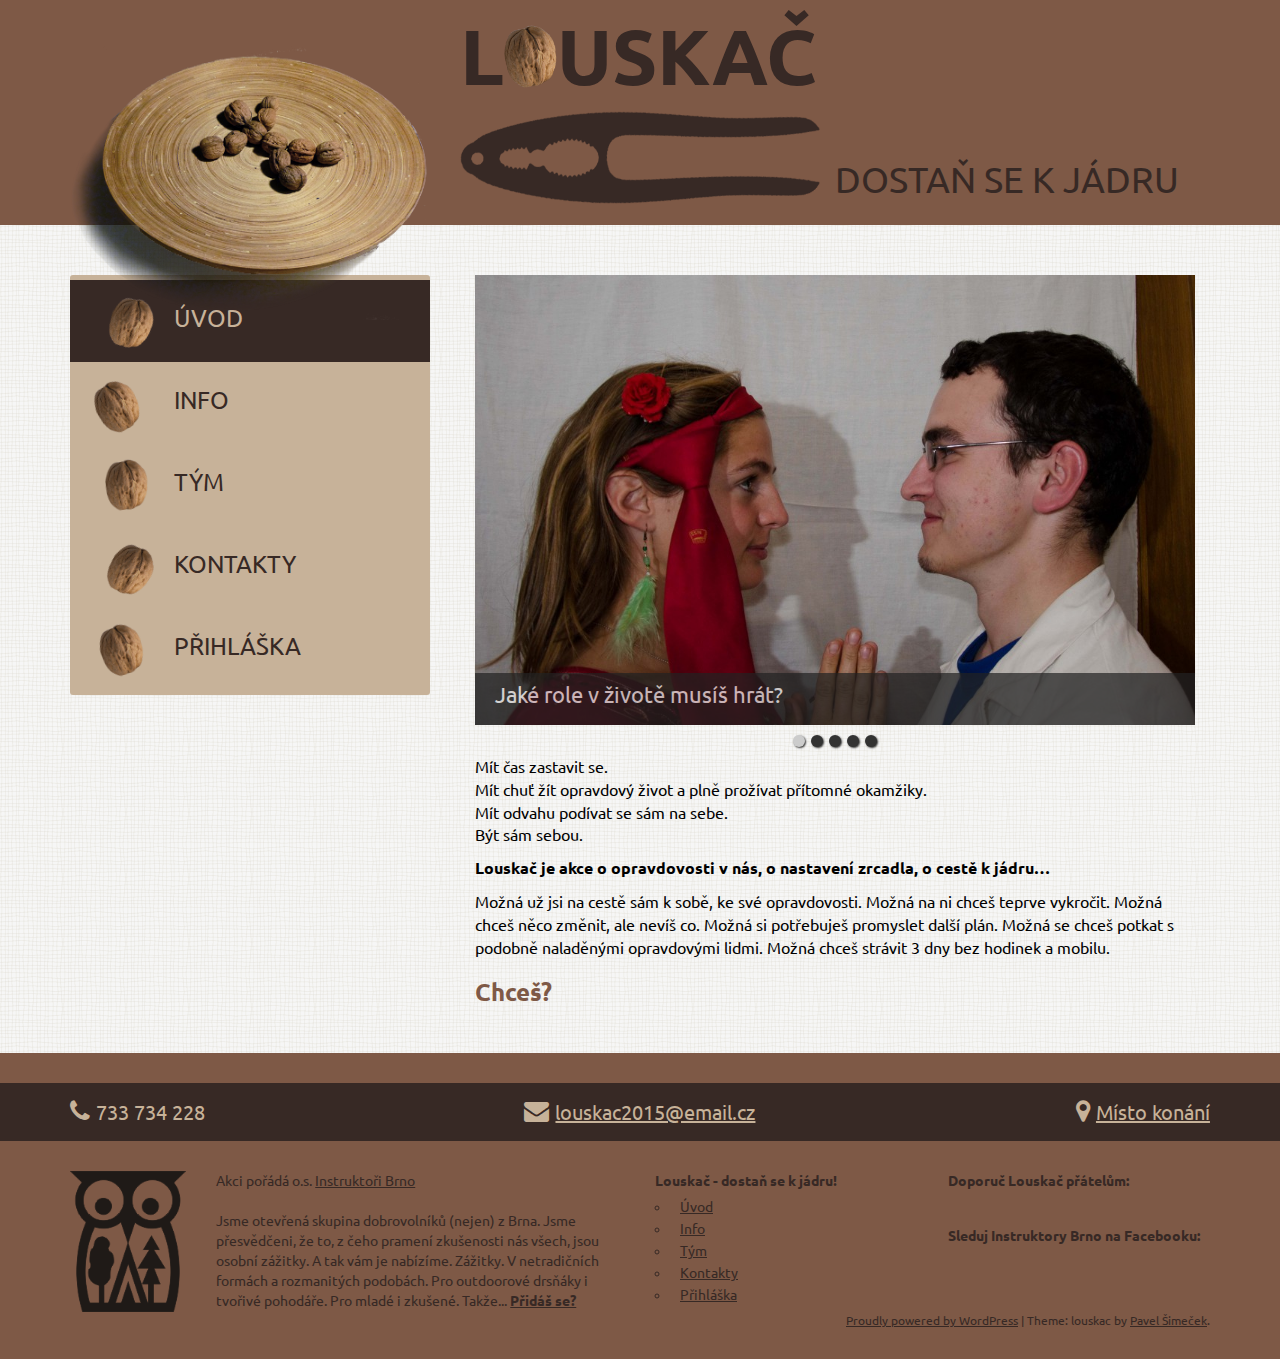
<file: index.html>
<!DOCTYPE html>
<html lang="cs-CZ">

<!-- Mirrored from louskac.instruktori.cz/ by HTTrack Website Copier/3.x [XR&CO'2014], Sat, 09 Mar 2019 08:32:32 GMT -->
<!-- Added by HTTrack --><meta http-equiv="content-type" content="text/html;charset=UTF-8" /><!-- /Added by HTTrack -->
<head>
<meta charset="UTF-8">
<meta name="viewport" content="width=device-width, initial-scale=1">
<meta http-equiv="X-UA-Compatible" content="IE=edge">
<title>Louskač - dostaň se k jádru! | Web zážitkové akce o opravdovosti od Instruktorů Brno</title>
<link rel="profile" href="http://gmpg.org/xfn/11">
<link rel="pingback" href="xmlrpc.php">
<link href='http://fonts.googleapis.com/css?family=Ubuntu:400,400italic,700&amp;subset=latin,latin-ext' rel='stylesheet' type='text/css'>
    <link rel="alternate" type="application/rss+xml" title="Louskač - dostaň se k jádru! &raquo; RSS zdroj" href="feed/index.html" />
<link rel="alternate" type="application/rss+xml" title="Louskač - dostaň se k jádru! &raquo; RSS komentářů" href="comments/feed/index.html" />
<link rel='stylesheet' id='mountime-style-css'  href='wp-content/themes/louskac/style2f54.css?ver=4.1' type='text/css' media='all' />
<link rel='stylesheet' id='font-awesome-css'  href='wp-content/themes/louskac/css/font-awesome.min2f54.css?ver=4.1' type='text/css' media='all' />
<link rel='stylesheet' id='cyclone-template-style-standard-css'  href='wp-content/plugins/cyclone-slider-2/templates/standard/stylec867.css?ver=2.9.7' type='text/css' media='all' />
<script type='text/javascript' src='wp-includes/js/jquery/jquery90f9.js?ver=1.11.1'></script>
<script type='text/javascript' src='wp-includes/js/jquery/jquery-migrate.min1576.js?ver=1.2.1'></script>
<link rel="EditURI" type="application/rsd+xml" title="RSD" href="xmlrpc0db0.php?rsd" />
<link rel="wlwmanifest" type="application/wlwmanifest+xml" href="wp-includes/wlwmanifest.xml" /> 
<meta name="generator" content="WordPress 4.1" />
<link rel='canonical' href='index.html' />
<link rel='shortlink' href='index.html' />
	<style type="text/css">.recentcomments a{display:inline !important;padding:0 !important;margin:0 !important;}</style>
    <!-- HTML5 Shim and Respond.js IE8 support of HTML5 elements and media queries -->
    <!-- WARNING: Respond.js doesn't work if you view the page via file:// -->
    <!--[if lt IE 9]>
      <script src="http://louskac.instruktori.cz/wp-content/themes/louskac/js/html5shiv.js"></script>
      <script src="http://louskac.instruktori.cz/wp-content/themes/louskac/js/respond.min.js"></script>
    <![endif]-->
</head>

<body class="home page page-id-6 page-template page-template-homepage page-template-homepage-php">
<div id="fb-root"></div>
<script>(function(d, s, id) {
  var js, fjs = d.getElementsByTagName(s)[0];
  if (d.getElementById(id)) return;
  js = d.createElement(s); js.id = id;
  js.src = "http://connect.facebook.net/cs_CZ/all.js#xfbml=1";
  js.async = true;
  fjs.parentNode.insertBefore(js, fjs);
}(document, 'script', 'facebook-jssdk'));</script>

<div id="page" class="hfeed site">
        <header id="masthead" class="site-header" role="banner">
        
        <!--div class="site-branding">
                <h1 class="site-title"><a href="http://louskac.instruktori.cz/" rel="home">Louskač &#8211; dostaň se k jádru!</a></h1>
                <h2 class="site-description">Web zážitkové akce o opravdovosti od Instruktorů Brno</h2>
        </div-->
        <div class="container">
            <div class="row">
                <div class="col-md-4 hidden-sm hidden-xs">
                    <div class="menu-height" style="position:relative">&nbsp;
                        <div style="position: absolute; bottom:-120px;left:0px;right:0px; z-index: 2000;">
                             <a href="index.html"><img class="img-responsive" src="wp-content/themes/louskac/img/osatka.png"></a>
                        </div>
                    </div>
                </div>
                <div class="col-md-8">
                    <span class="main-label">
                        L<img class="letter-o" alt="O" src="wp-content/themes/louskac/img/orech.png">USKAČ
                    </span>
                    <br>
                    <div class="sub-line-wrapper">
                        <img class="louskacek" alt="Louskáček" src="wp-content/themes/louskac/img/louskacek.png">
                        <span class="sub-label">DOSTAŇ SE K JÁDRU</span>
                    </div>
                </div>
            </div>
        </div>
    </header><!-- #masthead -->

<div class="container">
    <div class="row">
        <div class="col-md-4">
                <nav id="mountime-main-static-navbar"         class="navbar mountime-main-navbar "
         role="navigation">
                <!-- Brand and toggle get grouped for better mobile display -->
        <div class="navbar-header">
            <button type="button" class="navbar-toggle" data-toggle="collapse" data-target="#mountime-main-static-navbar-collapse">
                <span class="sr-only">Toggle navigation</span>
                <span class="icon-bar"></span>
                <span class="icon-bar"></span>
                <span class="icon-bar"></span>
            </button>
            <div class="navbar-brand visible-xs visible-sm"><img class="fixed-menu-logo visible-sm visible-xs" src="wp-content/themes/louskac/img/osatka.png"><div class="navbar-brand-label visible-xs">Úvod</div></div>
        </div>
        <!-- Collect the nav links, forms, and other content for toggling -->
        <div class="collapse navbar-collapse" id="mountime-main-static-navbar-collapse">
            <ul class="nav navbar-nav">
                            
                    <li  class="active"  >
                        <a href="index.html">
                            <img class="orech-1" src="wp-content/themes/louskac/img/orech.png">
                            Úvod                        </a>
                    </li>
                                    
                    <li  >
                        <a href="info/index.html">
                            <img class="orech-2" src="wp-content/themes/louskac/img/orech.png">
                            Info                        </a>
                    </li>
                                    
                    <li  >
                        <a href="tym/index.html">
                            <img class="orech-3" src="wp-content/themes/louskac/img/orech.png">
                            Tým                        </a>
                    </li>
                                    
                    <li  >
                        <a href="kontakty/index.html">
                            <img class="orech-4" src="wp-content/themes/louskac/img/orech.png">
                            Kontakty                        </a>
                    </li>
                                    
                    <li  >
                        <a href="prihlaska/index.html">
                            <img class="orech-5" src="wp-content/themes/louskac/img/orech.png">
                            Přihláška                        </a>
                    </li>
                            </ul>
        </div>
            </nav>
    <nav id="mountime-main-fixed-navbar"         class="navbar mountime-main-navbar navbar-fixed-top hidden"
         role="navigation">
                    <div class="container">
                <div class="row">
                    <div class="col-md-2 hidden-sm hidden-xs">
                        <a href="index.html"><img class="fixed-menu-logo" src="wp-content/themes/louskac/img/osatka.png"></a>
                    </div>
                    <div class="col-md-10">
                <!-- Brand and toggle get grouped for better mobile display -->
        <div class="navbar-header">
            <button type="button" class="navbar-toggle" data-toggle="collapse" data-target="#mountime-main-fixed-navbar-collapse">
                <span class="sr-only">Toggle navigation</span>
                <span class="icon-bar"></span>
                <span class="icon-bar"></span>
                <span class="icon-bar"></span>
            </button>
            <div class="navbar-brand visible-xs visible-sm"><img class="fixed-menu-logo visible-sm visible-xs" src="wp-content/themes/louskac/img/osatka.png"><div class="navbar-brand-label visible-xs">Úvod</div></div>
        </div>
        <!-- Collect the nav links, forms, and other content for toggling -->
        <div class="collapse navbar-collapse" id="mountime-main-fixed-navbar-collapse">
            <ul class="nav navbar-nav">
                            
                    <li  class="active"  >
                        <a href="index.html">
                            <img class="orech-1" src="wp-content/themes/louskac/img/orech.png">
                            Úvod                        </a>
                    </li>
                                    
                    <li  >
                        <a href="info/index.html">
                            <img class="orech-2" src="wp-content/themes/louskac/img/orech.png">
                            Info                        </a>
                    </li>
                                    
                    <li  >
                        <a href="tym/index.html">
                            <img class="orech-3" src="wp-content/themes/louskac/img/orech.png">
                            Tým                        </a>
                    </li>
                                    
                    <li  >
                        <a href="kontakty/index.html">
                            <img class="orech-4" src="wp-content/themes/louskac/img/orech.png">
                            Kontakty                        </a>
                    </li>
                                    
                    <li  >
                        <a href="prihlaska/index.html">
                            <img class="orech-5" src="wp-content/themes/louskac/img/orech.png">
                            Přihláška                        </a>
                    </li>
                            </ul>
        </div>
                            </div>
                </div>
            </div>
            </nav>
        </div>
        <div class="col-md-8 body-container">
            <div id="content" class="site-content">
            


<div id="primary" class="content-area">
    <main id="main" class="site-main" role="main">
                <div class="container">
            <div class="row">
                <div class="col-md-12">
                    <div class="row">
                        <div class="col-md-12">
                            <div tabindex="0" class="cycloneslider cycloneslider-template-standard cycloneslider-width-responsive" id="cycloneslider-uvod-1" style="max-width:960px" > <div class="cycloneslider-slides cycle-slideshow" data-cycle-allow-wrap="true" data-cycle-dynamic-height="off" data-cycle-auto-height="960:600" data-cycle-auto-height-easing="null" data-cycle-auto-height-speed="250" data-cycle-delay="0" data-cycle-easing="" data-cycle-fx="fade" data-cycle-hide-non-active="true" data-cycle-log="false" data-cycle-next="#cycloneslider-uvod-1 .cycloneslider-next" data-cycle-pager="#cycloneslider-uvod-1 .cycloneslider-pager" data-cycle-pause-on-hover="true" data-cycle-prev="#cycloneslider-uvod-1 .cycloneslider-prev" data-cycle-slides="&gt; div" data-cycle-speed="1000" data-cycle-swipe="false" data-cycle-tile-count="7" data-cycle-tile-delay="100" data-cycle-tile-vertical="true" data-cycle-timeout="4000" > <div class="cycloneslider-slide cycloneslider-slide-image" > <img src="wp-content/uploads/masky-960x600.jpg" alt="" title="" /> <div class="cycloneslider-caption"> <div class="cycloneslider-caption-title">Jaké role v životě musíš hrát?</div> <div class="cycloneslider-caption-description"></div> </div> </div> <div class="cycloneslider-slide cycloneslider-slide-image" > <img src="wp-content/uploads/sebe-960x600.jpg" alt="" title="" /> <div class="cycloneslider-caption"> <div class="cycloneslider-caption-title">Jak vidíš sám/sama sebe?</div> <div class="cycloneslider-caption-description"></div> </div> </div> <div class="cycloneslider-slide cycloneslider-slide-image" > <img src="wp-content/uploads/rozhodovani-960x600.jpg" alt="" title="" /> <div class="cycloneslider-caption"> <div class="cycloneslider-caption-title">Podle čeho se rozhoduješ ty?</div> <div class="cycloneslider-caption-description"></div> </div> </div> <div class="cycloneslider-slide cycloneslider-slide-image" > <img src="wp-content/uploads/cas-960x600.jpg" alt="" title="" /> <div class="cycloneslider-caption"> <div class="cycloneslider-caption-title">Kdy přestáváš vnímat čas?</div> <div class="cycloneslider-caption-description"></div> </div> </div> <div class="cycloneslider-slide cycloneslider-slide-image" > <img src="wp-content/uploads/jadro-960x600.jpg" alt="" title="" /> <div class="cycloneslider-caption"> <div class="cycloneslider-caption-title">Co se děje ve tvém jádru?</div> <div class="cycloneslider-caption-description"></div> </div> </div> </div> <div class="cycloneslider-pager"></div> <a href="#" class="cycloneslider-prev"> <span class="arrow"></span> </a> <a href="#" class="cycloneslider-next"> <span class="arrow"></span> </a> </div>
<p>Mít čas zastavit se.<br />
Mít chuť žít opravdový život a plně prožívat přítomné okamžiky.<br />
Mít odvahu podívat se sám na sebe.<br />
Být sám sebou.</p>
<p><strong>Louskač je akce o opravdovosti v nás, o nastavení zrcadla, o cestě k jádru…</strong></p>
<p>Možná už jsi na cestě sám k sobě, ke své opravdovosti. Možná na ni chceš teprve vykročit. Možná chceš něco změnit, ale nevíš co. Možná si potřebuješ promyslet další plán. Možná se chceš potkat s podobně naladěnými opravdovými lidmi. Možná chceš strávit 3 dny bez hodinek a mobilu.</p>
<h3><a title="Přihláška" href="prihlaska/index.html">Chceš?</a></h3>
                        </div>
                    </div>
                    <div>
                        &nbsp;
                    </div>
                </div>
            </div>
        </div>
            </main><!-- #main -->
</div><!-- #primary -->

	<div id="secondary" class="widget-area" role="complementary">
				
<!--			<aside id="search" class="widget widget_search">-->
							<!--</aside>-->

			<!--<aside id="archives" class="widget">-->
				<!--<h1 class="widget-title"></h1>-->
				<!--<ul>-->
									<!--</ul>-->
			<!--</aside>-->

			<!--<aside id="meta" class="widget">-->
				<!--<h1 class="widget-title"></h1>-->
				<!--<ul>-->
										<!--<li></li>-->
									<!--</ul>-->
			<!--</aside>-->

			</div><!-- #secondary -->

	</div><!-- #content -->
        </div>
    </div>
</div>
        
                
        <footer class="upper-footer-border">
            &nbsp;
        </footer>
        <footer class="upper-footer" role="contentinfo">
            <div class="container">
                <div class="row">
                    <div class="col-sm-4 text-align-left-md">
                        <i class="fa fa-phone">&nbsp;</i>733 734 228                     </div>
                    <div class="col-sm-4 text-align-center-md">
                                                        <a href="mailto:louskac2015@email.cz">
                                    <i class="fa fa-envelope">&nbsp;</i>louskac2015@email.cz                                </a>                    </div>
                    <div class="col-sm-4 text-align-right-md">
                                                <a href="kontakty/index.html">
                                                                <i class="fa fa-map-marker">&nbsp;</i>Místo konání                        </a>
                    </div>
                </div>
            </div>
        </footer>
	<footer id="colophon" class="site-footer" role="contentinfo">
            <div class="container">
                <div class="row">
                    <div class="col-md-6">
                        <div class="row">
                            <div class="col-sm-3">
                                <img alt="logo" class="img-responsive hidden-xs" src="wp-content/themes/louskac/img/logo_instruktori_simple.png">
                            </div>
                            <div class="col-sm-9">
                                Akci pořádá o.s. <a href="http://www.instruktori.cz/">Instruktoři Brno</a><br><br>
                                Jsme otevřená skupina dobrovolníků (nejen) z Brna.
                                Jsme přesvědčeni, že to, z čeho pramení zkušenosti nás všech, jsou osobní zážitky.
                                A tak vám je nabízíme. Zážitky. V netradičních formách a rozmanitých podobách.
                                Pro outdoorové drsňáky i tvořivé pohodáře. Pro mladé i zkušené. Takže... <a href="http://www.instruktori.cz/"><b>Přidáš se?</b></a>
                            </div>
                        </div>
                    </div>
                    <div class="col-md-3 site-map hidden-sm hidden-xs">
                                                    <div class="web-map-label">Louskač - dostaň se k jádru!</div>
                        <ul class="footer-link-set">
                            
                                                                    <li class="footer-link">
                                                    <a class="footer-link" href="index.html">
            Úvod        </a>
                                        </li>
                                                                                <li class="footer-link">
                                                    <a class="footer-link" href="info/index.html">
            Info        </a>
                                        </li>
                                                                                <li class="footer-link">
                                                    <a class="footer-link" href="tym/index.html">
            Tým        </a>
                                        </li>
                                                                                <li class="footer-link">
                                                    <a class="footer-link" href="kontakty/index.html">
            Kontakty        </a>
                                        </li>
                                                                                <li class="footer-link">
                                                    <a class="footer-link" href="prihlaska/index.html">
            Přihláška        </a>
                                        </li>
                                                                </ul>
                    </div>
                    <div class="col-md-3 site-map hidden-sm hidden-xs">
                        
                                                <div class="footer-subscribe-box">
                            <div><b>Doporuč Louskač přátelům:</b></div>
                            <div class="fb-share-button" data-href="https://www.facebook.com/events/678467425608709/" data-layout="button_count"></div>
                        </div>
                        <br><br>
                        <div class="footer-subscribe-box">
                            <div><b>Sleduj Instruktory Brno na Facebooku:</b></div>
                            <div class="fb-like-box" data-href="https://www.facebook.com/instruktori.brno" data-width="The pixel width of the plugin" data-height="The pixel height of the plugin" data-colorscheme="dark" data-show-faces="false" data-header="false" data-stream="false" data-show-border="false"></div>
                        </div>
                    </div>
                </div>
                <div class="row">
                    <div class="col-md-12">
                        <div class="credits">
                                                        <a href="http://wordpress.org/" rel="generator">Proudly powered by WordPress</a>
                            <span class="sep"> | </span>
                            Theme: louskac by <a href="http://www.pavelsimecek.cz/" rel="designer">Pavel Šimeček</a>.                        </div>
                    </div>
                </div>
            </div>
	</footer><!-- #colophon -->
</div><!-- #page -->

<script type='text/javascript' src='wp-content/themes/louskac/js/alter-images2f54.js?ver=4.1'></script>
<script type='text/javascript' src='wp-content/themes/louskac/js/skip-link-focus-fix08e0.js?ver=20130115'></script>
<script type='text/javascript' src='wp-content/themes/louskac/js/bootstrap.min2f54.js?ver=4.1'></script>
<script type='text/javascript' src='wp-content/themes/louskac/js/ajax-paging2f54.js?ver=4.1'></script>
<script type='text/javascript' src='wp-content/plugins/cyclone-slider-2/libs/cycle2/jquery.cycle2.minc867.js?ver=2.9.7'></script>
<script type='text/javascript' src='wp-content/plugins/cyclone-slider-2/libs/cycle2/jquery.cycle2.carousel.minc867.js?ver=2.9.7'></script>
<script type='text/javascript' src='wp-content/plugins/cyclone-slider-2/libs/cycle2/jquery.cycle2.swipe.minc867.js?ver=2.9.7'></script>
<script type='text/javascript' src='wp-content/plugins/cyclone-slider-2/libs/cycle2/jquery.cycle2.tile.minc867.js?ver=2.9.7'></script>
<script type='text/javascript' src='wp-content/plugins/cyclone-slider-2/libs/cycle2/jquery.cycle2.video.minc867.js?ver=2.9.7'></script>
<script type='text/javascript' src='wp-content/plugins/cyclone-slider-2/js/clientc867.js?ver=2.9.7'></script>
<script type='text/javascript' src='wp-content/themes/louskac/js/add_progress_wheel_to_newletters2f54.js?ver=4.1'></script>
<script>
  (function(i,s,o,g,r,a,m){i['GoogleAnalyticsObject']=r;i[r]=i[r]||function(){
  (i[r].q=i[r].q||[]).push(arguments)},i[r].l=1*new Date();a=s.createElement(o),
  m=s.getElementsByTagName(o)[0];a.async=1;a.src=g;m.parentNode.insertBefore(a,m)
  })(window,document,'script','http://www.google-analytics.com/analytics.js','ga');

  ga('create', 'UA-60341964-1', 'auto');
  ga('send', 'pageview');
</script>

</body>

<!-- Mirrored from louskac.instruktori.cz/ by HTTrack Website Copier/3.x [XR&CO'2014], Sat, 09 Mar 2019 08:32:33 GMT -->
</html>
</file>
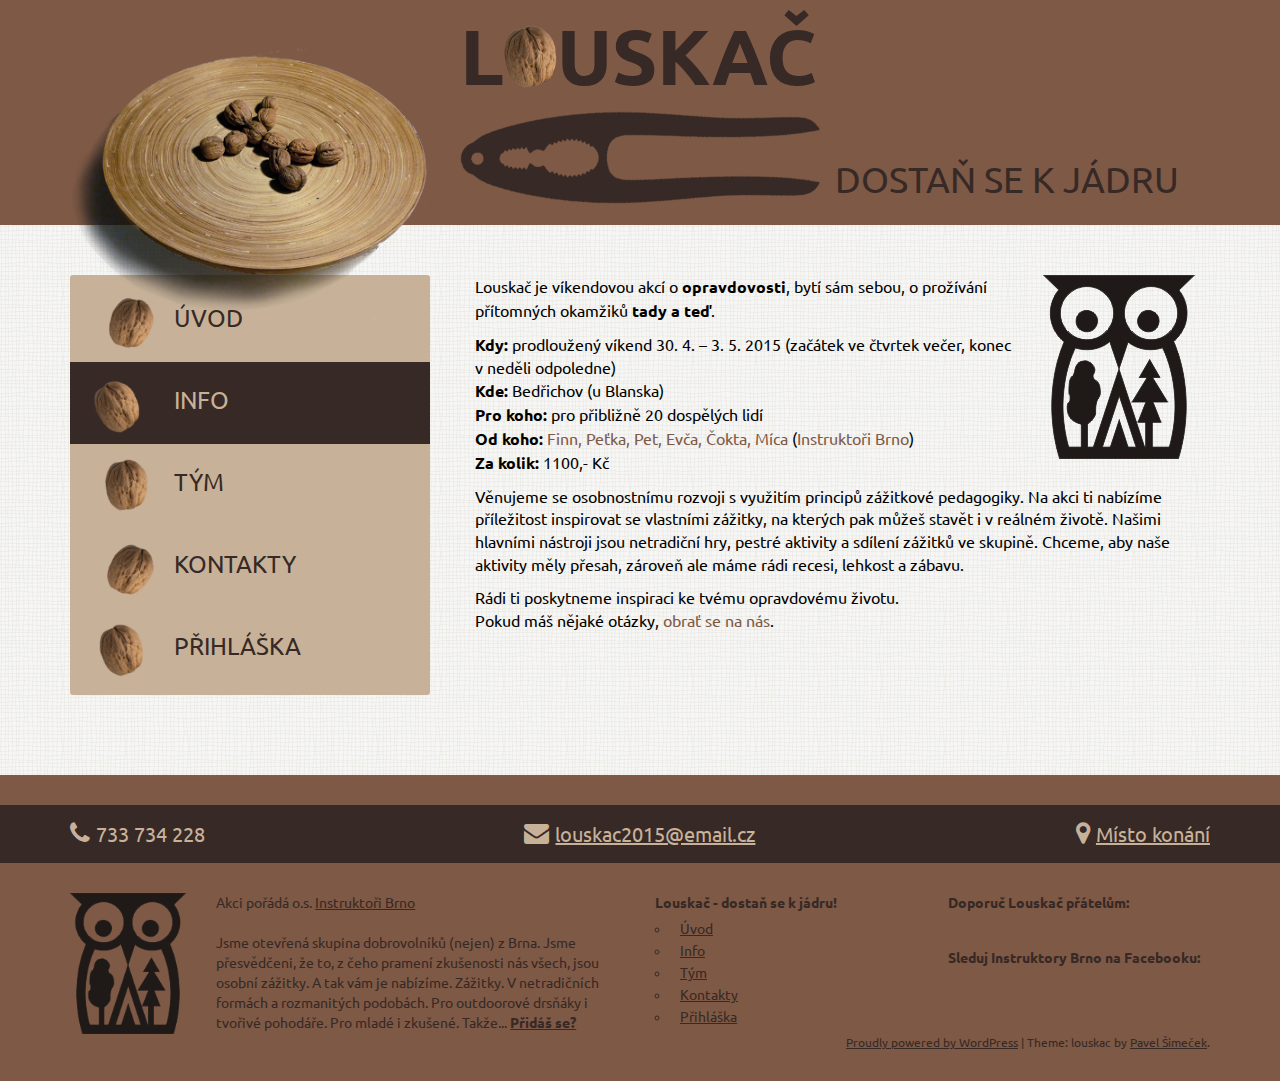
<file: info/index.html>
<!DOCTYPE html>
<html lang="cs-CZ">

<!-- Mirrored from louskac.instruktori.cz/info/ by HTTrack Website Copier/3.x [XR&CO'2014], Sat, 09 Mar 2019 08:32:33 GMT -->
<!-- Added by HTTrack --><meta http-equiv="content-type" content="text/html;charset=UTF-8" /><!-- /Added by HTTrack -->
<head>
<meta charset="UTF-8">
<meta name="viewport" content="width=device-width, initial-scale=1">
<meta http-equiv="X-UA-Compatible" content="IE=edge">
<title>Info | Louskač - dostaň se k jádru!</title>
<link rel="profile" href="http://gmpg.org/xfn/11">
<link rel="pingback" href="../xmlrpc.php">
<link href='http://fonts.googleapis.com/css?family=Ubuntu:400,400italic,700&amp;subset=latin,latin-ext' rel='stylesheet' type='text/css'>
    <link rel="alternate" type="application/rss+xml" title="Louskač - dostaň se k jádru! &raquo; RSS zdroj" href="../feed/index.html" />
<link rel="alternate" type="application/rss+xml" title="Louskač - dostaň se k jádru! &raquo; RSS komentářů" href="../comments/feed/index.html" />
<link rel='stylesheet' id='mountime-style-css'  href='../wp-content/themes/louskac/style2f54.css?ver=4.1' type='text/css' media='all' />
<link rel='stylesheet' id='font-awesome-css'  href='../wp-content/themes/louskac/css/font-awesome.min2f54.css?ver=4.1' type='text/css' media='all' />
<link rel='stylesheet' id='cyclone-template-style-standard-css'  href='../wp-content/plugins/cyclone-slider-2/templates/standard/stylec867.css?ver=2.9.7' type='text/css' media='all' />
<script type='text/javascript' src='../wp-includes/js/jquery/jquery90f9.js?ver=1.11.1'></script>
<script type='text/javascript' src='../wp-includes/js/jquery/jquery-migrate.min1576.js?ver=1.2.1'></script>
<link rel="EditURI" type="application/rsd+xml" title="RSD" href="../xmlrpc0db0.php?rsd" />
<link rel="wlwmanifest" type="application/wlwmanifest+xml" href="../wp-includes/wlwmanifest.xml" /> 
<meta name="generator" content="WordPress 4.1" />
<link rel='canonical' href='index.html' />
<link rel='shortlink' href='../index64b4.html?p=10' />
	<style type="text/css">.recentcomments a{display:inline !important;padding:0 !important;margin:0 !important;}</style>
    <!-- HTML5 Shim and Respond.js IE8 support of HTML5 elements and media queries -->
    <!-- WARNING: Respond.js doesn't work if you view the page via file:// -->
    <!--[if lt IE 9]>
      <script src="http://louskac.instruktori.cz/wp-content/themes/louskac/js/html5shiv.js"></script>
      <script src="http://louskac.instruktori.cz/wp-content/themes/louskac/js/respond.min.js"></script>
    <![endif]-->
</head>

<body class="page page-id-10 page-template-default">
<div id="fb-root"></div>
<script>(function(d, s, id) {
  var js, fjs = d.getElementsByTagName(s)[0];
  if (d.getElementById(id)) return;
  js = d.createElement(s); js.id = id;
  js.src = "http://connect.facebook.net/cs_CZ/all.js#xfbml=1";
  js.async = true;
  fjs.parentNode.insertBefore(js, fjs);
}(document, 'script', 'facebook-jssdk'));</script>

<div id="page" class="hfeed site">
        <header id="masthead" class="site-header" role="banner">
        
        <!--div class="site-branding">
                <h1 class="site-title"><a href="http://louskac.instruktori.cz/" rel="home">Louskač &#8211; dostaň se k jádru!</a></h1>
                <h2 class="site-description">Web zážitkové akce o opravdovosti od Instruktorů Brno</h2>
        </div-->
        <div class="container">
            <div class="row">
                <div class="col-md-4 hidden-sm hidden-xs">
                    <div class="menu-height" style="position:relative">&nbsp;
                        <div style="position: absolute; bottom:-120px;left:0px;right:0px; z-index: 2000;">
                             <a href="../index.html"><img class="img-responsive" src="../wp-content/themes/louskac/img/osatka.png"></a>
                        </div>
                    </div>
                </div>
                <div class="col-md-8">
                    <span class="main-label">
                        L<img class="letter-o" alt="O" src="../wp-content/themes/louskac/img/orech.png">USKAČ
                    </span>
                    <br>
                    <div class="sub-line-wrapper">
                        <img class="louskacek" alt="Louskáček" src="../wp-content/themes/louskac/img/louskacek.png">
                        <span class="sub-label">DOSTAŇ SE K JÁDRU</span>
                    </div>
                </div>
            </div>
        </div>
    </header><!-- #masthead -->

<div class="container">
    <div class="row">
        <div class="col-md-4">
                <nav id="mountime-main-static-navbar"         class="navbar mountime-main-navbar "
         role="navigation">
                <!-- Brand and toggle get grouped for better mobile display -->
        <div class="navbar-header">
            <button type="button" class="navbar-toggle" data-toggle="collapse" data-target="#mountime-main-static-navbar-collapse">
                <span class="sr-only">Toggle navigation</span>
                <span class="icon-bar"></span>
                <span class="icon-bar"></span>
                <span class="icon-bar"></span>
            </button>
            <div class="navbar-brand visible-xs visible-sm"><img class="fixed-menu-logo visible-sm visible-xs" src="../wp-content/themes/louskac/img/osatka.png"><div class="navbar-brand-label visible-xs">Info</div></div>
        </div>
        <!-- Collect the nav links, forms, and other content for toggling -->
        <div class="collapse navbar-collapse" id="mountime-main-static-navbar-collapse">
            <ul class="nav navbar-nav">
                            
                    <li  >
                        <a href="../index.html">
                            <img class="orech-1" src="../wp-content/themes/louskac/img/orech.png">
                            Úvod                        </a>
                    </li>
                                    
                    <li  class="active"  >
                        <a href="index.html">
                            <img class="orech-2" src="../wp-content/themes/louskac/img/orech.png">
                            Info                        </a>
                    </li>
                                    
                    <li  >
                        <a href="../tym/index.html">
                            <img class="orech-3" src="../wp-content/themes/louskac/img/orech.png">
                            Tým                        </a>
                    </li>
                                    
                    <li  >
                        <a href="../kontakty/index.html">
                            <img class="orech-4" src="../wp-content/themes/louskac/img/orech.png">
                            Kontakty                        </a>
                    </li>
                                    
                    <li  >
                        <a href="../prihlaska/index.html">
                            <img class="orech-5" src="../wp-content/themes/louskac/img/orech.png">
                            Přihláška                        </a>
                    </li>
                            </ul>
        </div>
            </nav>
    <nav id="mountime-main-fixed-navbar"         class="navbar mountime-main-navbar navbar-fixed-top hidden"
         role="navigation">
                    <div class="container">
                <div class="row">
                    <div class="col-md-2 hidden-sm hidden-xs">
                        <a href="../index.html"><img class="fixed-menu-logo" src="../wp-content/themes/louskac/img/osatka.png"></a>
                    </div>
                    <div class="col-md-10">
                <!-- Brand and toggle get grouped for better mobile display -->
        <div class="navbar-header">
            <button type="button" class="navbar-toggle" data-toggle="collapse" data-target="#mountime-main-fixed-navbar-collapse">
                <span class="sr-only">Toggle navigation</span>
                <span class="icon-bar"></span>
                <span class="icon-bar"></span>
                <span class="icon-bar"></span>
            </button>
            <div class="navbar-brand visible-xs visible-sm"><img class="fixed-menu-logo visible-sm visible-xs" src="../wp-content/themes/louskac/img/osatka.png"><div class="navbar-brand-label visible-xs">Info</div></div>
        </div>
        <!-- Collect the nav links, forms, and other content for toggling -->
        <div class="collapse navbar-collapse" id="mountime-main-fixed-navbar-collapse">
            <ul class="nav navbar-nav">
                            
                    <li  >
                        <a href="../index.html">
                            <img class="orech-1" src="../wp-content/themes/louskac/img/orech.png">
                            Úvod                        </a>
                    </li>
                                    
                    <li  class="active"  >
                        <a href="index.html">
                            <img class="orech-2" src="../wp-content/themes/louskac/img/orech.png">
                            Info                        </a>
                    </li>
                                    
                    <li  >
                        <a href="../tym/index.html">
                            <img class="orech-3" src="../wp-content/themes/louskac/img/orech.png">
                            Tým                        </a>
                    </li>
                                    
                    <li  >
                        <a href="../kontakty/index.html">
                            <img class="orech-4" src="../wp-content/themes/louskac/img/orech.png">
                            Kontakty                        </a>
                    </li>
                                    
                    <li  >
                        <a href="../prihlaska/index.html">
                            <img class="orech-5" src="../wp-content/themes/louskac/img/orech.png">
                            Přihláška                        </a>
                    </li>
                            </ul>
        </div>
                            </div>
                </div>
            </div>
            </nav>
        </div>
        <div class="col-md-8 body-container">
            <div id="content" class="site-content">
            


	<div id="primary" class="content-area">
		<main id="main" class="site-main" role="main">

			
				
<article id="post-10" class="post-10 page type-page status-publish hentry">
    <div class="entry-content">
                <div class="container">
            <div class="row">
                <div class="col-md-12">
                     <p><a href="http://www.instruktori.cz/" target="_blank"><img class=" size-full wp-image-25 alignright" src="../wp-content/uploads/logo_instruktori_simple.png" alt="logo_instruktori_simple" width="152" height="184" /></a>Louskač je víkendovou akcí o <strong>opravdovosti</strong>, bytí sám sebou, o prožívání přítomných okamžiků <strong>tady a teď</strong>.</p>
<p><strong>Kdy:</strong> prodloužený víkend 30. 4. &#8211; 3. 5. 2015 (začátek ve čtvrtek večer, konec v neděli odpoledne)<br />
<strong>Kde:</strong> Bedřichov (u Blanska)<br />
<strong>Pro koho:</strong> pro přibližně 20 dospělých lidí<br />
<strong>Od koho:</strong> <a title="Tým" href="../tym/index.html" target="_blank">Finn, Peťka, Pet, Evča, Čokta, Míca</a> (<a href="http://www.instruktori.cz/" target="_blank">Instruktoři Brno</a>)<br />
<strong>Za kolik:</strong> 1100,- Kč</p>
<p>Věnujeme se osobnostnímu rozvoji s využitím principů zážitkové pedagogiky. Na akci ti nabízíme příležitost inspirovat se vlastními zážitky, na kterých pak můžeš stavět i v reálném životě. Našimi hlavními nástroji jsou netradiční hry, pestré aktivity a sdílení zážitků ve skupině. Chceme, aby naše aktivity měly přesah, zároveň ale máme rádi recesi, lehkost a zábavu.</p>
<p>Rádi ti poskytneme inspiraci ke tvému opravdovému životu.<br />
Pokud máš nějaké otázky, <a title="Kontakty" href="../kontakty/index.html">obrať se na nás</a>.</p>
                </div>
            </div>
                </div>
                </div><!-- .entry-content -->
</article><!-- #post-## -->

				
			
		</main><!-- #main -->
	</div><!-- #primary -->

	<div id="secondary" class="widget-area" role="complementary">
				
<!--			<aside id="search" class="widget widget_search">-->
							<!--</aside>-->

			<!--<aside id="archives" class="widget">-->
				<!--<h1 class="widget-title"></h1>-->
				<!--<ul>-->
									<!--</ul>-->
			<!--</aside>-->

			<!--<aside id="meta" class="widget">-->
				<!--<h1 class="widget-title"></h1>-->
				<!--<ul>-->
										<!--<li></li>-->
									<!--</ul>-->
			<!--</aside>-->

			</div><!-- #secondary -->

	</div><!-- #content -->
        </div>
    </div>
</div>
        
                
        <footer class="upper-footer-border">
            &nbsp;
        </footer>
        <footer class="upper-footer" role="contentinfo">
            <div class="container">
                <div class="row">
                    <div class="col-sm-4 text-align-left-md">
                        <i class="fa fa-phone">&nbsp;</i>733 734 228                     </div>
                    <div class="col-sm-4 text-align-center-md">
                                                        <a href="mailto:louskac2015@email.cz">
                                    <i class="fa fa-envelope">&nbsp;</i>louskac2015@email.cz                                </a>                    </div>
                    <div class="col-sm-4 text-align-right-md">
                                                <a href="../kontakty/index.html">
                                                                <i class="fa fa-map-marker">&nbsp;</i>Místo konání                        </a>
                    </div>
                </div>
            </div>
        </footer>
	<footer id="colophon" class="site-footer" role="contentinfo">
            <div class="container">
                <div class="row">
                    <div class="col-md-6">
                        <div class="row">
                            <div class="col-sm-3">
                                <img alt="logo" class="img-responsive hidden-xs" src="../wp-content/themes/louskac/img/logo_instruktori_simple.png">
                            </div>
                            <div class="col-sm-9">
                                Akci pořádá o.s. <a href="http://www.instruktori.cz/">Instruktoři Brno</a><br><br>
                                Jsme otevřená skupina dobrovolníků (nejen) z Brna.
                                Jsme přesvědčeni, že to, z čeho pramení zkušenosti nás všech, jsou osobní zážitky.
                                A tak vám je nabízíme. Zážitky. V netradičních formách a rozmanitých podobách.
                                Pro outdoorové drsňáky i tvořivé pohodáře. Pro mladé i zkušené. Takže... <a href="http://www.instruktori.cz/"><b>Přidáš se?</b></a>
                            </div>
                        </div>
                    </div>
                    <div class="col-md-3 site-map hidden-sm hidden-xs">
                                                    <div class="web-map-label">Louskač - dostaň se k jádru!</div>
                        <ul class="footer-link-set">
                            
                                                                    <li class="footer-link">
                                                    <a class="footer-link" href="../index.html">
            Úvod        </a>
                                        </li>
                                                                                <li class="footer-link">
                                                    <a class="footer-link" href="index.html">
            Info        </a>
                                        </li>
                                                                                <li class="footer-link">
                                                    <a class="footer-link" href="../tym/index.html">
            Tým        </a>
                                        </li>
                                                                                <li class="footer-link">
                                                    <a class="footer-link" href="../kontakty/index.html">
            Kontakty        </a>
                                        </li>
                                                                                <li class="footer-link">
                                                    <a class="footer-link" href="../prihlaska/index.html">
            Přihláška        </a>
                                        </li>
                                                                </ul>
                    </div>
                    <div class="col-md-3 site-map hidden-sm hidden-xs">
                        
                                                <div class="footer-subscribe-box">
                            <div><b>Doporuč Louskač přátelům:</b></div>
                            <div class="fb-share-button" data-href="https://www.facebook.com/events/678467425608709/" data-layout="button_count"></div>
                        </div>
                        <br><br>
                        <div class="footer-subscribe-box">
                            <div><b>Sleduj Instruktory Brno na Facebooku:</b></div>
                            <div class="fb-like-box" data-href="https://www.facebook.com/instruktori.brno" data-width="The pixel width of the plugin" data-height="The pixel height of the plugin" data-colorscheme="dark" data-show-faces="false" data-header="false" data-stream="false" data-show-border="false"></div>
                        </div>
                    </div>
                </div>
                <div class="row">
                    <div class="col-md-12">
                        <div class="credits">
                                                        <a href="http://wordpress.org/" rel="generator">Proudly powered by WordPress</a>
                            <span class="sep"> | </span>
                            Theme: louskac by <a href="http://www.pavelsimecek.cz/" rel="designer">Pavel Šimeček</a>.                        </div>
                    </div>
                </div>
            </div>
	</footer><!-- #colophon -->
</div><!-- #page -->

<script type='text/javascript' src='../wp-content/themes/louskac/js/alter-images2f54.js?ver=4.1'></script>
<script type='text/javascript' src='../wp-content/themes/louskac/js/skip-link-focus-fix08e0.js?ver=20130115'></script>
<script type='text/javascript' src='../wp-content/themes/louskac/js/bootstrap.min2f54.js?ver=4.1'></script>
<script type='text/javascript' src='../wp-content/themes/louskac/js/ajax-paging2f54.js?ver=4.1'></script>
<script type='text/javascript' src='../wp-content/plugins/cyclone-slider-2/libs/cycle2/jquery.cycle2.minc867.js?ver=2.9.7'></script>
<script type='text/javascript' src='../wp-content/plugins/cyclone-slider-2/libs/cycle2/jquery.cycle2.carousel.minc867.js?ver=2.9.7'></script>
<script type='text/javascript' src='../wp-content/plugins/cyclone-slider-2/libs/cycle2/jquery.cycle2.swipe.minc867.js?ver=2.9.7'></script>
<script type='text/javascript' src='../wp-content/plugins/cyclone-slider-2/libs/cycle2/jquery.cycle2.tile.minc867.js?ver=2.9.7'></script>
<script type='text/javascript' src='../wp-content/plugins/cyclone-slider-2/libs/cycle2/jquery.cycle2.video.minc867.js?ver=2.9.7'></script>
<script type='text/javascript' src='../wp-content/plugins/cyclone-slider-2/js/clientc867.js?ver=2.9.7'></script>
<script>
  (function(i,s,o,g,r,a,m){i['GoogleAnalyticsObject']=r;i[r]=i[r]||function(){
  (i[r].q=i[r].q||[]).push(arguments)},i[r].l=1*new Date();a=s.createElement(o),
  m=s.getElementsByTagName(o)[0];a.async=1;a.src=g;m.parentNode.insertBefore(a,m)
  })(window,document,'script','http://www.google-analytics.com/analytics.js','ga');

  ga('create', 'UA-60341964-1', 'auto');
  ga('send', 'pageview');
</script>

</body>

<!-- Mirrored from louskac.instruktori.cz/info/ by HTTrack Website Copier/3.x [XR&CO'2014], Sat, 09 Mar 2019 08:32:33 GMT -->
</html>
</file>
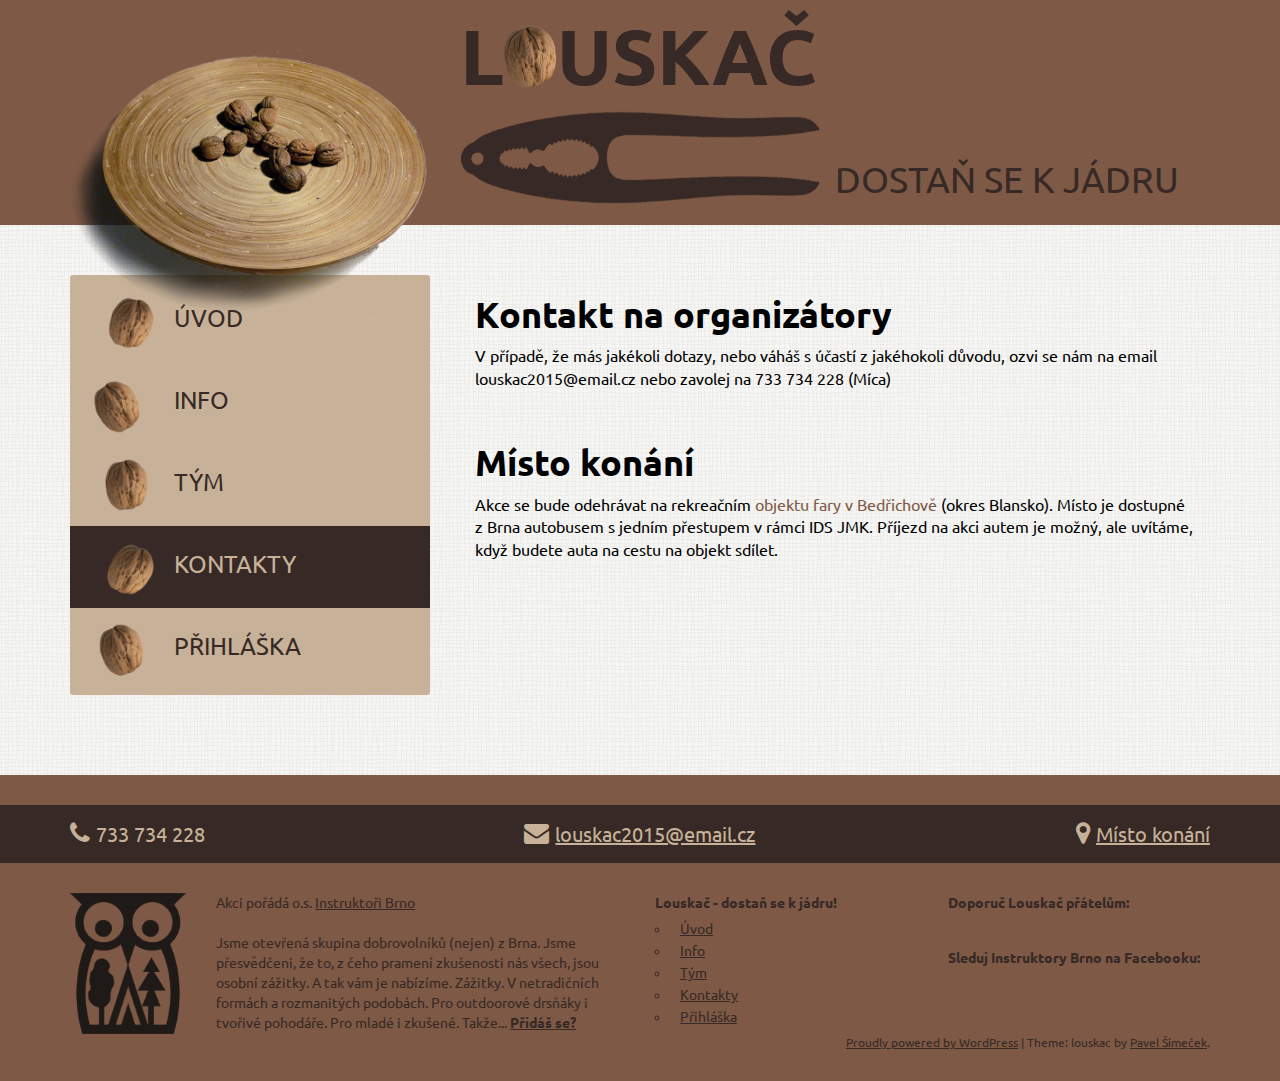
<file: kontakty/index.html>
<!DOCTYPE html>
<html lang="cs-CZ">

<!-- Mirrored from louskac.instruktori.cz/kontakty/ by HTTrack Website Copier/3.x [XR&CO'2014], Sat, 09 Mar 2019 08:32:33 GMT -->
<!-- Added by HTTrack --><meta http-equiv="content-type" content="text/html;charset=UTF-8" /><!-- /Added by HTTrack -->
<head>
<meta charset="UTF-8">
<meta name="viewport" content="width=device-width, initial-scale=1">
<meta http-equiv="X-UA-Compatible" content="IE=edge">
<title>Kontakty | Louskač - dostaň se k jádru!</title>
<link rel="profile" href="http://gmpg.org/xfn/11">
<link rel="pingback" href="../xmlrpc.php">
<link href='http://fonts.googleapis.com/css?family=Ubuntu:400,400italic,700&amp;subset=latin,latin-ext' rel='stylesheet' type='text/css'>
    <link rel="alternate" type="application/rss+xml" title="Louskač - dostaň se k jádru! &raquo; RSS zdroj" href="../feed/index.html" />
<link rel="alternate" type="application/rss+xml" title="Louskač - dostaň se k jádru! &raquo; RSS komentářů" href="../comments/feed/index.html" />
<link rel='stylesheet' id='mountime-style-css'  href='../wp-content/themes/louskac/style2f54.css?ver=4.1' type='text/css' media='all' />
<link rel='stylesheet' id='font-awesome-css'  href='../wp-content/themes/louskac/css/font-awesome.min2f54.css?ver=4.1' type='text/css' media='all' />
<link rel='stylesheet' id='cyclone-template-style-standard-css'  href='../wp-content/plugins/cyclone-slider-2/templates/standard/stylec867.css?ver=2.9.7' type='text/css' media='all' />
<script type='text/javascript' src='../wp-includes/js/jquery/jquery90f9.js?ver=1.11.1'></script>
<script type='text/javascript' src='../wp-includes/js/jquery/jquery-migrate.min1576.js?ver=1.2.1'></script>
<link rel="EditURI" type="application/rsd+xml" title="RSD" href="../xmlrpc0db0.php?rsd" />
<link rel="wlwmanifest" type="application/wlwmanifest+xml" href="../wp-includes/wlwmanifest.xml" /> 
<meta name="generator" content="WordPress 4.1" />
<link rel='canonical' href='index.html' />
<link rel='shortlink' href='../index0735.html?p=18' />
	<style type="text/css">.recentcomments a{display:inline !important;padding:0 !important;margin:0 !important;}</style>
    <!-- HTML5 Shim and Respond.js IE8 support of HTML5 elements and media queries -->
    <!-- WARNING: Respond.js doesn't work if you view the page via file:// -->
    <!--[if lt IE 9]>
      <script src="http://louskac.instruktori.cz/wp-content/themes/louskac/js/html5shiv.js"></script>
      <script src="http://louskac.instruktori.cz/wp-content/themes/louskac/js/respond.min.js"></script>
    <![endif]-->
</head>

<body class="page page-id-18 page-template-default">
<div id="fb-root"></div>
<script>(function(d, s, id) {
  var js, fjs = d.getElementsByTagName(s)[0];
  if (d.getElementById(id)) return;
  js = d.createElement(s); js.id = id;
  js.src = "http://connect.facebook.net/cs_CZ/all.js#xfbml=1";
  js.async = true;
  fjs.parentNode.insertBefore(js, fjs);
}(document, 'script', 'facebook-jssdk'));</script>

<div id="page" class="hfeed site">
        <header id="masthead" class="site-header" role="banner">
        
        <!--div class="site-branding">
                <h1 class="site-title"><a href="http://louskac.instruktori.cz/" rel="home">Louskač &#8211; dostaň se k jádru!</a></h1>
                <h2 class="site-description">Web zážitkové akce o opravdovosti od Instruktorů Brno</h2>
        </div-->
        <div class="container">
            <div class="row">
                <div class="col-md-4 hidden-sm hidden-xs">
                    <div class="menu-height" style="position:relative">&nbsp;
                        <div style="position: absolute; bottom:-120px;left:0px;right:0px; z-index: 2000;">
                             <a href="../index.html"><img class="img-responsive" src="../wp-content/themes/louskac/img/osatka.png"></a>
                        </div>
                    </div>
                </div>
                <div class="col-md-8">
                    <span class="main-label">
                        L<img class="letter-o" alt="O" src="../wp-content/themes/louskac/img/orech.png">USKAČ
                    </span>
                    <br>
                    <div class="sub-line-wrapper">
                        <img class="louskacek" alt="Louskáček" src="../wp-content/themes/louskac/img/louskacek.png">
                        <span class="sub-label">DOSTAŇ SE K JÁDRU</span>
                    </div>
                </div>
            </div>
        </div>
    </header><!-- #masthead -->

<div class="container">
    <div class="row">
        <div class="col-md-4">
                <nav id="mountime-main-static-navbar"         class="navbar mountime-main-navbar "
         role="navigation">
                <!-- Brand and toggle get grouped for better mobile display -->
        <div class="navbar-header">
            <button type="button" class="navbar-toggle" data-toggle="collapse" data-target="#mountime-main-static-navbar-collapse">
                <span class="sr-only">Toggle navigation</span>
                <span class="icon-bar"></span>
                <span class="icon-bar"></span>
                <span class="icon-bar"></span>
            </button>
            <div class="navbar-brand visible-xs visible-sm"><img class="fixed-menu-logo visible-sm visible-xs" src="../wp-content/themes/louskac/img/osatka.png"><div class="navbar-brand-label visible-xs">Kontakty</div></div>
        </div>
        <!-- Collect the nav links, forms, and other content for toggling -->
        <div class="collapse navbar-collapse" id="mountime-main-static-navbar-collapse">
            <ul class="nav navbar-nav">
                            
                    <li  >
                        <a href="../index.html">
                            <img class="orech-1" src="../wp-content/themes/louskac/img/orech.png">
                            Úvod                        </a>
                    </li>
                                    
                    <li  >
                        <a href="../info/index.html">
                            <img class="orech-2" src="../wp-content/themes/louskac/img/orech.png">
                            Info                        </a>
                    </li>
                                    
                    <li  >
                        <a href="../tym/index.html">
                            <img class="orech-3" src="../wp-content/themes/louskac/img/orech.png">
                            Tým                        </a>
                    </li>
                                    
                    <li  class="active"  >
                        <a href="index.html">
                            <img class="orech-4" src="../wp-content/themes/louskac/img/orech.png">
                            Kontakty                        </a>
                    </li>
                                    
                    <li  >
                        <a href="../prihlaska/index.html">
                            <img class="orech-5" src="../wp-content/themes/louskac/img/orech.png">
                            Přihláška                        </a>
                    </li>
                            </ul>
        </div>
            </nav>
    <nav id="mountime-main-fixed-navbar"         class="navbar mountime-main-navbar navbar-fixed-top hidden"
         role="navigation">
                    <div class="container">
                <div class="row">
                    <div class="col-md-2 hidden-sm hidden-xs">
                        <a href="../index.html"><img class="fixed-menu-logo" src="../wp-content/themes/louskac/img/osatka.png"></a>
                    </div>
                    <div class="col-md-10">
                <!-- Brand and toggle get grouped for better mobile display -->
        <div class="navbar-header">
            <button type="button" class="navbar-toggle" data-toggle="collapse" data-target="#mountime-main-fixed-navbar-collapse">
                <span class="sr-only">Toggle navigation</span>
                <span class="icon-bar"></span>
                <span class="icon-bar"></span>
                <span class="icon-bar"></span>
            </button>
            <div class="navbar-brand visible-xs visible-sm"><img class="fixed-menu-logo visible-sm visible-xs" src="../wp-content/themes/louskac/img/osatka.png"><div class="navbar-brand-label visible-xs">Kontakty</div></div>
        </div>
        <!-- Collect the nav links, forms, and other content for toggling -->
        <div class="collapse navbar-collapse" id="mountime-main-fixed-navbar-collapse">
            <ul class="nav navbar-nav">
                            
                    <li  >
                        <a href="../index.html">
                            <img class="orech-1" src="../wp-content/themes/louskac/img/orech.png">
                            Úvod                        </a>
                    </li>
                                    
                    <li  >
                        <a href="../info/index.html">
                            <img class="orech-2" src="../wp-content/themes/louskac/img/orech.png">
                            Info                        </a>
                    </li>
                                    
                    <li  >
                        <a href="../tym/index.html">
                            <img class="orech-3" src="../wp-content/themes/louskac/img/orech.png">
                            Tým                        </a>
                    </li>
                                    
                    <li  class="active"  >
                        <a href="index.html">
                            <img class="orech-4" src="../wp-content/themes/louskac/img/orech.png">
                            Kontakty                        </a>
                    </li>
                                    
                    <li  >
                        <a href="../prihlaska/index.html">
                            <img class="orech-5" src="../wp-content/themes/louskac/img/orech.png">
                            Přihláška                        </a>
                    </li>
                            </ul>
        </div>
                            </div>
                </div>
            </div>
            </nav>
        </div>
        <div class="col-md-8 body-container">
            <div id="content" class="site-content">
            


	<div id="primary" class="content-area">
		<main id="main" class="site-main" role="main">

			
				
<article id="post-18" class="post-18 page type-page status-publish hentry">
    <div class="entry-content">
                <div class="container">
            <div class="row">
                <div class="col-md-12">
                     <h1>Kontakt na organizátory</h1>
<p>V případě, že más jakékoli dotazy, nebo váháš s účastí z jakéhokoli důvodu, ozvi se nám na email louskac2015@email.cz nebo zavolej na 733 734 228 (Míca)</p>
<p>&nbsp;</p>
<h1>Místo konání</h1>
<p>Akce se bude odehrávat na rekreačním <a href="http://farabedrichov.mtw.cz/" target="_blank">objektu fary v Bedřichově</a> (okres Blansko). Místo je dostupné z Brna autobusem s jedním přestupem v rámci IDS JMK. Příjezd na akci autem je možný, ale uvítáme, když budete auta na cestu na objekt sdílet.</p>
                </div>
            </div>
                </div>
                </div><!-- .entry-content -->
</article><!-- #post-## -->

				
			
		</main><!-- #main -->
	</div><!-- #primary -->

	<div id="secondary" class="widget-area" role="complementary">
				
<!--			<aside id="search" class="widget widget_search">-->
							<!--</aside>-->

			<!--<aside id="archives" class="widget">-->
				<!--<h1 class="widget-title"></h1>-->
				<!--<ul>-->
									<!--</ul>-->
			<!--</aside>-->

			<!--<aside id="meta" class="widget">-->
				<!--<h1 class="widget-title"></h1>-->
				<!--<ul>-->
										<!--<li></li>-->
									<!--</ul>-->
			<!--</aside>-->

			</div><!-- #secondary -->

	</div><!-- #content -->
        </div>
    </div>
</div>
        
                
        <footer class="upper-footer-border">
            &nbsp;
        </footer>
        <footer class="upper-footer" role="contentinfo">
            <div class="container">
                <div class="row">
                    <div class="col-sm-4 text-align-left-md">
                        <i class="fa fa-phone">&nbsp;</i>733 734 228                     </div>
                    <div class="col-sm-4 text-align-center-md">
                                                        <a href="mailto:louskac2015@email.cz">
                                    <i class="fa fa-envelope">&nbsp;</i>louskac2015@email.cz                                </a>                    </div>
                    <div class="col-sm-4 text-align-right-md">
                                                <a href="index.html">
                                                                <i class="fa fa-map-marker">&nbsp;</i>Místo konání                        </a>
                    </div>
                </div>
            </div>
        </footer>
	<footer id="colophon" class="site-footer" role="contentinfo">
            <div class="container">
                <div class="row">
                    <div class="col-md-6">
                        <div class="row">
                            <div class="col-sm-3">
                                <img alt="logo" class="img-responsive hidden-xs" src="../wp-content/themes/louskac/img/logo_instruktori_simple.png">
                            </div>
                            <div class="col-sm-9">
                                Akci pořádá o.s. <a href="http://www.instruktori.cz/">Instruktoři Brno</a><br><br>
                                Jsme otevřená skupina dobrovolníků (nejen) z Brna.
                                Jsme přesvědčeni, že to, z čeho pramení zkušenosti nás všech, jsou osobní zážitky.
                                A tak vám je nabízíme. Zážitky. V netradičních formách a rozmanitých podobách.
                                Pro outdoorové drsňáky i tvořivé pohodáře. Pro mladé i zkušené. Takže... <a href="http://www.instruktori.cz/"><b>Přidáš se?</b></a>
                            </div>
                        </div>
                    </div>
                    <div class="col-md-3 site-map hidden-sm hidden-xs">
                                                    <div class="web-map-label">Louskač - dostaň se k jádru!</div>
                        <ul class="footer-link-set">
                            
                                                                    <li class="footer-link">
                                                    <a class="footer-link" href="../index.html">
            Úvod        </a>
                                        </li>
                                                                                <li class="footer-link">
                                                    <a class="footer-link" href="../info/index.html">
            Info        </a>
                                        </li>
                                                                                <li class="footer-link">
                                                    <a class="footer-link" href="../tym/index.html">
            Tým        </a>
                                        </li>
                                                                                <li class="footer-link">
                                                    <a class="footer-link" href="index.html">
            Kontakty        </a>
                                        </li>
                                                                                <li class="footer-link">
                                                    <a class="footer-link" href="../prihlaska/index.html">
            Přihláška        </a>
                                        </li>
                                                                </ul>
                    </div>
                    <div class="col-md-3 site-map hidden-sm hidden-xs">
                        
                                                <div class="footer-subscribe-box">
                            <div><b>Doporuč Louskač přátelům:</b></div>
                            <div class="fb-share-button" data-href="https://www.facebook.com/events/678467425608709/" data-layout="button_count"></div>
                        </div>
                        <br><br>
                        <div class="footer-subscribe-box">
                            <div><b>Sleduj Instruktory Brno na Facebooku:</b></div>
                            <div class="fb-like-box" data-href="https://www.facebook.com/instruktori.brno" data-width="The pixel width of the plugin" data-height="The pixel height of the plugin" data-colorscheme="dark" data-show-faces="false" data-header="false" data-stream="false" data-show-border="false"></div>
                        </div>
                    </div>
                </div>
                <div class="row">
                    <div class="col-md-12">
                        <div class="credits">
                                                        <a href="http://wordpress.org/" rel="generator">Proudly powered by WordPress</a>
                            <span class="sep"> | </span>
                            Theme: louskac by <a href="http://www.pavelsimecek.cz/" rel="designer">Pavel Šimeček</a>.                        </div>
                    </div>
                </div>
            </div>
	</footer><!-- #colophon -->
</div><!-- #page -->

<script type='text/javascript' src='../wp-content/themes/louskac/js/alter-images2f54.js?ver=4.1'></script>
<script type='text/javascript' src='../wp-content/themes/louskac/js/skip-link-focus-fix08e0.js?ver=20130115'></script>
<script type='text/javascript' src='../wp-content/themes/louskac/js/bootstrap.min2f54.js?ver=4.1'></script>
<script type='text/javascript' src='../wp-content/themes/louskac/js/ajax-paging2f54.js?ver=4.1'></script>
<script type='text/javascript' src='../wp-content/plugins/cyclone-slider-2/libs/cycle2/jquery.cycle2.minc867.js?ver=2.9.7'></script>
<script type='text/javascript' src='../wp-content/plugins/cyclone-slider-2/libs/cycle2/jquery.cycle2.carousel.minc867.js?ver=2.9.7'></script>
<script type='text/javascript' src='../wp-content/plugins/cyclone-slider-2/libs/cycle2/jquery.cycle2.swipe.minc867.js?ver=2.9.7'></script>
<script type='text/javascript' src='../wp-content/plugins/cyclone-slider-2/libs/cycle2/jquery.cycle2.tile.minc867.js?ver=2.9.7'></script>
<script type='text/javascript' src='../wp-content/plugins/cyclone-slider-2/libs/cycle2/jquery.cycle2.video.minc867.js?ver=2.9.7'></script>
<script type='text/javascript' src='../wp-content/plugins/cyclone-slider-2/js/clientc867.js?ver=2.9.7'></script>
<script>
  (function(i,s,o,g,r,a,m){i['GoogleAnalyticsObject']=r;i[r]=i[r]||function(){
  (i[r].q=i[r].q||[]).push(arguments)},i[r].l=1*new Date();a=s.createElement(o),
  m=s.getElementsByTagName(o)[0];a.async=1;a.src=g;m.parentNode.insertBefore(a,m)
  })(window,document,'script','http://www.google-analytics.com/analytics.js','ga');

  ga('create', 'UA-60341964-1', 'auto');
  ga('send', 'pageview');
</script>

</body>

<!-- Mirrored from louskac.instruktori.cz/kontakty/ by HTTrack Website Copier/3.x [XR&CO'2014], Sat, 09 Mar 2019 08:32:33 GMT -->
</html>
</file>
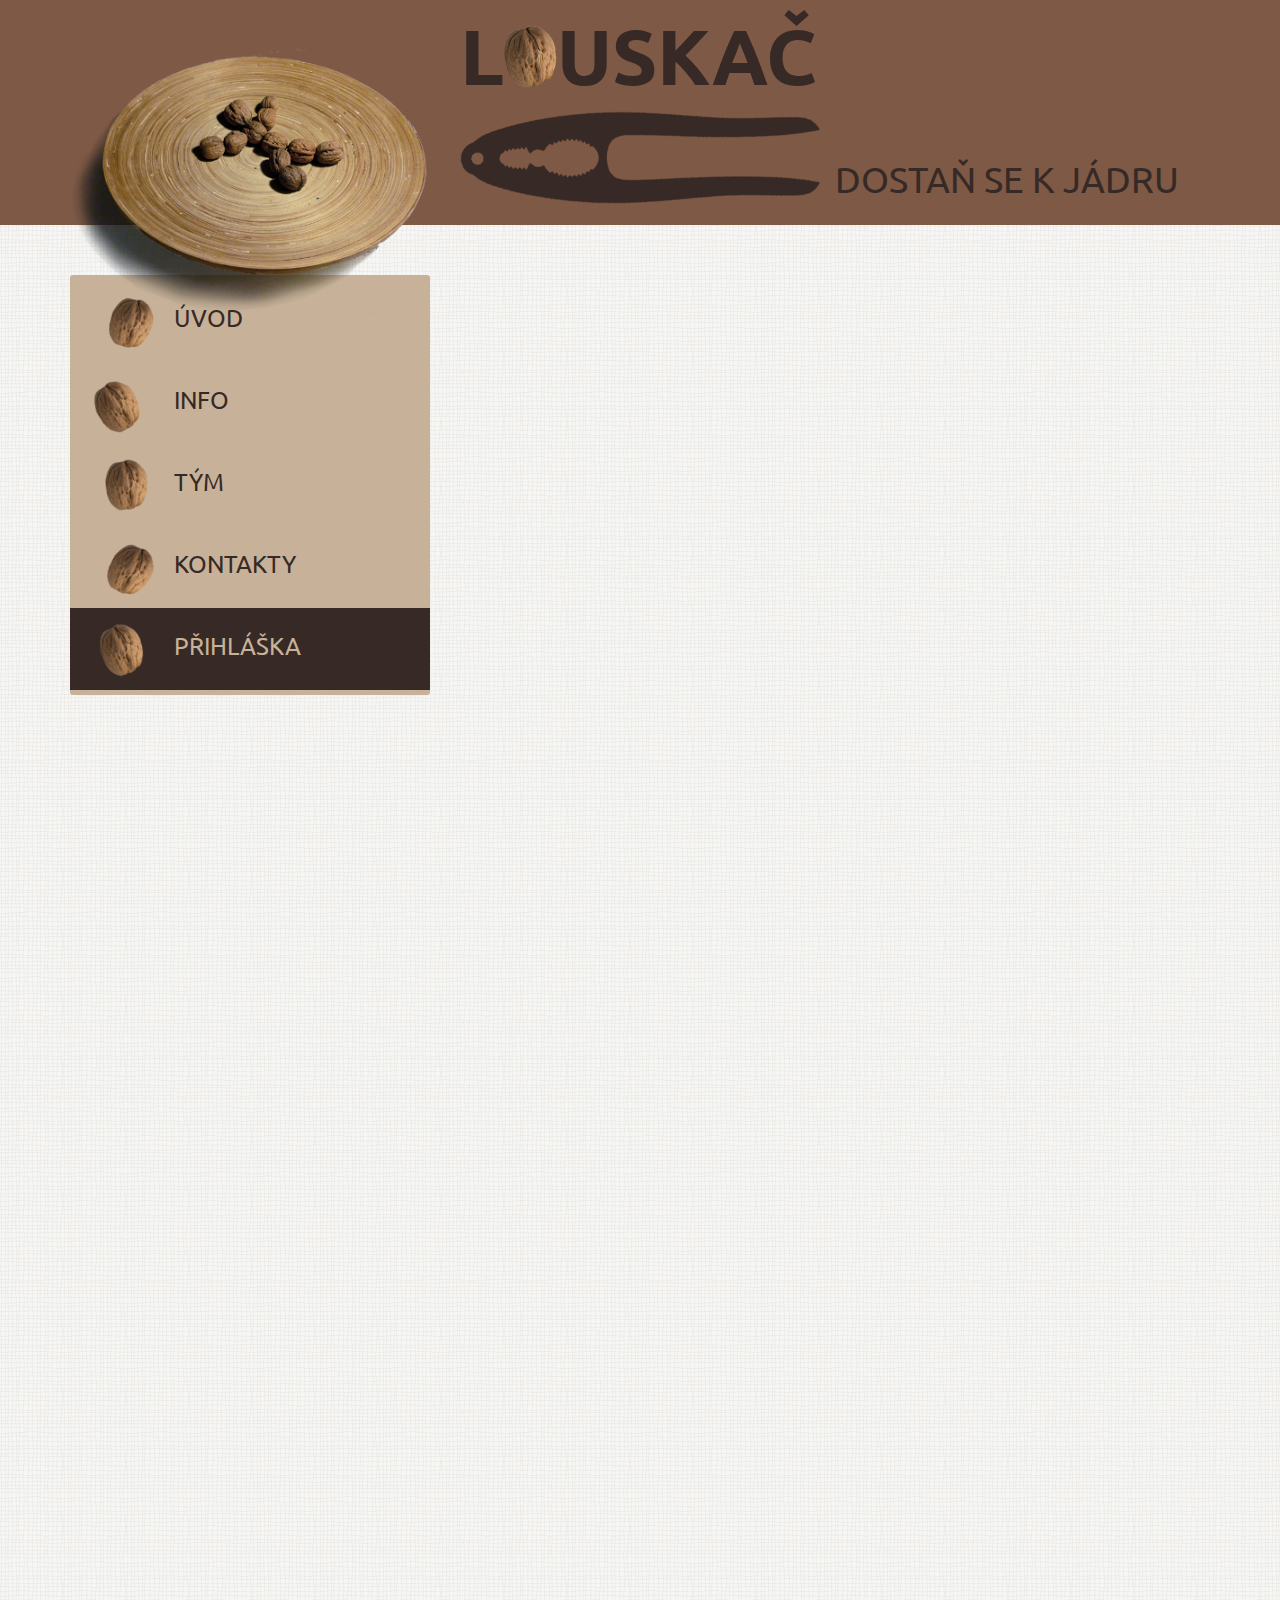
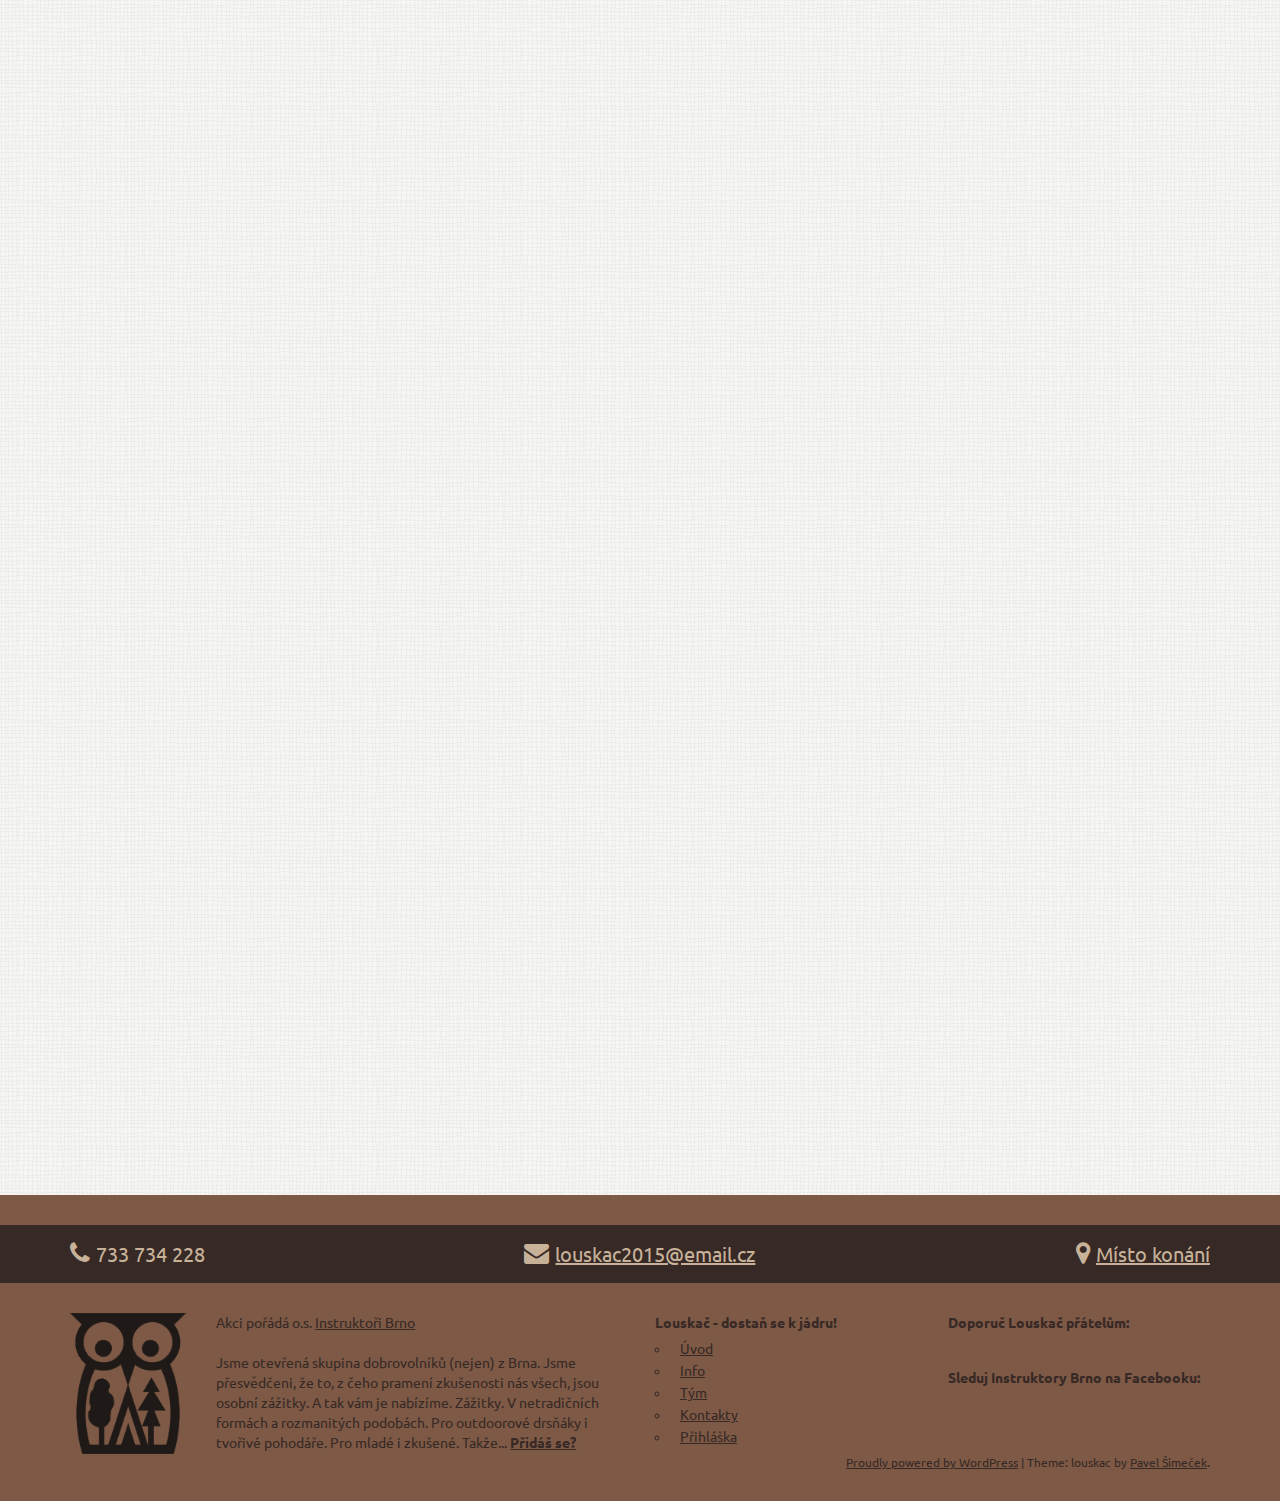
<file: prihlaska/index.html>
<!DOCTYPE html>
<html lang="cs-CZ">

<!-- Mirrored from louskac.instruktori.cz/prihlaska/ by HTTrack Website Copier/3.x [XR&CO'2014], Sat, 09 Mar 2019 08:32:33 GMT -->
<!-- Added by HTTrack --><meta http-equiv="content-type" content="text/html;charset=UTF-8" /><!-- /Added by HTTrack -->
<head>
<meta charset="UTF-8">
<meta name="viewport" content="width=device-width, initial-scale=1">
<meta http-equiv="X-UA-Compatible" content="IE=edge">
<title>Přihláška | Louskač - dostaň se k jádru!</title>
<link rel="profile" href="http://gmpg.org/xfn/11">
<link rel="pingback" href="../xmlrpc.php">
<link href='http://fonts.googleapis.com/css?family=Ubuntu:400,400italic,700&amp;subset=latin,latin-ext' rel='stylesheet' type='text/css'>
    <link rel="alternate" type="application/rss+xml" title="Louskač - dostaň se k jádru! &raquo; RSS zdroj" href="../feed/index.html" />
<link rel="alternate" type="application/rss+xml" title="Louskač - dostaň se k jádru! &raquo; RSS komentářů" href="../comments/feed/index.html" />
<link rel='stylesheet' id='mountime-style-css'  href='../wp-content/themes/louskac/style2f54.css?ver=4.1' type='text/css' media='all' />
<link rel='stylesheet' id='font-awesome-css'  href='../wp-content/themes/louskac/css/font-awesome.min2f54.css?ver=4.1' type='text/css' media='all' />
<link rel='stylesheet' id='cyclone-template-style-standard-css'  href='../wp-content/plugins/cyclone-slider-2/templates/standard/stylec867.css?ver=2.9.7' type='text/css' media='all' />
<script type='text/javascript' src='../wp-includes/js/jquery/jquery90f9.js?ver=1.11.1'></script>
<script type='text/javascript' src='../wp-includes/js/jquery/jquery-migrate.min1576.js?ver=1.2.1'></script>
<link rel="EditURI" type="application/rsd+xml" title="RSD" href="../xmlrpc0db0.php?rsd" />
<link rel="wlwmanifest" type="application/wlwmanifest+xml" href="../wp-includes/wlwmanifest.xml" /> 
<meta name="generator" content="WordPress 4.1" />
<link rel='canonical' href='index.html' />
<link rel='shortlink' href='../index678b.html?p=12' />
	<style type="text/css">.recentcomments a{display:inline !important;padding:0 !important;margin:0 !important;}</style>
    <!-- HTML5 Shim and Respond.js IE8 support of HTML5 elements and media queries -->
    <!-- WARNING: Respond.js doesn't work if you view the page via file:// -->
    <!--[if lt IE 9]>
      <script src="http://louskac.instruktori.cz/wp-content/themes/louskac/js/html5shiv.js"></script>
      <script src="http://louskac.instruktori.cz/wp-content/themes/louskac/js/respond.min.js"></script>
    <![endif]-->
</head>

<body class="page page-id-12 page-template page-template-page-form page-template-page-form-php">
<div id="fb-root"></div>
<script>(function(d, s, id) {
  var js, fjs = d.getElementsByTagName(s)[0];
  if (d.getElementById(id)) return;
  js = d.createElement(s); js.id = id;
  js.src = "http://connect.facebook.net/cs_CZ/all.js#xfbml=1";
  js.async = true;
  fjs.parentNode.insertBefore(js, fjs);
}(document, 'script', 'facebook-jssdk'));</script>

<div id="page" class="hfeed site">
        <header id="masthead" class="site-header" role="banner">
        
        <!--div class="site-branding">
                <h1 class="site-title"><a href="http://louskac.instruktori.cz/" rel="home">Louskač &#8211; dostaň se k jádru!</a></h1>
                <h2 class="site-description">Web zážitkové akce o opravdovosti od Instruktorů Brno</h2>
        </div-->
        <div class="container">
            <div class="row">
                <div class="col-md-4 hidden-sm hidden-xs">
                    <div class="menu-height" style="position:relative">&nbsp;
                        <div style="position: absolute; bottom:-120px;left:0px;right:0px; z-index: 2000;">
                             <a href="../index.html"><img class="img-responsive" src="../wp-content/themes/louskac/img/osatka.png"></a>
                        </div>
                    </div>
                </div>
                <div class="col-md-8">
                    <span class="main-label">
                        L<img class="letter-o" alt="O" src="../wp-content/themes/louskac/img/orech.png">USKAČ
                    </span>
                    <br>
                    <div class="sub-line-wrapper">
                        <img class="louskacek" alt="Louskáček" src="../wp-content/themes/louskac/img/louskacek.png">
                        <span class="sub-label">DOSTAŇ SE K JÁDRU</span>
                    </div>
                </div>
            </div>
        </div>
    </header><!-- #masthead -->

<div class="container">
    <div class="row">
        <div class="col-md-4">
                <nav id="mountime-main-static-navbar"         class="navbar mountime-main-navbar "
         role="navigation">
                <!-- Brand and toggle get grouped for better mobile display -->
        <div class="navbar-header">
            <button type="button" class="navbar-toggle" data-toggle="collapse" data-target="#mountime-main-static-navbar-collapse">
                <span class="sr-only">Toggle navigation</span>
                <span class="icon-bar"></span>
                <span class="icon-bar"></span>
                <span class="icon-bar"></span>
            </button>
            <div class="navbar-brand visible-xs visible-sm"><img class="fixed-menu-logo visible-sm visible-xs" src="../wp-content/themes/louskac/img/osatka.png"><div class="navbar-brand-label visible-xs">Přihláška</div></div>
        </div>
        <!-- Collect the nav links, forms, and other content for toggling -->
        <div class="collapse navbar-collapse" id="mountime-main-static-navbar-collapse">
            <ul class="nav navbar-nav">
                            
                    <li  >
                        <a href="../index.html">
                            <img class="orech-1" src="../wp-content/themes/louskac/img/orech.png">
                            Úvod                        </a>
                    </li>
                                    
                    <li  >
                        <a href="../info/index.html">
                            <img class="orech-2" src="../wp-content/themes/louskac/img/orech.png">
                            Info                        </a>
                    </li>
                                    
                    <li  >
                        <a href="../tym/index.html">
                            <img class="orech-3" src="../wp-content/themes/louskac/img/orech.png">
                            Tým                        </a>
                    </li>
                                    
                    <li  >
                        <a href="../kontakty/index.html">
                            <img class="orech-4" src="../wp-content/themes/louskac/img/orech.png">
                            Kontakty                        </a>
                    </li>
                                    
                    <li  class="active"  >
                        <a href="index.html">
                            <img class="orech-5" src="../wp-content/themes/louskac/img/orech.png">
                            Přihláška                        </a>
                    </li>
                            </ul>
        </div>
            </nav>
    <nav id="mountime-main-fixed-navbar"         class="navbar mountime-main-navbar navbar-fixed-top hidden"
         role="navigation">
                    <div class="container">
                <div class="row">
                    <div class="col-md-2 hidden-sm hidden-xs">
                        <a href="../index.html"><img class="fixed-menu-logo" src="../wp-content/themes/louskac/img/osatka.png"></a>
                    </div>
                    <div class="col-md-10">
                <!-- Brand and toggle get grouped for better mobile display -->
        <div class="navbar-header">
            <button type="button" class="navbar-toggle" data-toggle="collapse" data-target="#mountime-main-fixed-navbar-collapse">
                <span class="sr-only">Toggle navigation</span>
                <span class="icon-bar"></span>
                <span class="icon-bar"></span>
                <span class="icon-bar"></span>
            </button>
            <div class="navbar-brand visible-xs visible-sm"><img class="fixed-menu-logo visible-sm visible-xs" src="../wp-content/themes/louskac/img/osatka.png"><div class="navbar-brand-label visible-xs">Přihláška</div></div>
        </div>
        <!-- Collect the nav links, forms, and other content for toggling -->
        <div class="collapse navbar-collapse" id="mountime-main-fixed-navbar-collapse">
            <ul class="nav navbar-nav">
                            
                    <li  >
                        <a href="../index.html">
                            <img class="orech-1" src="../wp-content/themes/louskac/img/orech.png">
                            Úvod                        </a>
                    </li>
                                    
                    <li  >
                        <a href="../info/index.html">
                            <img class="orech-2" src="../wp-content/themes/louskac/img/orech.png">
                            Info                        </a>
                    </li>
                                    
                    <li  >
                        <a href="../tym/index.html">
                            <img class="orech-3" src="../wp-content/themes/louskac/img/orech.png">
                            Tým                        </a>
                    </li>
                                    
                    <li  >
                        <a href="../kontakty/index.html">
                            <img class="orech-4" src="../wp-content/themes/louskac/img/orech.png">
                            Kontakty                        </a>
                    </li>
                                    
                    <li  class="active"  >
                        <a href="index.html">
                            <img class="orech-5" src="../wp-content/themes/louskac/img/orech.png">
                            Přihláška                        </a>
                    </li>
                            </ul>
        </div>
                            </div>
                </div>
            </div>
            </nav>
        </div>
        <div class="col-md-8 body-container">
            <div id="content" class="site-content">
            


<div id="primary" class="content-area">
    <main id="main" class="site-main" role="main">
        <iframe src="https://docs.google.com/forms/d/1SD1ZZMrqcLWH6FgAZtUGNojU13Zha0v6Q4HBNpk3b5g/viewform?embedded=true" width="720" height="2500" frameborder="0" marginheight="0" marginwidth="0">Načítání...</iframe>        
    </main><!-- #main -->
</div><!-- #primary -->

	<div id="secondary" class="widget-area" role="complementary">
				
<!--			<aside id="search" class="widget widget_search">-->
							<!--</aside>-->

			<!--<aside id="archives" class="widget">-->
				<!--<h1 class="widget-title"></h1>-->
				<!--<ul>-->
									<!--</ul>-->
			<!--</aside>-->

			<!--<aside id="meta" class="widget">-->
				<!--<h1 class="widget-title"></h1>-->
				<!--<ul>-->
										<!--<li></li>-->
									<!--</ul>-->
			<!--</aside>-->

			</div><!-- #secondary -->

	</div><!-- #content -->
        </div>
    </div>
</div>
        
                
        <footer class="upper-footer-border">
            &nbsp;
        </footer>
        <footer class="upper-footer" role="contentinfo">
            <div class="container">
                <div class="row">
                    <div class="col-sm-4 text-align-left-md">
                        <i class="fa fa-phone">&nbsp;</i>733 734 228                     </div>
                    <div class="col-sm-4 text-align-center-md">
                                                        <a href="mailto:louskac2015@email.cz">
                                    <i class="fa fa-envelope">&nbsp;</i>louskac2015@email.cz                                </a>                    </div>
                    <div class="col-sm-4 text-align-right-md">
                                                <a href="../kontakty/index.html">
                                                                <i class="fa fa-map-marker">&nbsp;</i>Místo konání                        </a>
                    </div>
                </div>
            </div>
        </footer>
	<footer id="colophon" class="site-footer" role="contentinfo">
            <div class="container">
                <div class="row">
                    <div class="col-md-6">
                        <div class="row">
                            <div class="col-sm-3">
                                <img alt="logo" class="img-responsive hidden-xs" src="../wp-content/themes/louskac/img/logo_instruktori_simple.png">
                            </div>
                            <div class="col-sm-9">
                                Akci pořádá o.s. <a href="http://www.instruktori.cz/">Instruktoři Brno</a><br><br>
                                Jsme otevřená skupina dobrovolníků (nejen) z Brna.
                                Jsme přesvědčeni, že to, z čeho pramení zkušenosti nás všech, jsou osobní zážitky.
                                A tak vám je nabízíme. Zážitky. V netradičních formách a rozmanitých podobách.
                                Pro outdoorové drsňáky i tvořivé pohodáře. Pro mladé i zkušené. Takže... <a href="http://www.instruktori.cz/"><b>Přidáš se?</b></a>
                            </div>
                        </div>
                    </div>
                    <div class="col-md-3 site-map hidden-sm hidden-xs">
                                                    <div class="web-map-label">Louskač - dostaň se k jádru!</div>
                        <ul class="footer-link-set">
                            
                                                                    <li class="footer-link">
                                                    <a class="footer-link" href="../index.html">
            Úvod        </a>
                                        </li>
                                                                                <li class="footer-link">
                                                    <a class="footer-link" href="../info/index.html">
            Info        </a>
                                        </li>
                                                                                <li class="footer-link">
                                                    <a class="footer-link" href="../tym/index.html">
            Tým        </a>
                                        </li>
                                                                                <li class="footer-link">
                                                    <a class="footer-link" href="../kontakty/index.html">
            Kontakty        </a>
                                        </li>
                                                                                <li class="footer-link">
                                                    <a class="footer-link" href="index.html">
            Přihláška        </a>
                                        </li>
                                                                </ul>
                    </div>
                    <div class="col-md-3 site-map hidden-sm hidden-xs">
                        
                                                <div class="footer-subscribe-box">
                            <div><b>Doporuč Louskač přátelům:</b></div>
                            <div class="fb-share-button" data-href="https://www.facebook.com/events/678467425608709/" data-layout="button_count"></div>
                        </div>
                        <br><br>
                        <div class="footer-subscribe-box">
                            <div><b>Sleduj Instruktory Brno na Facebooku:</b></div>
                            <div class="fb-like-box" data-href="https://www.facebook.com/instruktori.brno" data-width="The pixel width of the plugin" data-height="The pixel height of the plugin" data-colorscheme="dark" data-show-faces="false" data-header="false" data-stream="false" data-show-border="false"></div>
                        </div>
                    </div>
                </div>
                <div class="row">
                    <div class="col-md-12">
                        <div class="credits">
                                                        <a href="http://wordpress.org/" rel="generator">Proudly powered by WordPress</a>
                            <span class="sep"> | </span>
                            Theme: louskac by <a href="http://www.pavelsimecek.cz/" rel="designer">Pavel Šimeček</a>.                        </div>
                    </div>
                </div>
            </div>
	</footer><!-- #colophon -->
</div><!-- #page -->

<script type='text/javascript' src='../wp-content/themes/louskac/js/alter-images2f54.js?ver=4.1'></script>
<script type='text/javascript' src='../wp-content/themes/louskac/js/skip-link-focus-fix08e0.js?ver=20130115'></script>
<script type='text/javascript' src='../wp-content/themes/louskac/js/bootstrap.min2f54.js?ver=4.1'></script>
<script type='text/javascript' src='../wp-content/themes/louskac/js/ajax-paging2f54.js?ver=4.1'></script>
<script type='text/javascript' src='../wp-content/plugins/cyclone-slider-2/libs/cycle2/jquery.cycle2.minc867.js?ver=2.9.7'></script>
<script type='text/javascript' src='../wp-content/plugins/cyclone-slider-2/libs/cycle2/jquery.cycle2.carousel.minc867.js?ver=2.9.7'></script>
<script type='text/javascript' src='../wp-content/plugins/cyclone-slider-2/libs/cycle2/jquery.cycle2.swipe.minc867.js?ver=2.9.7'></script>
<script type='text/javascript' src='../wp-content/plugins/cyclone-slider-2/libs/cycle2/jquery.cycle2.tile.minc867.js?ver=2.9.7'></script>
<script type='text/javascript' src='../wp-content/plugins/cyclone-slider-2/libs/cycle2/jquery.cycle2.video.minc867.js?ver=2.9.7'></script>
<script type='text/javascript' src='../wp-content/plugins/cyclone-slider-2/js/clientc867.js?ver=2.9.7'></script>
<script type='text/javascript' src='../wp-content/themes/louskac/js/add_progress_wheel_to_newletters2f54.js?ver=4.1'></script>
<script>
  (function(i,s,o,g,r,a,m){i['GoogleAnalyticsObject']=r;i[r]=i[r]||function(){
  (i[r].q=i[r].q||[]).push(arguments)},i[r].l=1*new Date();a=s.createElement(o),
  m=s.getElementsByTagName(o)[0];a.async=1;a.src=g;m.parentNode.insertBefore(a,m)
  })(window,document,'script','http://www.google-analytics.com/analytics.js','ga');

  ga('create', 'UA-60341964-1', 'auto');
  ga('send', 'pageview');
</script>

</body>

<!-- Mirrored from louskac.instruktori.cz/prihlaska/ by HTTrack Website Copier/3.x [XR&CO'2014], Sat, 09 Mar 2019 08:32:33 GMT -->
</html>
</file>
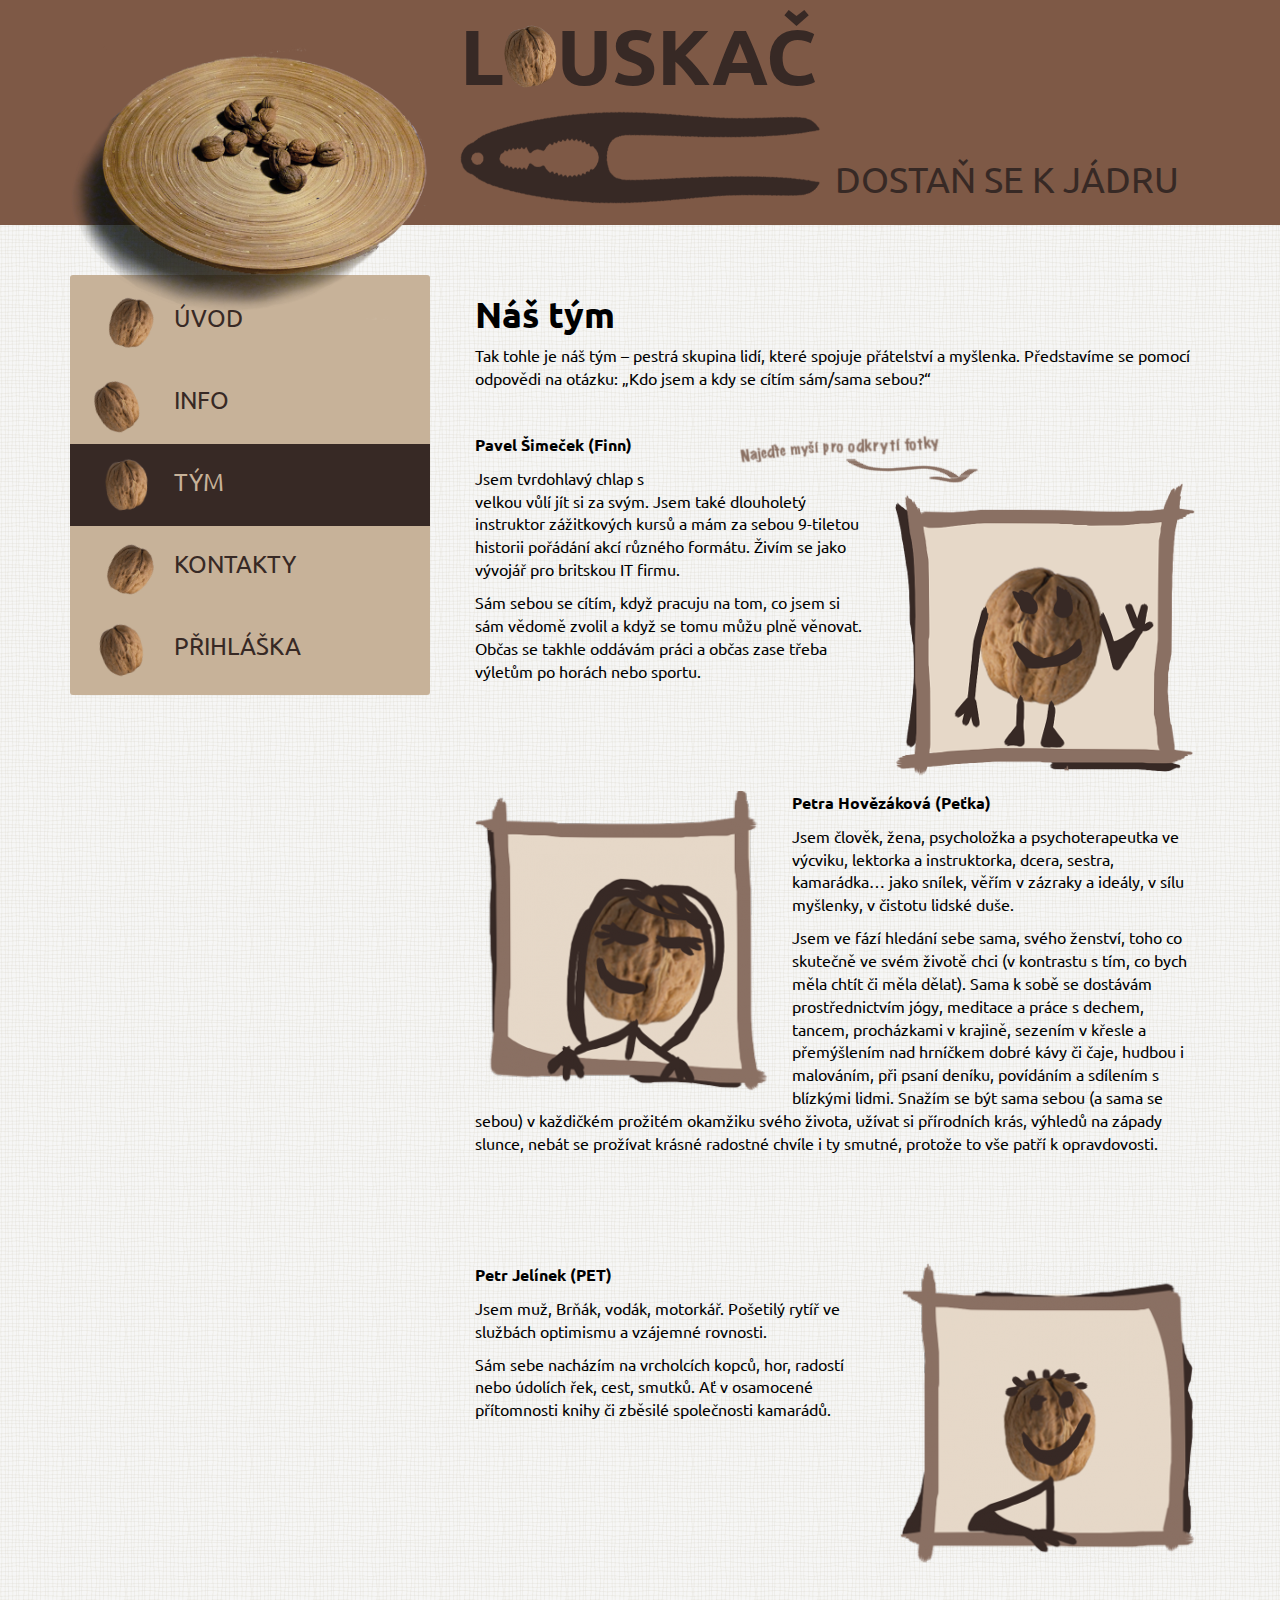
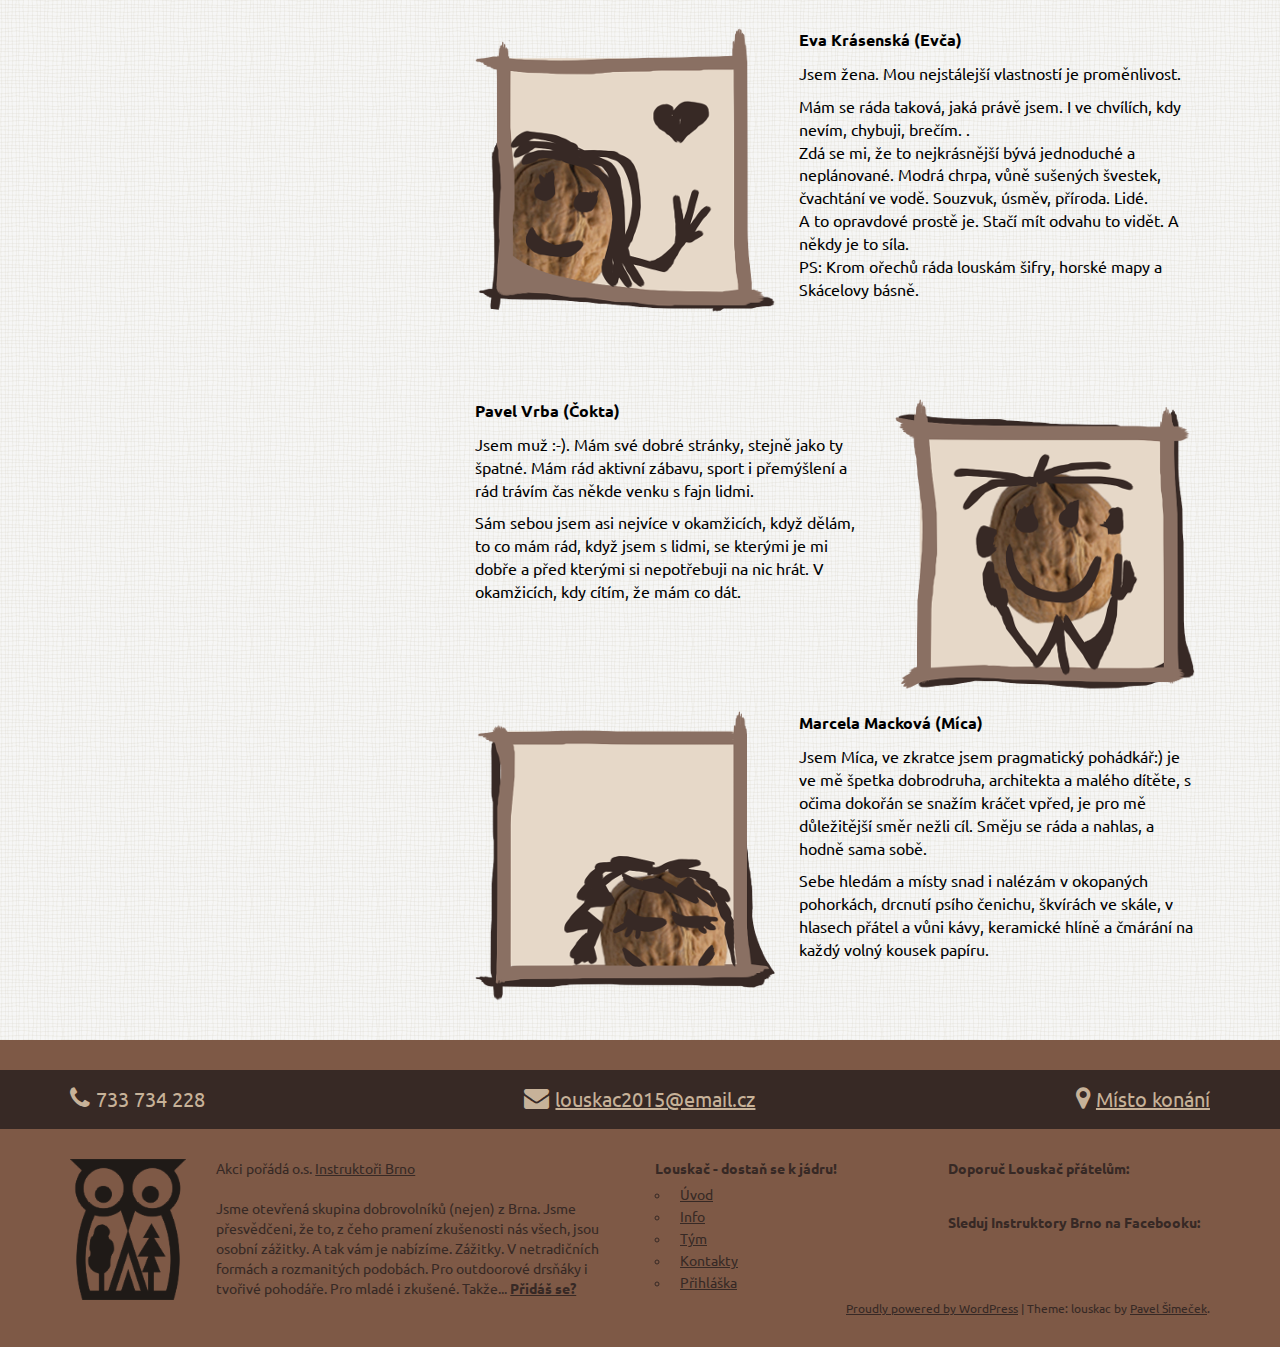
<file: tym/index.html>
<!DOCTYPE html>
<html lang="cs-CZ">

<!-- Mirrored from louskac.instruktori.cz/tym/ by HTTrack Website Copier/3.x [XR&CO'2014], Sat, 09 Mar 2019 08:32:33 GMT -->
<!-- Added by HTTrack --><meta http-equiv="content-type" content="text/html;charset=UTF-8" /><!-- /Added by HTTrack -->
<head>
<meta charset="UTF-8">
<meta name="viewport" content="width=device-width, initial-scale=1">
<meta http-equiv="X-UA-Compatible" content="IE=edge">
<title>Tým | Louskač - dostaň se k jádru!</title>
<link rel="profile" href="http://gmpg.org/xfn/11">
<link rel="pingback" href="../xmlrpc.php">
<link href='http://fonts.googleapis.com/css?family=Ubuntu:400,400italic,700&amp;subset=latin,latin-ext' rel='stylesheet' type='text/css'>
    <link rel="alternate" type="application/rss+xml" title="Louskač - dostaň se k jádru! &raquo; RSS zdroj" href="../feed/index.html" />
<link rel="alternate" type="application/rss+xml" title="Louskač - dostaň se k jádru! &raquo; RSS komentářů" href="../comments/feed/index.html" />
<link rel='stylesheet' id='mountime-style-css'  href='../wp-content/themes/louskac/style2f54.css?ver=4.1' type='text/css' media='all' />
<link rel='stylesheet' id='font-awesome-css'  href='../wp-content/themes/louskac/css/font-awesome.min2f54.css?ver=4.1' type='text/css' media='all' />
<link rel='stylesheet' id='cyclone-template-style-standard-css'  href='../wp-content/plugins/cyclone-slider-2/templates/standard/stylec867.css?ver=2.9.7' type='text/css' media='all' />
<script type='text/javascript' src='../wp-includes/js/jquery/jquery90f9.js?ver=1.11.1'></script>
<script type='text/javascript' src='../wp-includes/js/jquery/jquery-migrate.min1576.js?ver=1.2.1'></script>
<link rel="EditURI" type="application/rsd+xml" title="RSD" href="../xmlrpc0db0.php?rsd" />
<link rel="wlwmanifest" type="application/wlwmanifest+xml" href="../wp-includes/wlwmanifest.xml" /> 
<meta name="generator" content="WordPress 4.1" />
<link rel='canonical' href='index.html' />
<link rel='shortlink' href='../index2df4.html?p=8' />
	<style type="text/css">.recentcomments a{display:inline !important;padding:0 !important;margin:0 !important;}</style>
    <!-- HTML5 Shim and Respond.js IE8 support of HTML5 elements and media queries -->
    <!-- WARNING: Respond.js doesn't work if you view the page via file:// -->
    <!--[if lt IE 9]>
      <script src="http://louskac.instruktori.cz/wp-content/themes/louskac/js/html5shiv.js"></script>
      <script src="http://louskac.instruktori.cz/wp-content/themes/louskac/js/respond.min.js"></script>
    <![endif]-->
</head>

<body class="page page-id-8 page-template-default">
<div id="fb-root"></div>
<script>(function(d, s, id) {
  var js, fjs = d.getElementsByTagName(s)[0];
  if (d.getElementById(id)) return;
  js = d.createElement(s); js.id = id;
  js.src = "http://connect.facebook.net/cs_CZ/all.js#xfbml=1";
  js.async = true;
  fjs.parentNode.insertBefore(js, fjs);
}(document, 'script', 'facebook-jssdk'));</script>

<div id="page" class="hfeed site">
        <header id="masthead" class="site-header" role="banner">
        
        <!--div class="site-branding">
                <h1 class="site-title"><a href="http://louskac.instruktori.cz/" rel="home">Louskač &#8211; dostaň se k jádru!</a></h1>
                <h2 class="site-description">Web zážitkové akce o opravdovosti od Instruktorů Brno</h2>
        </div-->
        <div class="container">
            <div class="row">
                <div class="col-md-4 hidden-sm hidden-xs">
                    <div class="menu-height" style="position:relative">&nbsp;
                        <div style="position: absolute; bottom:-120px;left:0px;right:0px; z-index: 2000;">
                             <a href="../index.html"><img class="img-responsive" src="../wp-content/themes/louskac/img/osatka.png"></a>
                        </div>
                    </div>
                </div>
                <div class="col-md-8">
                    <span class="main-label">
                        L<img class="letter-o" alt="O" src="../wp-content/themes/louskac/img/orech.png">USKAČ
                    </span>
                    <br>
                    <div class="sub-line-wrapper">
                        <img class="louskacek" alt="Louskáček" src="../wp-content/themes/louskac/img/louskacek.png">
                        <span class="sub-label">DOSTAŇ SE K JÁDRU</span>
                    </div>
                </div>
            </div>
        </div>
    </header><!-- #masthead -->

<div class="container">
    <div class="row">
        <div class="col-md-4">
                <nav id="mountime-main-static-navbar"         class="navbar mountime-main-navbar "
         role="navigation">
                <!-- Brand and toggle get grouped for better mobile display -->
        <div class="navbar-header">
            <button type="button" class="navbar-toggle" data-toggle="collapse" data-target="#mountime-main-static-navbar-collapse">
                <span class="sr-only">Toggle navigation</span>
                <span class="icon-bar"></span>
                <span class="icon-bar"></span>
                <span class="icon-bar"></span>
            </button>
            <div class="navbar-brand visible-xs visible-sm"><img class="fixed-menu-logo visible-sm visible-xs" src="../wp-content/themes/louskac/img/osatka.png"><div class="navbar-brand-label visible-xs">Tým</div></div>
        </div>
        <!-- Collect the nav links, forms, and other content for toggling -->
        <div class="collapse navbar-collapse" id="mountime-main-static-navbar-collapse">
            <ul class="nav navbar-nav">
                            
                    <li  >
                        <a href="../index.html">
                            <img class="orech-1" src="../wp-content/themes/louskac/img/orech.png">
                            Úvod                        </a>
                    </li>
                                    
                    <li  >
                        <a href="../info/index.html">
                            <img class="orech-2" src="../wp-content/themes/louskac/img/orech.png">
                            Info                        </a>
                    </li>
                                    
                    <li  class="active"  >
                        <a href="index.html">
                            <img class="orech-3" src="../wp-content/themes/louskac/img/orech.png">
                            Tým                        </a>
                    </li>
                                    
                    <li  >
                        <a href="../kontakty/index.html">
                            <img class="orech-4" src="../wp-content/themes/louskac/img/orech.png">
                            Kontakty                        </a>
                    </li>
                                    
                    <li  >
                        <a href="../prihlaska/index.html">
                            <img class="orech-5" src="../wp-content/themes/louskac/img/orech.png">
                            Přihláška                        </a>
                    </li>
                            </ul>
        </div>
            </nav>
    <nav id="mountime-main-fixed-navbar"         class="navbar mountime-main-navbar navbar-fixed-top hidden"
         role="navigation">
                    <div class="container">
                <div class="row">
                    <div class="col-md-2 hidden-sm hidden-xs">
                        <a href="../index.html"><img class="fixed-menu-logo" src="../wp-content/themes/louskac/img/osatka.png"></a>
                    </div>
                    <div class="col-md-10">
                <!-- Brand and toggle get grouped for better mobile display -->
        <div class="navbar-header">
            <button type="button" class="navbar-toggle" data-toggle="collapse" data-target="#mountime-main-fixed-navbar-collapse">
                <span class="sr-only">Toggle navigation</span>
                <span class="icon-bar"></span>
                <span class="icon-bar"></span>
                <span class="icon-bar"></span>
            </button>
            <div class="navbar-brand visible-xs visible-sm"><img class="fixed-menu-logo visible-sm visible-xs" src="../wp-content/themes/louskac/img/osatka.png"><div class="navbar-brand-label visible-xs">Tým</div></div>
        </div>
        <!-- Collect the nav links, forms, and other content for toggling -->
        <div class="collapse navbar-collapse" id="mountime-main-fixed-navbar-collapse">
            <ul class="nav navbar-nav">
                            
                    <li  >
                        <a href="../index.html">
                            <img class="orech-1" src="../wp-content/themes/louskac/img/orech.png">
                            Úvod                        </a>
                    </li>
                                    
                    <li  >
                        <a href="../info/index.html">
                            <img class="orech-2" src="../wp-content/themes/louskac/img/orech.png">
                            Info                        </a>
                    </li>
                                    
                    <li  class="active"  >
                        <a href="index.html">
                            <img class="orech-3" src="../wp-content/themes/louskac/img/orech.png">
                            Tým                        </a>
                    </li>
                                    
                    <li  >
                        <a href="../kontakty/index.html">
                            <img class="orech-4" src="../wp-content/themes/louskac/img/orech.png">
                            Kontakty                        </a>
                    </li>
                                    
                    <li  >
                        <a href="../prihlaska/index.html">
                            <img class="orech-5" src="../wp-content/themes/louskac/img/orech.png">
                            Přihláška                        </a>
                    </li>
                            </ul>
        </div>
                            </div>
                </div>
            </div>
            </nav>
        </div>
        <div class="col-md-8 body-container">
            <div id="content" class="site-content">
            


	<div id="primary" class="content-area">
		<main id="main" class="site-main" role="main">

			
				
<article id="post-8" class="post-8 page type-page status-publish hentry">
    <div class="entry-content">
                <div class="container">
            <div class="row">
                <div class="col-md-12">
                     <h1>Náš tým</h1>
<p>Tak tohle je náš tým &#8211; pestrá skupina lidí, které spojuje přátelství a myšlenka. Představíme se pomocí odpovědi na otázku: &#8222;Kdo jsem a kdy se cítím sám/sama sebou?&#8220;</p>
<p>&nbsp;</p>
<p><img class="hidden-xs alignright wp-image-108 size-full" src="../wp-content/uploads/najedte.png" alt="najedte" width="500" height="50" data-id="108" /></p>
<p style="text-align: left;"><strong>Pavel Šimeček (Finn)</strong><img class="alter-images alignright wp-image-93 size-medium" src="../wp-content/uploads/finn-300x293.png" alt="finn" width="300" height="293" data-id="93" /></p>
<p style="text-align: left;">Jsem tvrdohlavý chlap s velkou vůlí jít si za svým. Jsem také dlouholetý instruktor zážitkových kursů a mám za sebou 9-tiletou historii pořádání akcí různého formátu. Živím se jako vývojář pro britskou IT firmu.</p>
<p style="text-align: left;">Sám sebou se cítím, když pracuju na tom, co jsem si sám vědomě zvolil a když se tomu můžu plně věnovat. Občas se takhle oddávám práci a občas zase třeba výletům po horách nebo sportu.</p>
<p>&nbsp;</p>
<p>&nbsp;</p>
<p>&nbsp;</p>
<p><strong><img class="alter-images alignleft wp-image-99 size-medium" src="../wp-content/uploads/petka-293x300.png" alt="petka" width="293" height="300" data-id="99" />Petra Hovězáková (Peťka)</strong></p>
<p>Jsem člověk, žena, psycholožka a psychoterapeutka ve výcviku, lektorka a instruktorka, dcera, sestra, kamarádka… jako snílek, věřím v zázraky a ideály, v sílu myšlenky, v čistotu lidské duše.</p>
<p>Jsem ve fází hledání sebe sama, svého ženství, toho co skutečně ve svém životě chci (v kontrastu s tím, co bych měla chtít či měla dělat). Sama k sobě se dostávám prostřednictvím jógy, meditace a práce s dechem, tancem, procházkami v krajině, sezením v křesle a přemýšlením nad hrníčkem dobré kávy či čaje, hudbou i malováním, při psaní deníku, povídáním a sdílením s blízkými lidmi. Snažím se být sama sebou (a sama se sebou) v každičkém prožitém okamžiku svého života, užívat si přírodních krás, výhledů na západy slunce, nebát se prožívat krásné radostné chvíle i ty smutné, protože to vše patří k opravdovosti.</p>
<p>&nbsp;</p>
<p>&nbsp;</p>
<p>&nbsp;</p>
<p style="text-align: left;"><b><img class="alter-images alignright wp-image-97 size-medium" src="../wp-content/uploads/pet-295x300.png" alt="pet" width="295" height="300" data-id="97" /></b><b>P</b><b>etr Jelínek (PET)</b></p>
<p>Jsem muž, Brňák, vodák, motorkář. Pošetilý rytíř ve službách optimismu a vzájemné rovnosti.</p>
<p>Sám sebe nacházím na vrcholcích kopců, hor, radostí nebo údolích řek, cest, smutků. Ať v osamocené přítomnosti knihy či zběsilé společnosti kamarádů.</p>
<p>&nbsp;</p>
<p>&nbsp;</p>
<p>&nbsp;</p>
<p>&nbsp;</p>
<p>&nbsp;</p>
<p>&nbsp;</p>
<p><img class="alter-images alignleft wp-image-91 size-medium" src="../wp-content/uploads/evca-300x284.png" alt="evca" width="300" height="284" data-id="91" /><strong>Eva Krásenská (Evča)</strong></p>
<p>Jsem žena. Mou nejstálejší vlastností je proměnlivost.</p>
<div>Mám se ráda taková, jaká právě jsem. I ve chvílích, kdy nevím, chybuji, brečím. .</div>
<div>Zdá se mi, že to nejkrásnější bývá jednoduché a neplánované. Modrá chrpa, vůně sušených švestek, čvachtání ve vodě. Souzvuk, úsměv, příroda. Lidé.</div>
<div>A to opravdové prostě je. Stačí mít odvahu to vidět. A někdy je to síla.</div>
<div></div>
<div>PS: Krom ořechů ráda louskám šifry, horské mapy a Skácelovy básně.</div>
<p>&nbsp;</p>
<p>&nbsp;</p>
<p>&nbsp;</p>
<p><img class="alter-images alignright wp-image-89 size-medium" src="../wp-content/uploads/cokta-300x290.png" alt="cokta" width="300" height="290" data-id="89" /><strong>Pavel Vrba (Čokta)</strong></p>
<p>Jsem muž :-). Mám své dobré stránky, stejně jako ty špatné. Mám rád aktivní zábavu, sport i přemýšlení a rád trávím čas někde venku s fajn lidmi.</p>
<p>Sám sebou jsem asi nejvíce v okamžicích, když dělám, to co mám rád, když jsem s lidmi, se kterými je mi dobře a před kterými si nepotřebuji na nic hrát. V okamžicích, kdy cítím, že mám co dát.</p>
<p>&nbsp;</p>
<p>&nbsp;</p>
<p>&nbsp;</p>
<p><strong><img class="alter-images alignleft wp-image-95 size-medium" src="../wp-content/uploads/mica-300x290.png" alt="mica" width="300" height="290" data-id="95" />Marcela Macková (Míca)</strong></p>
<p>Jsem Míca, ve zkratce jsem pragmatický pohádkář:) je ve mě špetka dobrodruha, architekta a malého dítěte, s očima dokořán se snažím kráčet vpřed, je pro mě důležitější směr nežli cíl. Směju se ráda a nahlas, a hodně sama sobě.</p>
<p>Sebe hledám a místy snad i nalézám v okopaných pohorkách, drcnutí psího čenichu, škvírách ve skále, v hlasech přátel a vůni kávy, keramické hlíně a čmárání na každý volný kousek papíru.</p>
                </div>
            </div>
                </div>
                </div><!-- .entry-content -->
</article><!-- #post-## -->

				
			
		</main><!-- #main -->
	</div><!-- #primary -->

	<div id="secondary" class="widget-area" role="complementary">
				
<!--			<aside id="search" class="widget widget_search">-->
							<!--</aside>-->

			<!--<aside id="archives" class="widget">-->
				<!--<h1 class="widget-title"></h1>-->
				<!--<ul>-->
									<!--</ul>-->
			<!--</aside>-->

			<!--<aside id="meta" class="widget">-->
				<!--<h1 class="widget-title"></h1>-->
				<!--<ul>-->
										<!--<li></li>-->
									<!--</ul>-->
			<!--</aside>-->

			</div><!-- #secondary -->

	</div><!-- #content -->
        </div>
    </div>
</div>
        
                
        <footer class="upper-footer-border">
            &nbsp;
        </footer>
        <footer class="upper-footer" role="contentinfo">
            <div class="container">
                <div class="row">
                    <div class="col-sm-4 text-align-left-md">
                        <i class="fa fa-phone">&nbsp;</i>733 734 228                     </div>
                    <div class="col-sm-4 text-align-center-md">
                                                        <a href="mailto:louskac2015@email.cz">
                                    <i class="fa fa-envelope">&nbsp;</i>louskac2015@email.cz                                </a>                    </div>
                    <div class="col-sm-4 text-align-right-md">
                                                <a href="../kontakty/index.html">
                                                                <i class="fa fa-map-marker">&nbsp;</i>Místo konání                        </a>
                    </div>
                </div>
            </div>
        </footer>
	<footer id="colophon" class="site-footer" role="contentinfo">
            <div class="container">
                <div class="row">
                    <div class="col-md-6">
                        <div class="row">
                            <div class="col-sm-3">
                                <img alt="logo" class="img-responsive hidden-xs" src="../wp-content/themes/louskac/img/logo_instruktori_simple.png">
                            </div>
                            <div class="col-sm-9">
                                Akci pořádá o.s. <a href="http://www.instruktori.cz/">Instruktoři Brno</a><br><br>
                                Jsme otevřená skupina dobrovolníků (nejen) z Brna.
                                Jsme přesvědčeni, že to, z čeho pramení zkušenosti nás všech, jsou osobní zážitky.
                                A tak vám je nabízíme. Zážitky. V netradičních formách a rozmanitých podobách.
                                Pro outdoorové drsňáky i tvořivé pohodáře. Pro mladé i zkušené. Takže... <a href="http://www.instruktori.cz/"><b>Přidáš se?</b></a>
                            </div>
                        </div>
                    </div>
                    <div class="col-md-3 site-map hidden-sm hidden-xs">
                                                    <div class="web-map-label">Louskač - dostaň se k jádru!</div>
                        <ul class="footer-link-set">
                            
                                                                    <li class="footer-link">
                                                    <a class="footer-link" href="../index.html">
            Úvod        </a>
                                        </li>
                                                                                <li class="footer-link">
                                                    <a class="footer-link" href="../info/index.html">
            Info        </a>
                                        </li>
                                                                                <li class="footer-link">
                                                    <a class="footer-link" href="index.html">
            Tým        </a>
                                        </li>
                                                                                <li class="footer-link">
                                                    <a class="footer-link" href="../kontakty/index.html">
            Kontakty        </a>
                                        </li>
                                                                                <li class="footer-link">
                                                    <a class="footer-link" href="../prihlaska/index.html">
            Přihláška        </a>
                                        </li>
                                                                </ul>
                    </div>
                    <div class="col-md-3 site-map hidden-sm hidden-xs">
                        
                                                <div class="footer-subscribe-box">
                            <div><b>Doporuč Louskač přátelům:</b></div>
                            <div class="fb-share-button" data-href="https://www.facebook.com/events/678467425608709/" data-layout="button_count"></div>
                        </div>
                        <br><br>
                        <div class="footer-subscribe-box">
                            <div><b>Sleduj Instruktory Brno na Facebooku:</b></div>
                            <div class="fb-like-box" data-href="https://www.facebook.com/instruktori.brno" data-width="The pixel width of the plugin" data-height="The pixel height of the plugin" data-colorscheme="dark" data-show-faces="false" data-header="false" data-stream="false" data-show-border="false"></div>
                        </div>
                    </div>
                </div>
                <div class="row">
                    <div class="col-md-12">
                        <div class="credits">
                                                        <a href="http://wordpress.org/" rel="generator">Proudly powered by WordPress</a>
                            <span class="sep"> | </span>
                            Theme: louskac by <a href="http://www.pavelsimecek.cz/" rel="designer">Pavel Šimeček</a>.                        </div>
                    </div>
                </div>
            </div>
	</footer><!-- #colophon -->
</div><!-- #page -->

<script type='text/javascript' src='../wp-content/themes/louskac/js/alter-images2f54.js?ver=4.1'></script>
<script type='text/javascript' src='../wp-content/themes/louskac/js/skip-link-focus-fix08e0.js?ver=20130115'></script>
<script type='text/javascript' src='../wp-content/themes/louskac/js/bootstrap.min2f54.js?ver=4.1'></script>
<script type='text/javascript' src='../wp-content/themes/louskac/js/ajax-paging2f54.js?ver=4.1'></script>
<script type='text/javascript' src='../wp-content/plugins/cyclone-slider-2/libs/cycle2/jquery.cycle2.minc867.js?ver=2.9.7'></script>
<script type='text/javascript' src='../wp-content/plugins/cyclone-slider-2/libs/cycle2/jquery.cycle2.carousel.minc867.js?ver=2.9.7'></script>
<script type='text/javascript' src='../wp-content/plugins/cyclone-slider-2/libs/cycle2/jquery.cycle2.swipe.minc867.js?ver=2.9.7'></script>
<script type='text/javascript' src='../wp-content/plugins/cyclone-slider-2/libs/cycle2/jquery.cycle2.tile.minc867.js?ver=2.9.7'></script>
<script type='text/javascript' src='../wp-content/plugins/cyclone-slider-2/libs/cycle2/jquery.cycle2.video.minc867.js?ver=2.9.7'></script>
<script type='text/javascript' src='../wp-content/plugins/cyclone-slider-2/js/clientc867.js?ver=2.9.7'></script>
<script>
  (function(i,s,o,g,r,a,m){i['GoogleAnalyticsObject']=r;i[r]=i[r]||function(){
  (i[r].q=i[r].q||[]).push(arguments)},i[r].l=1*new Date();a=s.createElement(o),
  m=s.getElementsByTagName(o)[0];a.async=1;a.src=g;m.parentNode.insertBefore(a,m)
  })(window,document,'script','http://www.google-analytics.com/analytics.js','ga');

  ga('create', 'UA-60341964-1', 'auto');
  ga('send', 'pageview');
</script>

</body>

<!-- Mirrored from louskac.instruktori.cz/tym/ by HTTrack Website Copier/3.x [XR&CO'2014], Sat, 09 Mar 2019 08:32:33 GMT -->
</html>
</file>
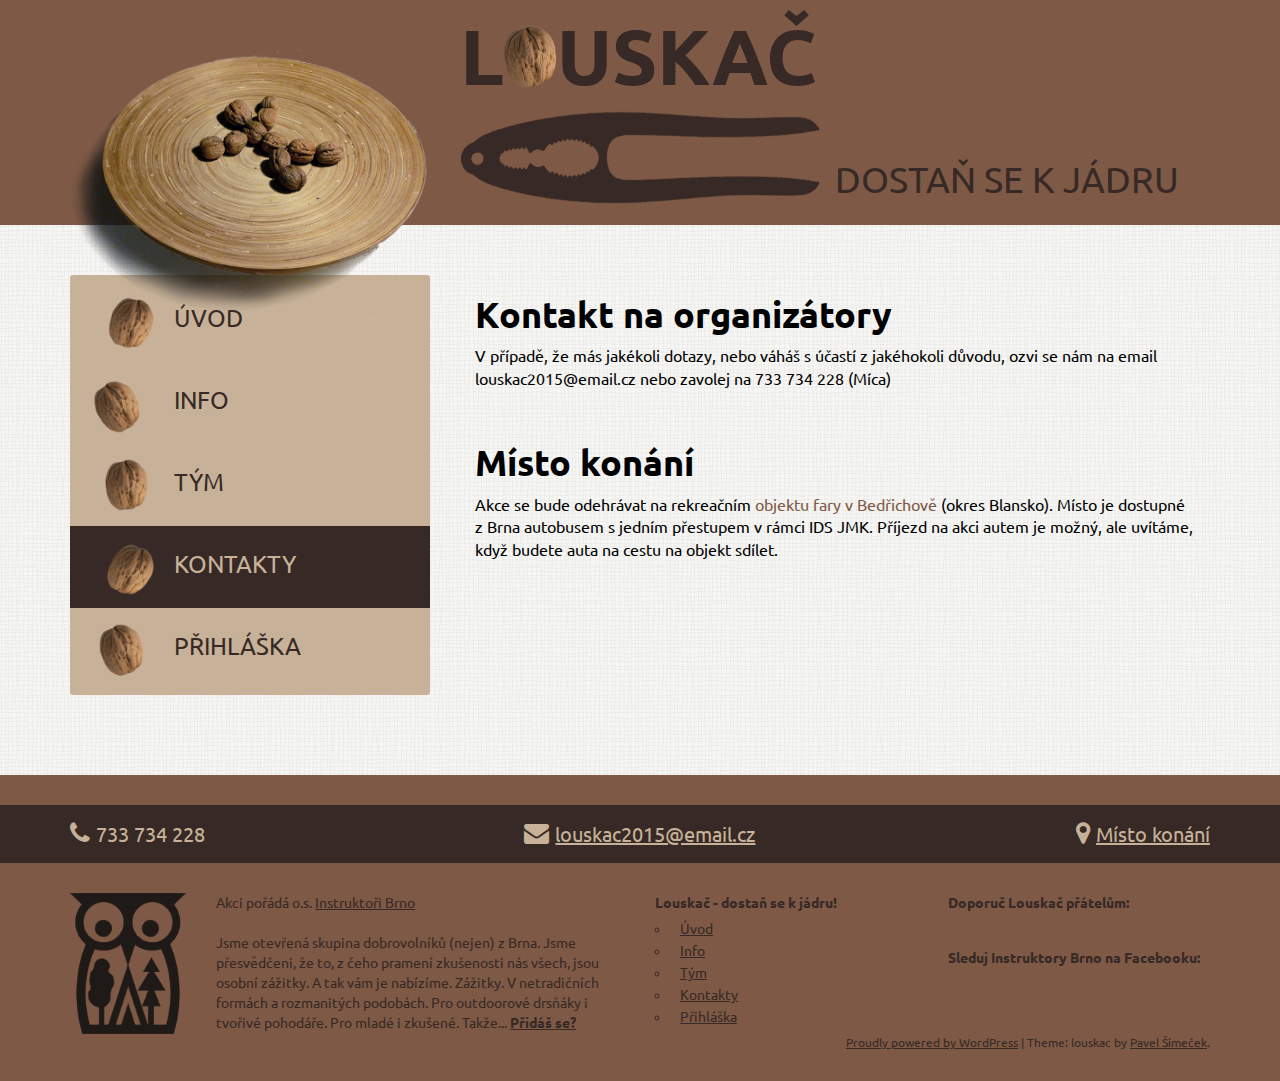
<file: index0735.html>
<HTML>
<!-- Created by HTTrack Website Copier/3.49-2 [XR&CO'2014] -->

<!-- Mirrored from louskac.instruktori.cz/?p=18 by HTTrack Website Copier/3.x [XR&CO'2014], Sat, 09 Mar 2019 08:32:33 GMT -->
<!-- Added by HTTrack --><meta http-equiv="content-type" content="text/html;charset=UTF-8" /><!-- /Added by HTTrack -->
<HEAD>
<META HTTP-EQUIV="Content-Type" CONTENT="text/html;charset=UTF-8"><META HTTP-EQUIV="Refresh" CONTENT="0; URL=kontakty/index.html"><TITLE>Page has moved</TITLE>
</HEAD>
<BODY>
<A HREF="kontakty/index.html"><h3>Click here...</h3></A>
</BODY>
<!-- Created by HTTrack Website Copier/3.49-2 [XR&CO'2014] -->

<!-- Mirrored from louskac.instruktori.cz/?p=18 by HTTrack Website Copier/3.x [XR&CO'2014], Sat, 09 Mar 2019 08:32:33 GMT -->
</HTML>
</file>
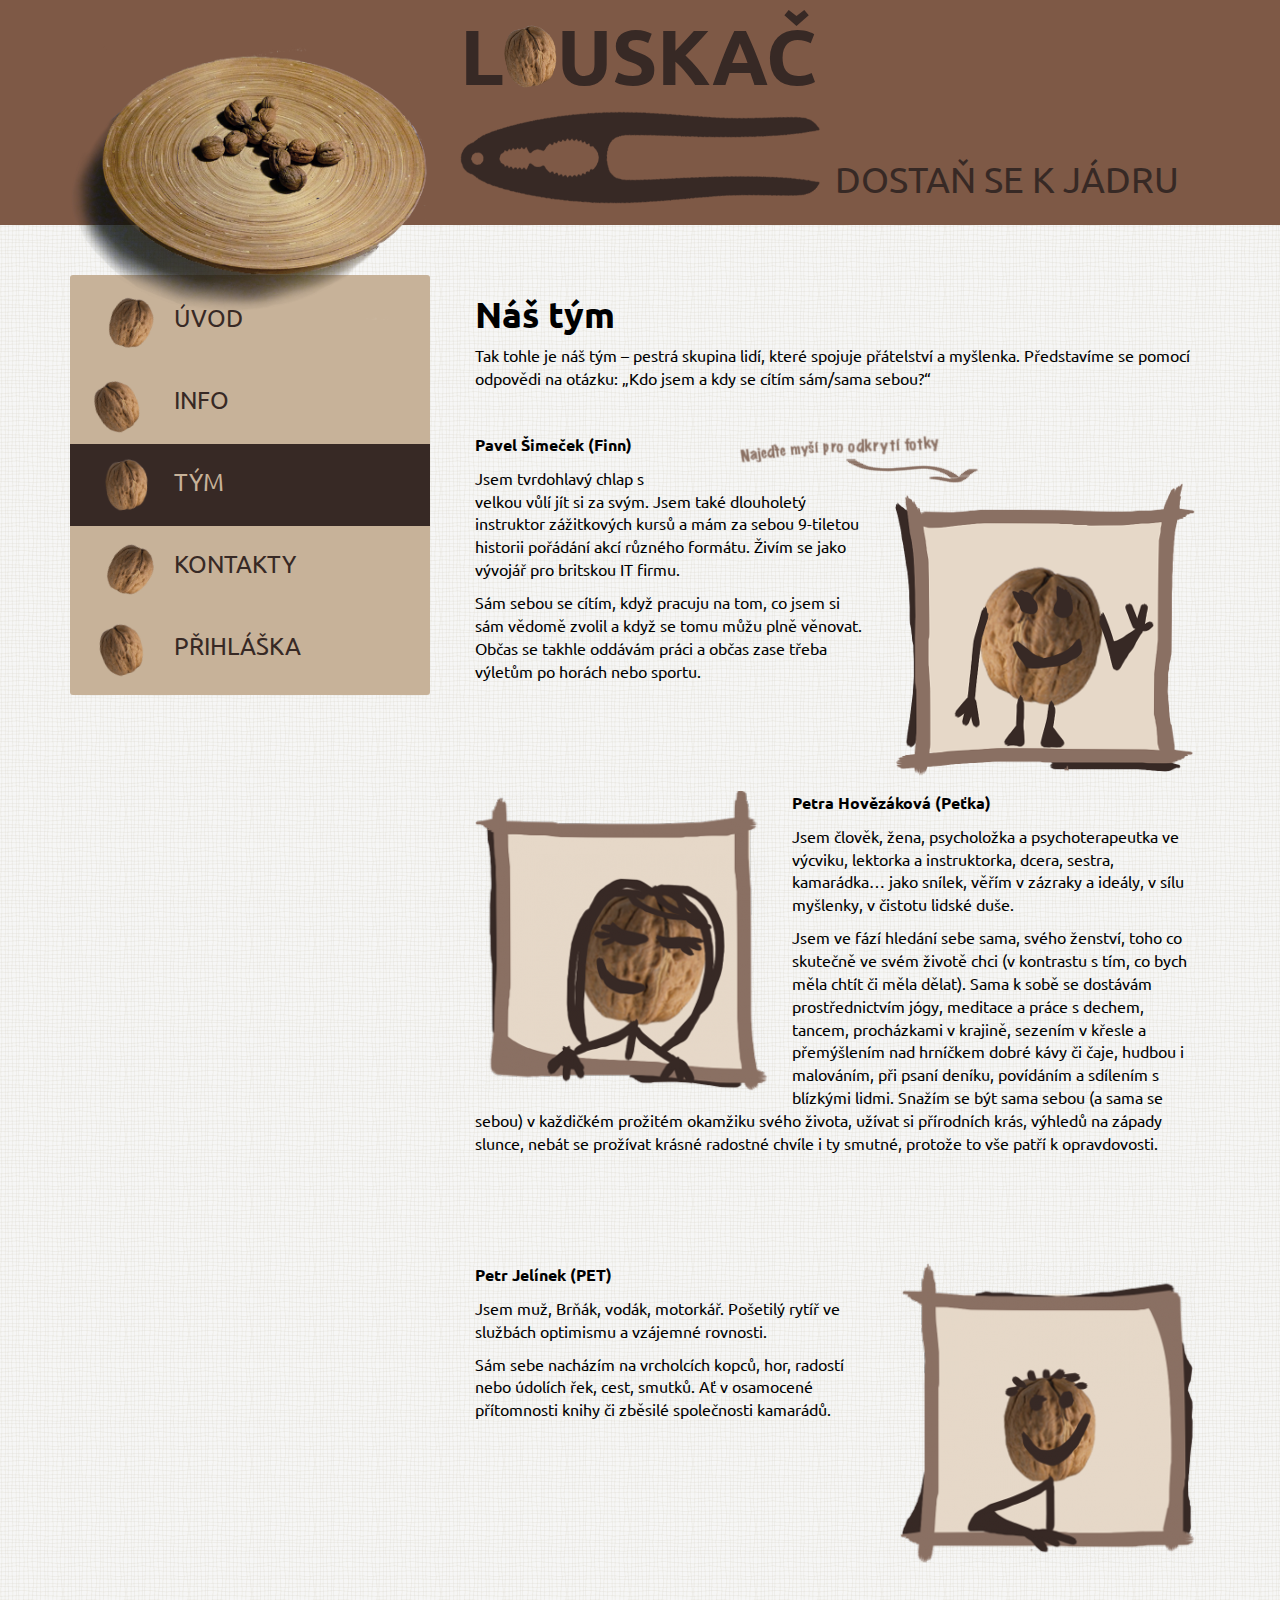
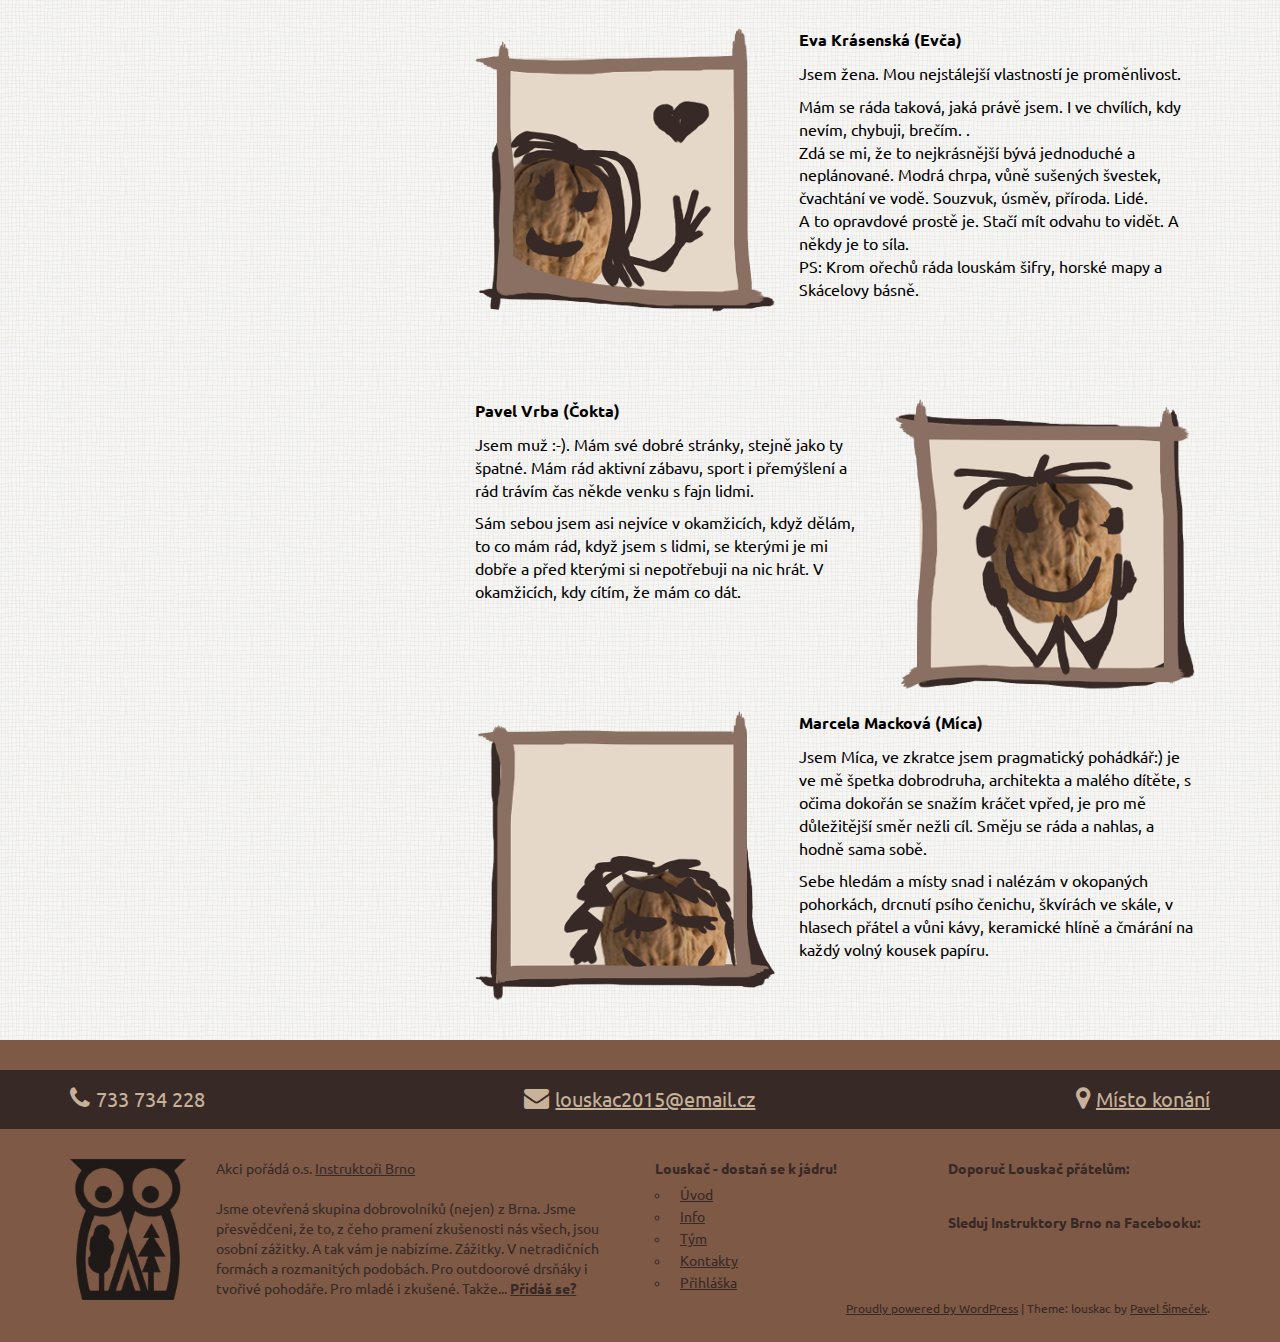
<file: index2df4.html>
<HTML>
<!-- Created by HTTrack Website Copier/3.49-2 [XR&CO'2014] -->

<!-- Mirrored from louskac.instruktori.cz/?p=8 by HTTrack Website Copier/3.x [XR&CO'2014], Sat, 09 Mar 2019 08:32:33 GMT -->
<!-- Added by HTTrack --><meta http-equiv="content-type" content="text/html;charset=UTF-8" /><!-- /Added by HTTrack -->
<HEAD>
<META HTTP-EQUIV="Content-Type" CONTENT="text/html;charset=UTF-8"><META HTTP-EQUIV="Refresh" CONTENT="0; URL=tym/index.html"><TITLE>Page has moved</TITLE>
</HEAD>
<BODY>
<A HREF="tym/index.html"><h3>Click here...</h3></A>
</BODY>
<!-- Created by HTTrack Website Copier/3.49-2 [XR&CO'2014] -->

<!-- Mirrored from louskac.instruktori.cz/?p=8 by HTTrack Website Copier/3.x [XR&CO'2014], Sat, 09 Mar 2019 08:32:33 GMT -->
</HTML>
</file>
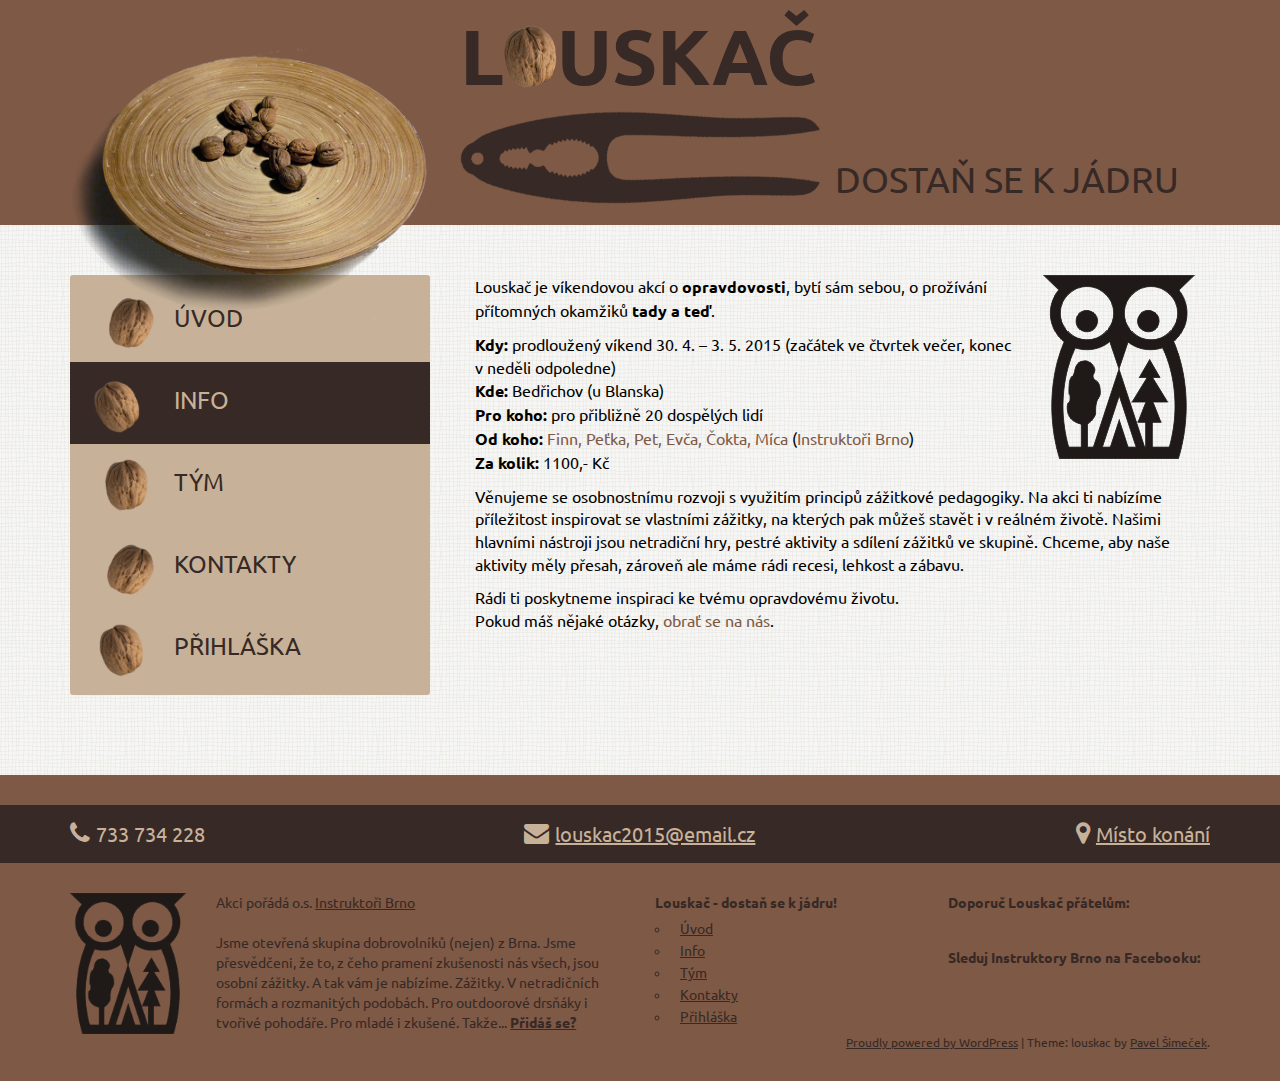
<file: index64b4.html>
<HTML>
<!-- Created by HTTrack Website Copier/3.49-2 [XR&CO'2014] -->

<!-- Mirrored from louskac.instruktori.cz/?p=10 by HTTrack Website Copier/3.x [XR&CO'2014], Sat, 09 Mar 2019 08:32:33 GMT -->
<!-- Added by HTTrack --><meta http-equiv="content-type" content="text/html;charset=UTF-8" /><!-- /Added by HTTrack -->
<HEAD>
<META HTTP-EQUIV="Content-Type" CONTENT="text/html;charset=UTF-8"><META HTTP-EQUIV="Refresh" CONTENT="0; URL=info/index.html"><TITLE>Page has moved</TITLE>
</HEAD>
<BODY>
<A HREF="info/index.html"><h3>Click here...</h3></A>
</BODY>
<!-- Created by HTTrack Website Copier/3.49-2 [XR&CO'2014] -->

<!-- Mirrored from louskac.instruktori.cz/?p=10 by HTTrack Website Copier/3.x [XR&CO'2014], Sat, 09 Mar 2019 08:32:33 GMT -->
</HTML>
</file>
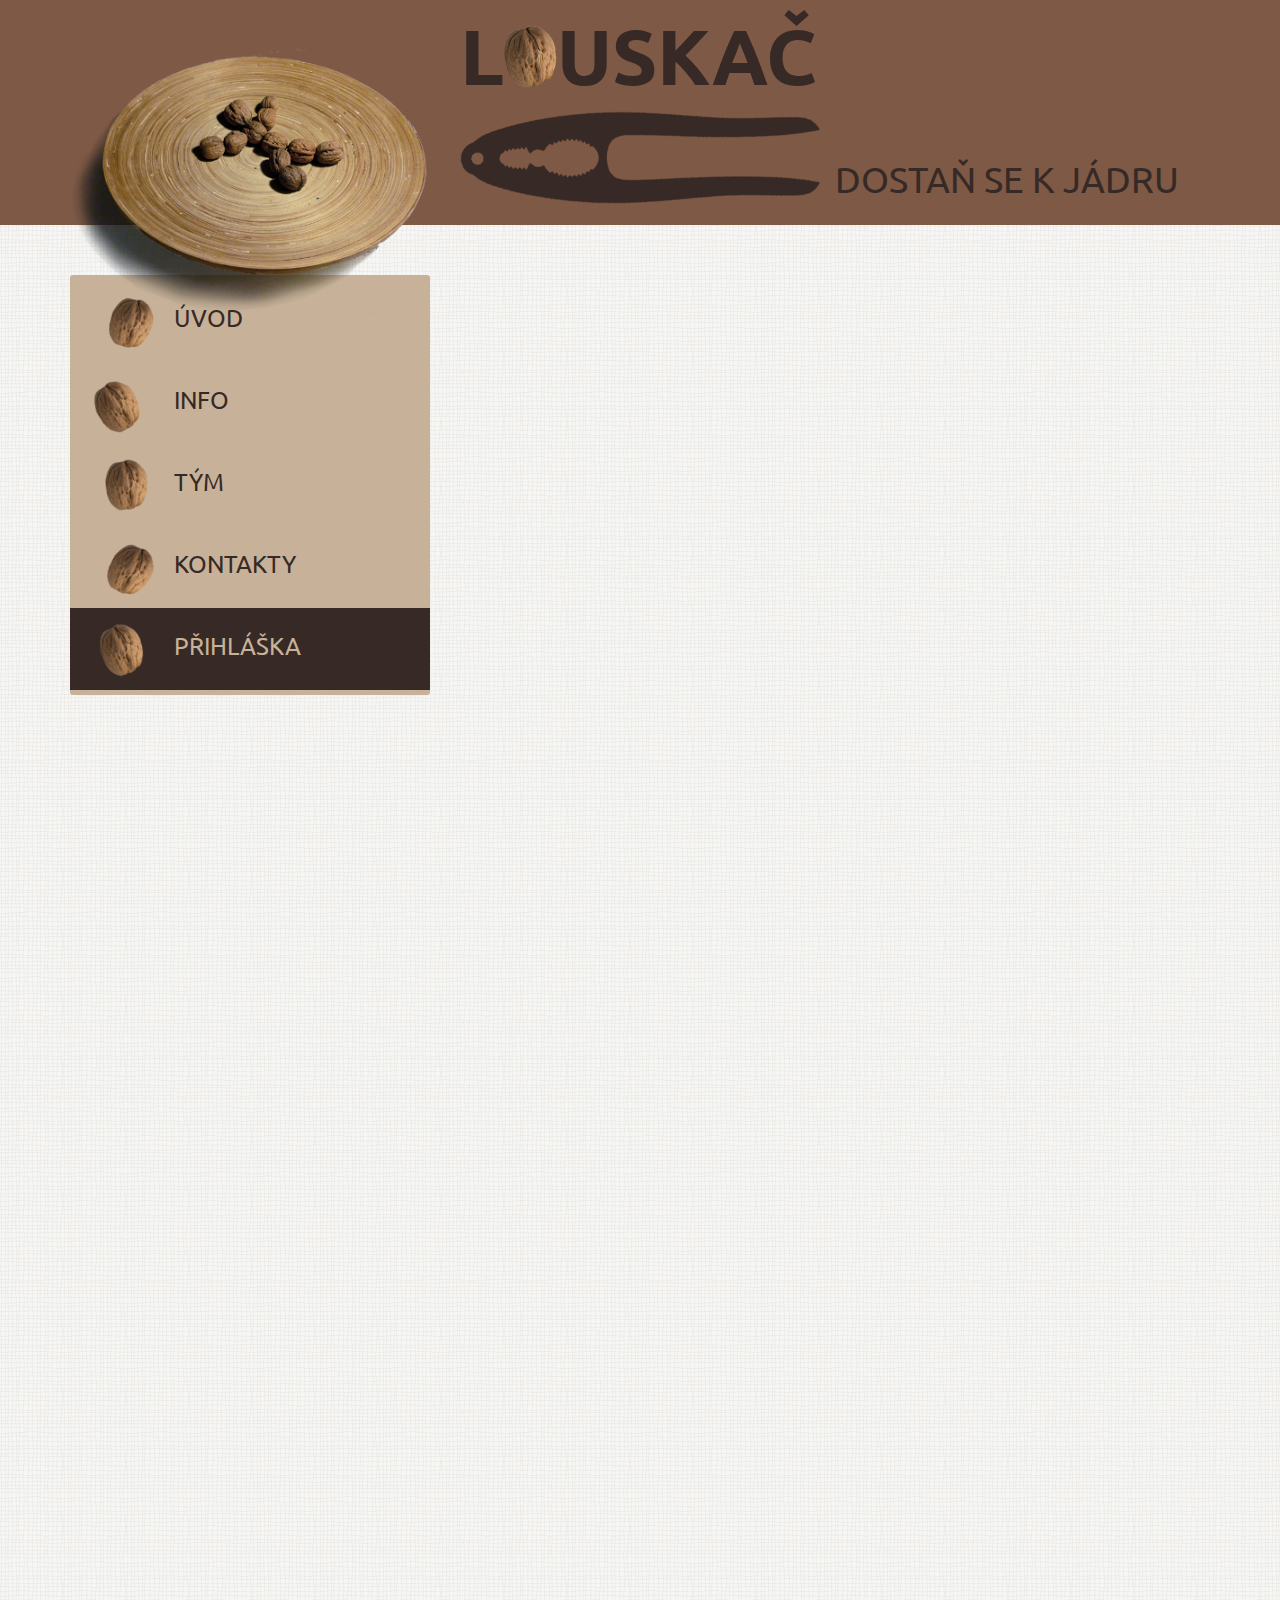
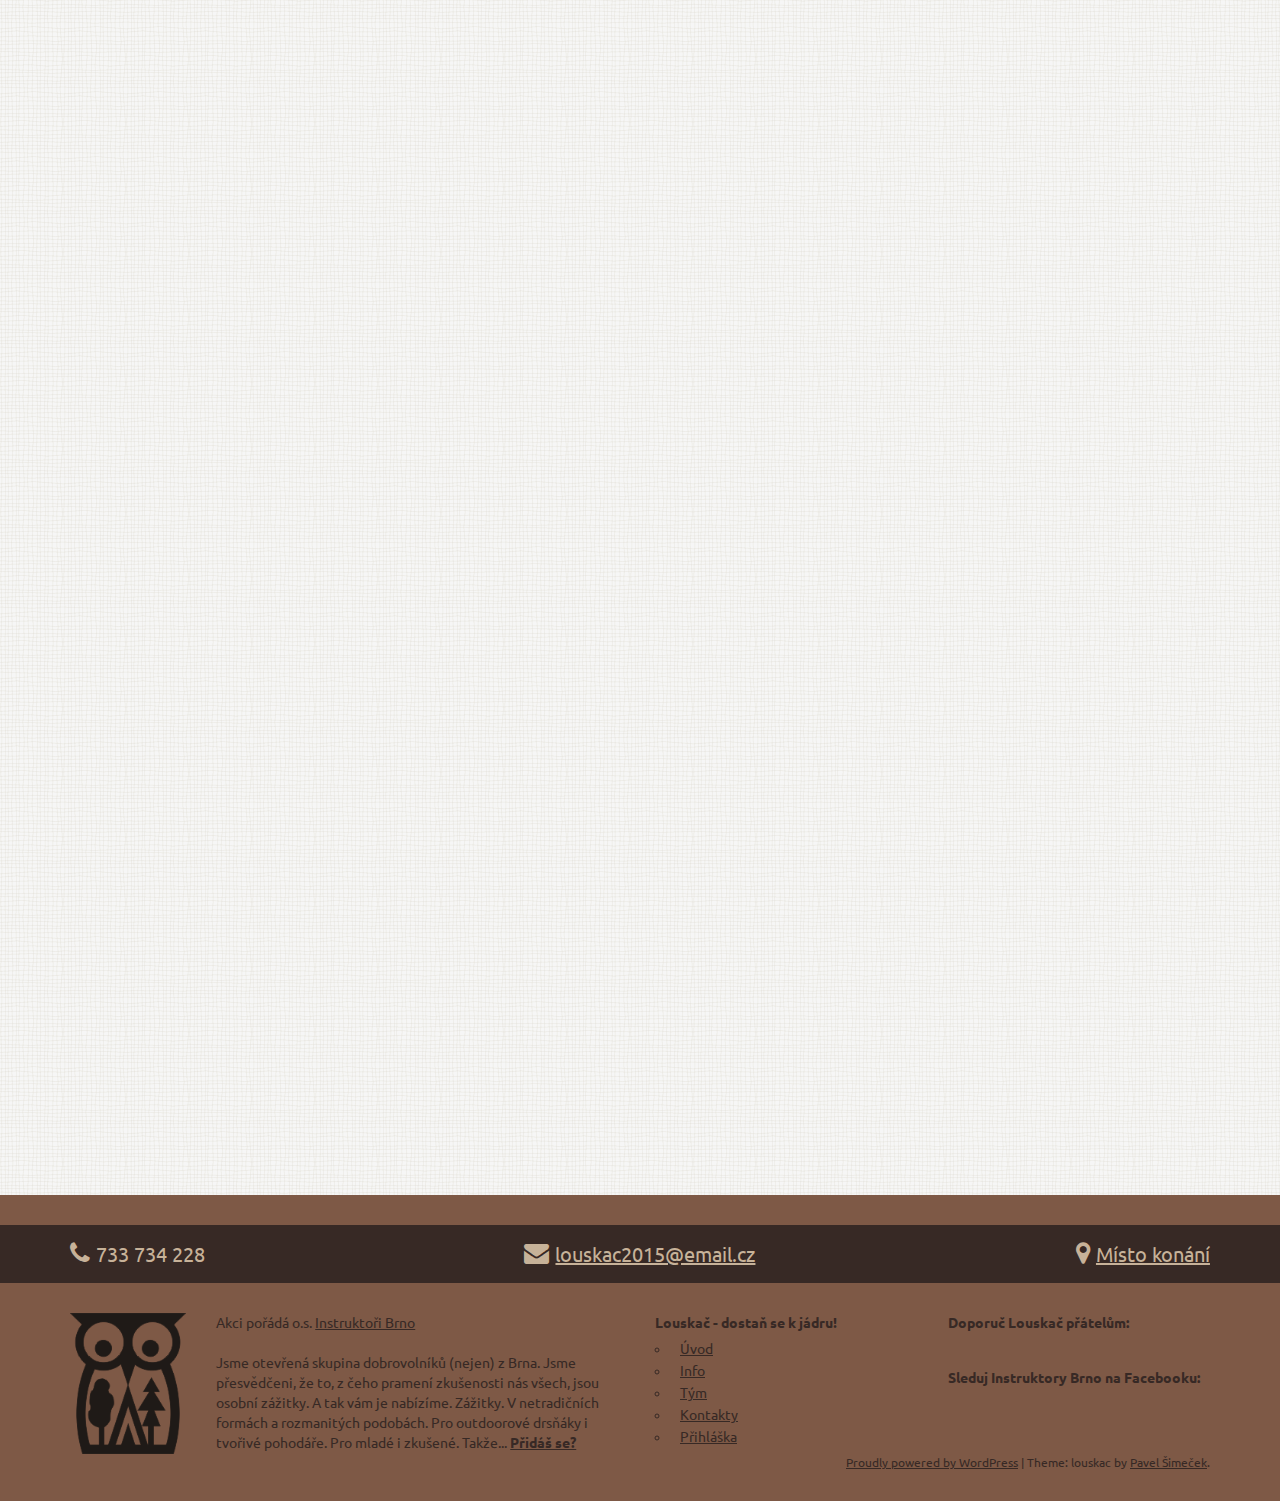
<file: index678b.html>
<HTML>
<!-- Created by HTTrack Website Copier/3.49-2 [XR&CO'2014] -->

<!-- Mirrored from louskac.instruktori.cz/?p=12 by HTTrack Website Copier/3.x [XR&CO'2014], Sat, 09 Mar 2019 08:32:33 GMT -->
<!-- Added by HTTrack --><meta http-equiv="content-type" content="text/html;charset=UTF-8" /><!-- /Added by HTTrack -->
<HEAD>
<META HTTP-EQUIV="Content-Type" CONTENT="text/html;charset=UTF-8"><META HTTP-EQUIV="Refresh" CONTENT="0; URL=prihlaska/index.html"><TITLE>Page has moved</TITLE>
</HEAD>
<BODY>
<A HREF="prihlaska/index.html"><h3>Click here...</h3></A>
</BODY>
<!-- Created by HTTrack Website Copier/3.49-2 [XR&CO'2014] -->

<!-- Mirrored from louskac.instruktori.cz/?p=12 by HTTrack Website Copier/3.x [XR&CO'2014], Sat, 09 Mar 2019 08:32:33 GMT -->
</HTML>
</file>
<file: wp-content/themes/louskac/style2f54.css>
/*
Theme Name: louskac
Theme URI: http://underscores.me/
Author: Pavel Simecek
Author URI: http://www.pavelsimecek.cz
Description: Theme designed for outdoor company Mountime
Version: 1.0
License: GNU General Public License
License URI: license.txt
Text Domain: mountime
Domain Path: /languages/
Tags:

This theme, like WordPress, is licensed under the GPL.
Use it to make something cool, have fun, and share what you've learned with others.

 mountime is based on Underscores http://underscores.me/, (C) 2012-2013 Automattic, Inc.

Resetting and rebuilding styles have been helped along thanks to the fine work of
Eric Meyer http://meyerweb.com/eric/tools/css/reset/index.html
along with Nicolas Gallagher and Jonathan Neal http://necolas.github.com/normalize.css/
and Blueprint http://www.blueprintcss.org/
*/
/* Alignment */
.alignleft {
  display: inline;
  float: left;
  margin-right: 1.5em; }

.alignright {
  display: inline;
  float: right;
  margin-left: 1.5em; }

.aligncenter {
  clear: both;
  display: block;
  margin: 0 auto; }

/* Text meant only for screen readers */
.screen-reader-text {
  clip: rect(1px, 1px, 1px, 1px);
  position: absolute !important; }

.screen-reader-text:hover,
.screen-reader-text:active,
.screen-reader-text:focus {
  background-color: #f1f1f1;
  border-radius: 3px;
  box-shadow: 0 0 2px 2px rgba(0, 0, 0, 0.6);
  clip: auto !important;
  color: #21759b;
  display: block;
  font-size: 14px;
  font-weight: bold;
  height: auto;
  left: 5px;
  line-height: normal;
  padding: 15px 23px 14px;
  text-decoration: none;
  top: 5px;
  width: auto;
  z-index: 100000;
  /* Above WP toolbar */ }

/* Clearing */
.clear:before,
.clear:after,
.entry-content:before,
.entry-content:after,
.comment-content:before,
.comment-content:after,
.site-header:before,
.site-header:after,
.site-content:before,
.site-content:after,
.site-footer:before,
.site-footer:after {
  content: '';
  display: table; }

.clear:after,
.entry-content:after,
.comment-content:after,
.site-header:after,
.site-content:after,
.site-footer:after {
  clear: both; }

/* =Content
----------------------------------------------- */
.hentry {
  margin: 0 0 1.5em; }

.byline,
.updated {
  display: none; }

.single .byline,
.group-blog .byline {
  display: inline; }

.page-content,
.entry-content,
.entry-summary {
  margin: 0 0 0; }

.page-links {
  clear: both;
  margin: 0 0 1.5em; }

/* =Asides
----------------------------------------------- */
.blog .format-aside .entry-title,
.archive .format-aside .entry-title {
  display: none; }

/* =Media
----------------------------------------------- */
.page-content img.wp-smiley,
.entry-content img.wp-smiley,
.comment-content img.wp-smiley {
  border: none;
  margin-bottom: 0;
  margin-top: 0;
  padding: 0; }

.wp-caption {
  border: 1px solid #ccc;
  margin-bottom: 1.5em;
  max-width: 100%; }

.wp-caption img[class*="wp-image-"] {
  display: block;
  margin: 1.2% auto 0;
  max-width: 98%; }

.wp-caption-text {
  text-align: center; }

.wp-caption .wp-caption-text {
  margin: 0.8075em 0; }

.site-main .gallery {
  margin-bottom: 1.5em; }

.site-main .gallery a img {
  border: none;
  height: auto;
  max-width: 90%; }

.site-main .gallery dd {
  margin: 0; }

/* Make sure embeds and iframes fit their containers */
embed,
iframe,
object {
  max-width: 100%; }

/* =Navigation
----------------------------------------------- */
.site-main [class*="navigation"] {
  overflow: hidden; }

[class*="navigation"] .nav-previous {
  float: left;
  width: 50%; }

[class*="navigation"] .nav-next {
  float: right;
  text-align: right;
  width: 50%; }

/* =Comments
----------------------------------------------- */
.comment-content a {
  word-wrap: break-word; }

/* =Widgets
----------------------------------------------- */
.widget {
  margin: 0 0 1.5em; }

/* Make sure select elements fit in widgets */
.widget select {
  max-width: 100%; }

/* Search widget */
.widget_search .search-submit {
  display: none; }

/* =Infinite Scroll
----------------------------------------------- */
/* Globally hidden elements when Infinite Scroll is supported and in use. */
.infinite-scroll .paging-navigation,
.infinite-scroll.neverending .site-footer {
  /* Theme Footer (when set to scrolling) */
  display: none; }

/* When Infinite Scroll has reached its end we need to re-display elements that were hidden (via .neverending) before */
.infinity-end.neverending .site-footer {
  display: block; }

/* =Bootstrap start
-------------------------------------------------------------- */
/*!
 * Bootstrap v3.0.0
 *
 * Copyright 2013 Twitter, Inc
 * Licensed under the Apache License v2.0
 * http://www.apache.org/licenses/LICENSE-2.0
 *
 * Designed and built with all the love in the world by @mdo and @fat.
 */
/*! normalize.css v2.1.0 | MIT License | git.io/normalize */
article,
aside,
details,
figcaption,
figure,
footer,
header,
hgroup,
main,
nav,
section,
summary {
  display: block; }

audio,
canvas,
video {
  display: inline-block; }

audio:not([controls]) {
  display: none;
  height: 0; }

[hidden] {
  display: none; }

html {
  font-family: sans-serif;
  -webkit-text-size-adjust: 100%;
  -ms-text-size-adjust: 100%; }

body {
  margin: 0; }

a:focus {
  outline: thin dotted; }

a:active,
a:hover {
  outline: 0; }

h1 {
  font-size: 2em;
  margin: 0.67em 0; }

abbr[title] {
  border-bottom: 1px dotted; }

b,
strong {
  font-weight: bold; }

dfn {
  font-style: italic; }

hr {
  -moz-box-sizing: content-box;
  box-sizing: content-box;
  height: 0; }

mark {
  background: #ff0;
  color: #000; }

code,
kbd,
pre,
samp {
  font-family: monospace, serif;
  font-size: 1em; }

pre {
  white-space: pre-wrap; }

q {
  quotes: "\201C" "\201D" "\2018" "\2019"; }

small {
  font-size: 80%; }

sub,
sup {
  font-size: 75%;
  line-height: 0;
  position: relative;
  vertical-align: baseline; }

sup {
  top: -0.5em; }

sub {
  bottom: -0.25em; }

img {
  border: 0; }

svg:not(:root) {
  overflow: hidden; }

figure {
  margin: 0; }

fieldset {
  border: 1px solid #c0c0c0;
  margin: 0 2px;
  padding: 0.35em 0.625em 0.75em; }

legend {
  border: 0;
  padding: 0; }

button,
input,
select,
textarea {
  font-family: inherit;
  font-size: 100%;
  margin: 0; }

button,
input {
  line-height: normal; }

button,
select {
  text-transform: none; }

button,
html input[type="button"],
input[type="reset"],
input[type="submit"] {
  -webkit-appearance: button;
  cursor: pointer; }

button[disabled],
html input[disabled] {
  cursor: default; }

input[type="checkbox"],
input[type="radio"] {
  box-sizing: border-box;
  padding: 0; }

input[type="search"] {
  -webkit-appearance: textfield;
  -moz-box-sizing: content-box;
  -webkit-box-sizing: content-box;
  box-sizing: content-box; }

input[type="search"]::-webkit-search-cancel-button,
input[type="search"]::-webkit-search-decoration {
  -webkit-appearance: none; }

button::-moz-focus-inner,
input::-moz-focus-inner {
  border: 0;
  padding: 0; }

textarea {
  overflow: auto;
  vertical-align: top; }

table {
  border-collapse: collapse;
  border-spacing: 0; }

@media print {
  * {
    text-shadow: none !important;
    color: #000 !important;
    background: transparent !important;
    box-shadow: none !important; }

  a,
  a:visited {
    text-decoration: underline; }

  a[href]:after {
    content: " (" attr(href) ")"; }

  abbr[title]:after {
    content: " (" attr(title) ")"; }

  .ir a:after,
  a[href^="javascript:"]:after,
  a[href^="#"]:after {
    content: ""; }

  pre,
  blockquote {
    border: 1px solid #999;
    page-break-inside: avoid; }

  thead {
    display: table-header-group; }

  tr,
  img {
    page-break-inside: avoid; }

  img {
    max-width: 100% !important; }

  @page {
    margin: 2cm .5cm; }
  p,
  h2,
  h3,
  .season-tabs,
  .panel-default > .panel-heading.season-header,
  .panel-for-tabs > .panel-heading.season-header {
    orphans: 3;
    widows: 3; }

  h2,
  h3,
  .season-tabs,
  .panel-default > .panel-heading.season-header,
  .panel-for-tabs > .panel-heading.season-header {
    page-break-after: avoid; }

  .navbar {
    display: none; }

  .table td,
  .table th {
    background-color: #fff !important; }

  .btn > .caret, .btn-book > .caret, .subscription-widget form > fieldset > input[type="submit"] > .caret,
  .dropup > .btn > .caret,
  .dropup > .btn-book > .caret,
  .subscription-widget form > fieldset.dropup > input[type="submit"] > .caret {
    border-top-color: #000 !important; }

  .label, .validation-error {
    border: 1px solid #000; }

  .table {
    border-collapse: collapse !important; }

  .table-bordered th,
  .table-bordered td {
    border: 1px solid #ddd !important; } }
*,
*:before,
*:after {
  -webkit-box-sizing: border-box;
  -moz-box-sizing: border-box;
  box-sizing: border-box; }

html {
  font-size: 62.5%;
  -webkit-tap-highlight-color: transparent; }

body {
  font-family: "Ubuntu", Helvetica, Arial, sans-serif;
  font-size: 14px;
  line-height: 1.42857;
  color: #000;
  background-color: #fff; }

input,
button,
select,
textarea {
  font-family: inherit;
  font-size: inherit;
  line-height: inherit; }

button,
input,
select[multiple],
textarea {
  background-image: none; }

a {
  color: #428bca;
  text-decoration: none; }
  a:hover, a:focus {
    color: #2a6496;
    text-decoration: underline; }
  a:focus {
    outline: thin dotted #333;
    outline: 5px auto -webkit-focus-ring-color;
    outline-offset: -2px; }

img {
  vertical-align: middle; }

.img-responsive, img.people-photo, img.partner-logo {
  display: block;
  max-width: 100%;
  height: auto; }

.img-rounded, .outdoor-activity-type-image, .wordpress-content img {
  border-radius: 4px; }

.img-thumbnail, .thumbnail {
  padding: 4px;
  line-height: 1.42857;
  background-color: #fff;
  border: 1px solid #ddd;
  border-radius: 3px;
  -webkit-transition: all 0.2s ease-in-out;
  transition: all 0.2s ease-in-out;
  display: inline-block;
  max-width: 100%;
  height: auto; }

.img-circle {
  border-radius: 50%; }

hr {
  margin-top: 20px;
  margin-bottom: 20px;
  border: 0;
  border-top: 1px solid #eeeeee; }

.sr-only {
  position: absolute;
  width: 1px;
  height: 1px;
  margin: -1px;
  padding: 0;
  overflow: hidden;
  clip: rect(0 0 0 0);
  border: 0; }

p {
  margin: 0 0 10px; }

.lead {
  margin-bottom: 20px;
  font-size: 16.1px;
  font-weight: 200;
  line-height: 1.4; }
  @media (min-width: 768px) {
    .lead {
      font-size: 21px; } }

small {
  font-size: 85%; }

cite {
  font-style: normal; }

.text-muted {
  color: #999999; }

.text-primary {
  color: #428bca; }

.text-warning {
  color: #c09853; }

.text-danger {
  color: #b94a48; }

.text-success {
  color: #468847; }

.text-info {
  color: #3a87ad; }

.text-left {
  text-align: left; }

.text-right {
  text-align: right; }

.text-center {
  text-align: center; }

h1, h2, h3, .season-tabs, .panel-default > .panel-heading.season-header, .panel-for-tabs > .panel-heading.season-header, h4, .panel-default > .panel-heading, .panel-for-tabs > .panel-heading, h5, h6,
.h1, .h2, .h3, .h4, .h5, .h6 {
  font-family: "Ubuntu", Helvetica, Arial, sans-serif;
  font-weight: 700;
  line-height: 1.1; }
  h1 small, h2 small, h3 small, .season-tabs small, .panel-default > .panel-heading.season-header small, .panel-for-tabs > .panel-heading.season-header small, h4 small, .panel-default > .panel-heading small, .panel-for-tabs > .panel-heading small, h5 small, h6 small,
  .h1 small, .h2 small, .h3 small, .h4 small, .h5 small, .h6 small {
    font-weight: normal;
    line-height: 1;
    color: #999999; }

h1,
h2,
h3,
.season-tabs,
.panel-default > .panel-heading.season-header,
.panel-for-tabs > .panel-heading.season-header {
  margin-top: 20px;
  margin-bottom: 10px; }

h4, .panel-default > .panel-heading, .panel-for-tabs > .panel-heading,
h5,
h6 {
  margin-top: 10px;
  margin-bottom: 10px; }

h1, .h1 {
  font-size: 36px; }

h2, .h2 {
  font-size: 30px; }

h3, .season-tabs, .panel-default > .panel-heading.season-header, .panel-for-tabs > .panel-heading.season-header, .h3 {
  font-size: 24px; }

h4, .panel-default > .panel-heading, .panel-for-tabs > .panel-heading, .h4 {
  font-size: 18px; }

h5, .h5 {
  font-size: 14px; }

h6, .h6 {
  font-size: 12px; }

h1 small, .h1 small {
  font-size: 24px; }

h2 small, .h2 small {
  font-size: 18px; }

h3 small, .season-tabs small, .panel-default > .panel-heading.season-header small, .panel-for-tabs > .panel-heading.season-header small, .h3 small,
h4 small,
.panel-default > .panel-heading small,
.panel-for-tabs > .panel-heading small, .h4 small {
  font-size: 14px; }

.page-header {
  padding-bottom: 9px;
  margin: 40px 0 20px;
  border-bottom: 1px solid #eeeeee; }

ul,
ol {
  margin-top: 0;
  margin-bottom: 10px; }
  ul ul,
  ul ol,
  ol ul,
  ol ol {
    margin-bottom: 0; }

.list-unstyled, .list-inline {
  padding-left: 0;
  list-style: none; }

.list-inline > li {
  display: inline-block;
  padding-left: 5px;
  padding-right: 5px; }

dl {
  margin-bottom: 20px; }

dt,
dd {
  line-height: 1.42857; }

dt {
  font-weight: bold; }

dd {
  margin-left: 0; }

@media (min-width: 768px) {
  .dl-horizontal dt {
    float: left;
    width: 160px;
    clear: left;
    text-align: right;
    overflow: hidden;
    text-overflow: ellipsis;
    white-space: nowrap; }
  .dl-horizontal dd {
    margin-left: 180px; }
    .dl-horizontal dd:before, .dl-horizontal dd:after {
      content: " ";
      /* 1 */
      display: table;
      /* 2 */ }
    .dl-horizontal dd:after {
      clear: both; } }
abbr[title],
abbr[data-original-title] {
  cursor: help;
  border-bottom: 1px dotted #999999; }

abbr.initialism {
  font-size: 90%;
  text-transform: uppercase; }

blockquote {
  padding: 10px 20px;
  margin: 0 0 20px;
  border-left: 5px solid #eeeeee; }
  blockquote p {
    font-size: 17.5px;
    font-weight: 300;
    line-height: 1.25; }
  blockquote p:last-child {
    margin-bottom: 0; }
  blockquote small {
    display: block;
    line-height: 1.42857;
    color: #999999; }
    blockquote small:before {
      content: '\2014 \00A0'; }
  blockquote.pull-right {
    padding-right: 15px;
    padding-left: 0;
    border-right: 5px solid #eeeeee;
    border-left: 0; }
    blockquote.pull-right p,
    blockquote.pull-right small {
      text-align: right; }
    blockquote.pull-right small:before {
      content: ''; }
    blockquote.pull-right small:after {
      content: '\00A0 \2014'; }

q:before,
q:after,
blockquote:before,
blockquote:after {
  content: ""; }

address {
  display: block;
  margin-bottom: 20px;
  font-style: normal;
  line-height: 1.42857; }

code,
pre {
  font-family: Monaco, Menlo, Consolas, "Courier New", monospace; }

code {
  padding: 2px 4px;
  font-size: 90%;
  color: #c7254e;
  background-color: #f9f2f4;
  white-space: nowrap;
  border-radius: 3px; }

pre {
  display: block;
  padding: 9.5px;
  margin: 0 0 10px;
  font-size: 13px;
  line-height: 1.42857;
  word-break: break-all;
  word-wrap: break-word;
  color: #333333;
  background-color: #f5f5f5;
  border: 1px solid #ccc;
  border-radius: 3px; }
  pre.prettyprint {
    margin-bottom: 20px; }
  pre code {
    padding: 0;
    font-size: inherit;
    color: inherit;
    white-space: pre-wrap;
    background-color: transparent;
    border: 0; }

.pre-scrollable {
  max-height: 340px;
  overflow-y: scroll; }

.container {
  margin-right: auto;
  margin-left: auto;
  padding-left: 15px;
  padding-right: 15px; }
  .container:before, .container:after {
    content: " ";
    /* 1 */
    display: table;
    /* 2 */ }
  .container:after {
    clear: both; }

.row {
  margin-left: -15px;
  margin-right: -15px; }
  .row:before, .row:after {
    content: " ";
    /* 1 */
    display: table;
    /* 2 */ }
  .row:after {
    clear: both; }

.col-xs-1,
.col-xs-2,
.col-xs-3,
.col-xs-4,
.col-xs-5,
.col-xs-6,
.col-xs-7,
.col-xs-8,
.col-xs-9,
.col-xs-10,
.col-xs-11,
.col-xs-12,
.col-sm-1,
.col-sm-2,
.col-sm-3,
.col-sm-4,
.col-sm-5,
.col-sm-6,
.col-sm-7,
.col-sm-8,
.col-sm-9,
.col-sm-10,
.col-sm-11,
.col-sm-12,
.col-md-1,
.col-md-2,
.col-md-3,
.col-md-4,
.col-md-5,
.col-md-6,
.col-md-7,
.col-md-8,
.col-md-9,
.col-md-10,
.col-md-11,
.col-md-12,
.col-lg-1,
.col-lg-2,
.col-lg-3,
.col-lg-4,
.col-lg-5,
.col-lg-6,
.col-lg-7,
.col-lg-8,
.col-lg-9,
.col-lg-10,
.col-lg-11,
.col-lg-12 {
  position: relative;
  min-height: 1px;
  padding-left: 15px;
  padding-right: 15px; }

.col-xs-1,
.col-xs-2,
.col-xs-3,
.col-xs-4,
.col-xs-5,
.col-xs-6,
.col-xs-7,
.col-xs-8,
.col-xs-9,
.col-xs-10,
.col-xs-11 {
  float: left; }

.col-xs-1 {
  width: 8.33333%; }

.col-xs-2 {
  width: 16.66667%; }

.col-xs-3 {
  width: 25%; }

.col-xs-4 {
  width: 33.33333%; }

.col-xs-5 {
  width: 41.66667%; }

.col-xs-6 {
  width: 50%; }

.col-xs-7 {
  width: 58.33333%; }

.col-xs-8 {
  width: 66.66667%; }

.col-xs-9 {
  width: 75%; }

.col-xs-10 {
  width: 83.33333%; }

.col-xs-11 {
  width: 91.66667%; }

.col-xs-12 {
  width: 100%; }

@media (min-width: 768px) {
  .container {
    max-width: 750px; }

  .col-sm-1,
  .col-sm-2,
  .col-sm-3,
  .col-sm-4,
  .col-sm-5,
  .col-sm-6,
  .col-sm-7,
  .col-sm-8,
  .col-sm-9,
  .col-sm-10,
  .col-sm-11 {
    float: left; }

  .col-sm-1 {
    width: 8.33333%; }

  .col-sm-2 {
    width: 16.66667%; }

  .col-sm-3 {
    width: 25%; }

  .col-sm-4 {
    width: 33.33333%; }

  .col-sm-5 {
    width: 41.66667%; }

  .col-sm-6 {
    width: 50%; }

  .col-sm-7 {
    width: 58.33333%; }

  .col-sm-8 {
    width: 66.66667%; }

  .col-sm-9 {
    width: 75%; }

  .col-sm-10 {
    width: 83.33333%; }

  .col-sm-11 {
    width: 91.66667%; }

  .col-sm-12 {
    width: 100%; }

  .col-sm-push-1 {
    left: 8.33333%; }

  .col-sm-push-2 {
    left: 16.66667%; }

  .col-sm-push-3 {
    left: 25%; }

  .col-sm-push-4 {
    left: 33.33333%; }

  .col-sm-push-5 {
    left: 41.66667%; }

  .col-sm-push-6 {
    left: 50%; }

  .col-sm-push-7 {
    left: 58.33333%; }

  .col-sm-push-8 {
    left: 66.66667%; }

  .col-sm-push-9 {
    left: 75%; }

  .col-sm-push-10 {
    left: 83.33333%; }

  .col-sm-push-11 {
    left: 91.66667%; }

  .col-sm-pull-1 {
    right: 8.33333%; }

  .col-sm-pull-2 {
    right: 16.66667%; }

  .col-sm-pull-3 {
    right: 25%; }

  .col-sm-pull-4 {
    right: 33.33333%; }

  .col-sm-pull-5 {
    right: 41.66667%; }

  .col-sm-pull-6 {
    right: 50%; }

  .col-sm-pull-7 {
    right: 58.33333%; }

  .col-sm-pull-8 {
    right: 66.66667%; }

  .col-sm-pull-9 {
    right: 75%; }

  .col-sm-pull-10 {
    right: 83.33333%; }

  .col-sm-pull-11 {
    right: 91.66667%; }

  .col-sm-offset-1 {
    margin-left: 8.33333%; }

  .col-sm-offset-2 {
    margin-left: 16.66667%; }

  .col-sm-offset-3 {
    margin-left: 25%; }

  .col-sm-offset-4 {
    margin-left: 33.33333%; }

  .col-sm-offset-5 {
    margin-left: 41.66667%; }

  .col-sm-offset-6 {
    margin-left: 50%; }

  .col-sm-offset-7 {
    margin-left: 58.33333%; }

  .col-sm-offset-8 {
    margin-left: 66.66667%; }

  .col-sm-offset-9 {
    margin-left: 75%; }

  .col-sm-offset-10 {
    margin-left: 83.33333%; }

  .col-sm-offset-11 {
    margin-left: 91.66667%; } }
@media (min-width: 992px) {
  .container {
    max-width: 970px; }

  .col-md-1,
  .col-md-2,
  .col-md-3,
  .col-md-4,
  .col-md-5,
  .col-md-6,
  .col-md-7,
  .col-md-8,
  .col-md-9,
  .col-md-10,
  .col-md-11 {
    float: left; }

  .col-md-1 {
    width: 8.33333%; }

  .col-md-2 {
    width: 16.66667%; }

  .col-md-3 {
    width: 25%; }

  .col-md-4 {
    width: 33.33333%; }

  .col-md-5 {
    width: 41.66667%; }

  .col-md-6 {
    width: 50%; }

  .col-md-7 {
    width: 58.33333%; }

  .col-md-8 {
    width: 66.66667%; }

  .col-md-9 {
    width: 75%; }

  .col-md-10 {
    width: 83.33333%; }

  .col-md-11 {
    width: 91.66667%; }

  .col-md-12 {
    width: 100%; }

  .col-md-push-0 {
    left: auto; }

  .col-md-push-1 {
    left: 8.33333%; }

  .col-md-push-2 {
    left: 16.66667%; }

  .col-md-push-3 {
    left: 25%; }

  .col-md-push-4 {
    left: 33.33333%; }

  .col-md-push-5 {
    left: 41.66667%; }

  .col-md-push-6 {
    left: 50%; }

  .col-md-push-7 {
    left: 58.33333%; }

  .col-md-push-8 {
    left: 66.66667%; }

  .col-md-push-9 {
    left: 75%; }

  .col-md-push-10 {
    left: 83.33333%; }

  .col-md-push-11 {
    left: 91.66667%; }

  .col-md-pull-0 {
    right: auto; }

  .col-md-pull-1 {
    right: 8.33333%; }

  .col-md-pull-2 {
    right: 16.66667%; }

  .col-md-pull-3 {
    right: 25%; }

  .col-md-pull-4 {
    right: 33.33333%; }

  .col-md-pull-5 {
    right: 41.66667%; }

  .col-md-pull-6 {
    right: 50%; }

  .col-md-pull-7 {
    right: 58.33333%; }

  .col-md-pull-8 {
    right: 66.66667%; }

  .col-md-pull-9 {
    right: 75%; }

  .col-md-pull-10 {
    right: 83.33333%; }

  .col-md-pull-11 {
    right: 91.66667%; }

  .col-md-offset-0 {
    margin-left: 0; }

  .col-md-offset-1 {
    margin-left: 8.33333%; }

  .col-md-offset-2 {
    margin-left: 16.66667%; }

  .col-md-offset-3 {
    margin-left: 25%; }

  .col-md-offset-4 {
    margin-left: 33.33333%; }

  .col-md-offset-5 {
    margin-left: 41.66667%; }

  .col-md-offset-6 {
    margin-left: 50%; }

  .col-md-offset-7 {
    margin-left: 58.33333%; }

  .col-md-offset-8 {
    margin-left: 66.66667%; }

  .col-md-offset-9 {
    margin-left: 75%; }

  .col-md-offset-10 {
    margin-left: 83.33333%; }

  .col-md-offset-11 {
    margin-left: 91.66667%; } }
@media (min-width: 1200px) {
  .container {
    max-width: 1170px; }

  .col-lg-1,
  .col-lg-2,
  .col-lg-3,
  .col-lg-4,
  .col-lg-5,
  .col-lg-6,
  .col-lg-7,
  .col-lg-8,
  .col-lg-9,
  .col-lg-10,
  .col-lg-11 {
    float: left; }

  .col-lg-1 {
    width: 8.33333%; }

  .col-lg-2 {
    width: 16.66667%; }

  .col-lg-3 {
    width: 25%; }

  .col-lg-4 {
    width: 33.33333%; }

  .col-lg-5 {
    width: 41.66667%; }

  .col-lg-6 {
    width: 50%; }

  .col-lg-7 {
    width: 58.33333%; }

  .col-lg-8 {
    width: 66.66667%; }

  .col-lg-9 {
    width: 75%; }

  .col-lg-10 {
    width: 83.33333%; }

  .col-lg-11 {
    width: 91.66667%; }

  .col-lg-12 {
    width: 100%; }

  .col-lg-push-0 {
    left: auto; }

  .col-lg-push-1 {
    left: 8.33333%; }

  .col-lg-push-2 {
    left: 16.66667%; }

  .col-lg-push-3 {
    left: 25%; }

  .col-lg-push-4 {
    left: 33.33333%; }

  .col-lg-push-5 {
    left: 41.66667%; }

  .col-lg-push-6 {
    left: 50%; }

  .col-lg-push-7 {
    left: 58.33333%; }

  .col-lg-push-8 {
    left: 66.66667%; }

  .col-lg-push-9 {
    left: 75%; }

  .col-lg-push-10 {
    left: 83.33333%; }

  .col-lg-push-11 {
    left: 91.66667%; }

  .col-lg-pull-0 {
    right: auto; }

  .col-lg-pull-1 {
    right: 8.33333%; }

  .col-lg-pull-2 {
    right: 16.66667%; }

  .col-lg-pull-3 {
    right: 25%; }

  .col-lg-pull-4 {
    right: 33.33333%; }

  .col-lg-pull-5 {
    right: 41.66667%; }

  .col-lg-pull-6 {
    right: 50%; }

  .col-lg-pull-7 {
    right: 58.33333%; }

  .col-lg-pull-8 {
    right: 66.66667%; }

  .col-lg-pull-9 {
    right: 75%; }

  .col-lg-pull-10 {
    right: 83.33333%; }

  .col-lg-pull-11 {
    right: 91.66667%; }

  .col-lg-offset-0 {
    margin-left: 0; }

  .col-lg-offset-1 {
    margin-left: 8.33333%; }

  .col-lg-offset-2 {
    margin-left: 16.66667%; }

  .col-lg-offset-3 {
    margin-left: 25%; }

  .col-lg-offset-4 {
    margin-left: 33.33333%; }

  .col-lg-offset-5 {
    margin-left: 41.66667%; }

  .col-lg-offset-6 {
    margin-left: 50%; }

  .col-lg-offset-7 {
    margin-left: 58.33333%; }

  .col-lg-offset-8 {
    margin-left: 66.66667%; }

  .col-lg-offset-9 {
    margin-left: 75%; }

  .col-lg-offset-10 {
    margin-left: 83.33333%; }

  .col-lg-offset-11 {
    margin-left: 91.66667%; } }
table {
  max-width: 100%;
  background-color: transparent; }

th {
  text-align: left; }

.table {
  width: 100%;
  margin-bottom: 20px; }
  .table thead > tr > th,
  .table thead > tr > td,
  .table tbody > tr > th,
  .table tbody > tr > td,
  .table tfoot > tr > th,
  .table tfoot > tr > td {
    padding: 8px;
    line-height: 1.42857;
    vertical-align: top;
    border-top: 1px solid #ddd; }
  .table thead > tr > th {
    vertical-align: bottom;
    border-bottom: 2px solid #ddd; }
  .table caption + thead tr:first-child th, .table caption + thead tr:first-child td,
  .table colgroup + thead tr:first-child th,
  .table colgroup + thead tr:first-child td,
  .table thead:first-child tr:first-child th,
  .table thead:first-child tr:first-child td {
    border-top: 0; }
  .table tbody + tbody {
    border-top: 2px solid #ddd; }
  .table .table {
    background-color: #fff; }

.table-condensed thead > tr > th,
.table-condensed thead > tr > td,
.table-condensed tbody > tr > th,
.table-condensed tbody > tr > td,
.table-condensed tfoot > tr > th,
.table-condensed tfoot > tr > td {
  padding: 5px; }

.table-bordered {
  border: 1px solid #ddd; }
  .table-bordered > thead > tr > th,
  .table-bordered > thead > tr > td,
  .table-bordered > tbody > tr > th,
  .table-bordered > tbody > tr > td,
  .table-bordered > tfoot > tr > th,
  .table-bordered > tfoot > tr > td {
    border: 1px solid #ddd; }
  .table-bordered > thead > tr > th,
  .table-bordered > thead > tr > td {
    border-bottom-width: 2px; }

.table-striped > tbody > tr:nth-child(odd) > td,
.table-striped > tbody > tr:nth-child(odd) > th {
  background-color: #f9f9f9; }

.table-hover > tbody > tr:hover > td,
.table-hover > tbody > tr:hover > th {
  background-color: #f5f5f5; }

table col[class*="col-"] {
  float: none;
  display: table-column; }

table td[class*="col-"],
table th[class*="col-"] {
  float: none;
  display: table-cell; }

.table > thead > tr > td.active,
.table > thead > tr > th.active, .table > thead > tr.active > td, .table > thead > tr.active > th,
.table > tbody > tr > td.active,
.table > tbody > tr > th.active,
.table > tbody > tr.active > td,
.table > tbody > tr.active > th,
.table > tfoot > tr > td.active,
.table > tfoot > tr > th.active,
.table > tfoot > tr.active > td,
.table > tfoot > tr.active > th {
  background-color: #f5f5f5; }

.table > thead > tr > td.success,
.table > thead > tr > th.success, .table > thead > tr.success > td, .table > thead > tr.success > th,
.table > tbody > tr > td.success,
.table > tbody > tr > th.success,
.table > tbody > tr.success > td,
.table > tbody > tr.success > th,
.table > tfoot > tr > td.success,
.table > tfoot > tr > th.success,
.table > tfoot > tr.success > td,
.table > tfoot > tr.success > th {
  background-color: #dff0d8;
  border-color: #d6e9c6; }

.table-hover > tbody > tr > td.success:hover,
.table-hover > tbody > tr > th.success:hover, .table-hover > tbody > tr.success:hover > td {
  background-color: #d0e9c6;
  border-color: #c9e2b3; }

.table > thead > tr > td.danger,
.table > thead > tr > th.danger, .table > thead > tr.danger > td, .table > thead > tr.danger > th,
.table > tbody > tr > td.danger,
.table > tbody > tr > th.danger,
.table > tbody > tr.danger > td,
.table > tbody > tr.danger > th,
.table > tfoot > tr > td.danger,
.table > tfoot > tr > th.danger,
.table > tfoot > tr.danger > td,
.table > tfoot > tr.danger > th {
  background-color: #f2dede;
  border-color: #eed3d7; }

.table-hover > tbody > tr > td.danger:hover,
.table-hover > tbody > tr > th.danger:hover, .table-hover > tbody > tr.danger:hover > td {
  background-color: #ebcccc;
  border-color: #e6c1c7; }

.table > thead > tr > td.warning,
.table > thead > tr > th.warning, .table > thead > tr.warning > td, .table > thead > tr.warning > th,
.table > tbody > tr > td.warning,
.table > tbody > tr > th.warning,
.table > tbody > tr.warning > td,
.table > tbody > tr.warning > th,
.table > tfoot > tr > td.warning,
.table > tfoot > tr > th.warning,
.table > tfoot > tr.warning > td,
.table > tfoot > tr.warning > th {
  background-color: #fcf8e3;
  border-color: #fbeed5; }

.table-hover > tbody > tr > td.warning:hover,
.table-hover > tbody > tr > th.warning:hover, .table-hover > tbody > tr.warning:hover > td {
  background-color: #faf2cc;
  border-color: #f8e5be; }

@media (max-width: 768px) {
  .table-responsive {
    width: 100%;
    margin-bottom: 15px;
    overflow-y: hidden;
    overflow-x: scroll;
    border: 1px solid #ddd; }
    .table-responsive > .table {
      margin-bottom: 0;
      background-color: #fff; }
      .table-responsive > .table > thead > tr > th,
      .table-responsive > .table > thead > tr > td,
      .table-responsive > .table > tbody > tr > th,
      .table-responsive > .table > tbody > tr > td,
      .table-responsive > .table > tfoot > tr > th,
      .table-responsive > .table > tfoot > tr > td {
        white-space: nowrap; }
    .table-responsive > .table-bordered {
      border: 0; }
      .table-responsive > .table-bordered > thead > tr > th:first-child,
      .table-responsive > .table-bordered > thead > tr > td:first-child,
      .table-responsive > .table-bordered > tbody > tr > th:first-child,
      .table-responsive > .table-bordered > tbody > tr > td:first-child,
      .table-responsive > .table-bordered > tfoot > tr > th:first-child,
      .table-responsive > .table-bordered > tfoot > tr > td:first-child {
        border-left: 0; }
      .table-responsive > .table-bordered > thead > tr > th:last-child,
      .table-responsive > .table-bordered > thead > tr > td:last-child,
      .table-responsive > .table-bordered > tbody > tr > th:last-child,
      .table-responsive > .table-bordered > tbody > tr > td:last-child,
      .table-responsive > .table-bordered > tfoot > tr > th:last-child,
      .table-responsive > .table-bordered > tfoot > tr > td:last-child {
        border-right: 0; }
      .table-responsive > .table-bordered > thead > tr:last-child > th,
      .table-responsive > .table-bordered > thead > tr:last-child > td,
      .table-responsive > .table-bordered > tbody > tr:last-child > th,
      .table-responsive > .table-bordered > tbody > tr:last-child > td,
      .table-responsive > .table-bordered > tfoot > tr:last-child > th,
      .table-responsive > .table-bordered > tfoot > tr:last-child > td {
        border-bottom: 0; } }
fieldset {
  padding: 0;
  margin: 0;
  border: 0; }

legend {
  display: block;
  width: 100%;
  padding: 0;
  margin-bottom: 20px;
  font-size: 21px;
  line-height: inherit;
  color: #333333;
  border: 0;
  border-bottom: 1px solid #e5e5e5; }

label {
  display: inline-block;
  margin-bottom: 5px;
  font-weight: bold; }

input[type="search"] {
  -webkit-box-sizing: border-box;
  -moz-box-sizing: border-box;
  box-sizing: border-box; }

input[type="radio"],
input[type="checkbox"] {
  margin: 4px 0 0;
  margin-top: 1px \9;
  /* IE8-9 */
  line-height: normal; }

input[type="file"] {
  display: block; }

select[multiple],
select[size] {
  height: auto; }

select optgroup {
  font-size: inherit;
  font-style: inherit;
  font-family: inherit; }

input[type="file"]:focus,
input[type="radio"]:focus,
input[type="checkbox"]:focus {
  outline: thin dotted #333;
  outline: 5px auto -webkit-focus-ring-color;
  outline-offset: -2px; }

input[type="number"]::-webkit-outer-spin-button, input[type="number"]::-webkit-inner-spin-button {
  height: auto; }

.form-control:-moz-placeholder, .subscription-widget form > fieldset > input[type="text"]:-moz-placeholder {
  color: #999999; }
.form-control::-moz-placeholder, .subscription-widget form > fieldset > input[type="text"]::-moz-placeholder {
  color: #999999; }
.form-control:-ms-input-placeholder, .subscription-widget form > fieldset > input[type="text"]:-ms-input-placeholder {
  color: #999999; }
.form-control::-webkit-input-placeholder, .subscription-widget form > fieldset > input[type="text"]::-webkit-input-placeholder {
  color: #999999; }

.form-control, .subscription-widget form > fieldset > input[type="text"] {
  display: block;
  width: 100%;
  height: 34px;
  padding: 6px 12px;
  font-size: 14px;
  line-height: 1.42857;
  color: #555555;
  vertical-align: middle;
  background-color: #fff;
  border: 1px solid #ccc;
  border-radius: 3px;
  -webkit-box-shadow: inset 0 1px 1px rgba(0, 0, 0, 0.075);
  box-shadow: inset 0 1px 1px rgba(0, 0, 0, 0.075);
  -webkit-transition: border-color ease-in-out 0.15s, box-shadow ease-in-out 0.15s;
  transition: border-color ease-in-out 0.15s, box-shadow ease-in-out 0.15s; }
  .form-control:focus, .subscription-widget form > fieldset > input[type="text"]:focus {
    border-color: #66afe9;
    outline: 0;
    -webkit-box-shadow: inset 0 1px 1px rgba(0, 0, 0, 0.075), 0 0 8px rgba(102, 175, 233, 0.6);
    box-shadow: inset 0 1px 1px rgba(0, 0, 0, 0.075), 0 0 8px rgba(102, 175, 233, 0.6); }
  .form-control[disabled], .subscription-widget form > fieldset > input[disabled][type="text"], .form-control[readonly], .subscription-widget form > fieldset > input[readonly][type="text"], fieldset[disabled] .form-control, fieldset[disabled] .subscription-widget form > fieldset > input[type="text"], .subscription-widget fieldset[disabled] form > fieldset > input[type="text"] {
    cursor: not-allowed;
    background-color: #eeeeee; }

textarea.form-control {
  height: auto; }

.form-group {
  margin-bottom: 15px; }

.radio,
.checkbox {
  display: block;
  min-height: 20px;
  margin-top: 10px;
  margin-bottom: 10px;
  padding-left: 20px;
  vertical-align: middle; }
  .radio label,
  .checkbox label {
    display: inline;
    margin-bottom: 0;
    font-weight: normal;
    cursor: pointer; }

.radio input[type="radio"],
.radio-inline input[type="radio"],
.checkbox input[type="checkbox"],
.checkbox-inline input[type="checkbox"] {
  float: left;
  margin-left: -20px; }

.radio + .radio,
.checkbox + .checkbox {
  margin-top: -5px; }

.radio-inline,
.checkbox-inline {
  display: inline-block;
  padding-left: 20px;
  margin-bottom: 0;
  vertical-align: middle;
  font-weight: normal;
  cursor: pointer; }

.radio-inline + .radio-inline,
.checkbox-inline + .checkbox-inline {
  margin-top: 0;
  margin-left: 10px; }

input[type="radio"][disabled], fieldset[disabled] input[type="radio"],
input[type="checkbox"][disabled], fieldset[disabled]
input[type="checkbox"],
.radio[disabled], fieldset[disabled]
.radio,
.radio-inline[disabled], fieldset[disabled]
.radio-inline,
.checkbox[disabled], fieldset[disabled]
.checkbox,
.checkbox-inline[disabled], fieldset[disabled]
.checkbox-inline {
  cursor: not-allowed; }

.input-sm, .input-group-sm > .form-control, .subscription-widget form > fieldset.input-group-sm > input[type="text"],
.input-group-sm > .input-group-addon,
.input-group-sm > .input-group-btn > .btn,
.input-group-sm > .input-group-btn > .btn-book,
.subscription-widget form.input-group-sm > fieldset.input-group-btn > input[type="submit"] {
  height: 30px;
  padding: 5px 10px;
  font-size: 12px;
  line-height: 1.5;
  border-radius: 2px; }

select.input-sm, .input-group-sm > select.form-control,
.input-group-sm > select.input-group-addon,
.input-group-sm > .input-group-btn > select.btn,
.input-group-sm > .input-group-btn > select.btn-book {
  height: 30px;
  line-height: 30px; }

textarea.input-sm, .input-group-sm > textarea.form-control,
.input-group-sm > textarea.input-group-addon,
.input-group-sm > .input-group-btn > textarea.btn,
.input-group-sm > .input-group-btn > textarea.btn-book {
  height: auto; }

.input-lg, .input-group-lg > .form-control, .subscription-widget form > fieldset.input-group-lg > input[type="text"],
.input-group-lg > .input-group-addon,
.input-group-lg > .input-group-btn > .btn,
.input-group-lg > .input-group-btn > .btn-book,
.subscription-widget form.input-group-lg > fieldset.input-group-btn > input[type="submit"] {
  height: 45px;
  padding: 10px 16px;
  font-size: 18px;
  line-height: 1.33;
  border-radius: 4px; }

select.input-lg, .input-group-lg > select.form-control,
.input-group-lg > select.input-group-addon,
.input-group-lg > .input-group-btn > select.btn,
.input-group-lg > .input-group-btn > select.btn-book {
  height: 45px;
  line-height: 45px; }

textarea.input-lg, .input-group-lg > textarea.form-control,
.input-group-lg > textarea.input-group-addon,
.input-group-lg > .input-group-btn > textarea.btn,
.input-group-lg > .input-group-btn > textarea.btn-book {
  height: auto; }

.has-warning .help-block,
.has-warning .control-label {
  color: #c09853; }
.has-warning .form-control, .has-warning .subscription-widget form > fieldset > input[type="text"], .subscription-widget .has-warning form > fieldset > input[type="text"] {
  border-color: #c09853;
  -webkit-box-shadow: inset 0 1px 1px rgba(0, 0, 0, 0.075);
  box-shadow: inset 0 1px 1px rgba(0, 0, 0, 0.075); }
  .has-warning .form-control:focus, .has-warning .subscription-widget form > fieldset > input[type="text"]:focus, .subscription-widget .has-warning form > fieldset > input[type="text"]:focus {
    border-color: #a47e3c;
    -webkit-box-shadow: inset 0 1px 1px rgba(0, 0, 0, 0.075), 0 0 6px #dbc59e;
    box-shadow: inset 0 1px 1px rgba(0, 0, 0, 0.075), 0 0 6px #dbc59e; }
.has-warning .input-group-addon {
  color: #c09853;
  border-color: #c09853;
  background-color: #fcf8e3; }

.has-error .help-block,
.has-error .control-label {
  color: #b94a48; }
.has-error .form-control, .has-error .subscription-widget form > fieldset > input[type="text"], .subscription-widget .has-error form > fieldset > input[type="text"] {
  border-color: #b94a48;
  -webkit-box-shadow: inset 0 1px 1px rgba(0, 0, 0, 0.075);
  box-shadow: inset 0 1px 1px rgba(0, 0, 0, 0.075); }
  .has-error .form-control:focus, .has-error .subscription-widget form > fieldset > input[type="text"]:focus, .subscription-widget .has-error form > fieldset > input[type="text"]:focus {
    border-color: #953b39;
    -webkit-box-shadow: inset 0 1px 1px rgba(0, 0, 0, 0.075), 0 0 6px #d59392;
    box-shadow: inset 0 1px 1px rgba(0, 0, 0, 0.075), 0 0 6px #d59392; }
.has-error .input-group-addon {
  color: #b94a48;
  border-color: #b94a48;
  background-color: #f2dede; }

.has-success .help-block,
.has-success .control-label {
  color: #468847; }
.has-success .form-control, .has-success .subscription-widget form > fieldset > input[type="text"], .subscription-widget .has-success form > fieldset > input[type="text"] {
  border-color: #468847;
  -webkit-box-shadow: inset 0 1px 1px rgba(0, 0, 0, 0.075);
  box-shadow: inset 0 1px 1px rgba(0, 0, 0, 0.075); }
  .has-success .form-control:focus, .has-success .subscription-widget form > fieldset > input[type="text"]:focus, .subscription-widget .has-success form > fieldset > input[type="text"]:focus {
    border-color: #356635;
    -webkit-box-shadow: inset 0 1px 1px rgba(0, 0, 0, 0.075), 0 0 6px #7aba7b;
    box-shadow: inset 0 1px 1px rgba(0, 0, 0, 0.075), 0 0 6px #7aba7b; }
.has-success .input-group-addon {
  color: #468847;
  border-color: #468847;
  background-color: #dff0d8; }

.form-control-static {
  margin-bottom: 0;
  padding-top: 7px; }

.help-block {
  display: block;
  margin-top: 5px;
  margin-bottom: 10px;
  color: #404040; }

@media (min-width: 768px) {
  .form-inline .form-group, .navbar-form .form-group {
    display: inline-block;
    margin-bottom: 0;
    vertical-align: middle; }
  .form-inline .form-control, .navbar-form .form-control, .form-inline .subscription-widget form > fieldset > input[type="text"], .subscription-widget .form-inline form > fieldset > input[type="text"], .navbar-form .subscription-widget form > fieldset > input[type="text"], .subscription-widget .navbar-form form > fieldset > input[type="text"] {
    display: inline-block; }
  .form-inline .radio, .navbar-form .radio,
  .form-inline .checkbox,
  .navbar-form .checkbox {
    display: inline-block;
    margin-top: 0;
    margin-bottom: 0;
    padding-left: 0; }
  .form-inline .radio input[type="radio"], .navbar-form .radio input[type="radio"],
  .form-inline .checkbox input[type="checkbox"],
  .navbar-form .checkbox input[type="checkbox"] {
    float: none;
    margin-left: 0; } }

.form-horizontal .control-label,
.form-horizontal .radio,
.form-horizontal .checkbox,
.form-horizontal .radio-inline,
.form-horizontal .checkbox-inline {
  margin-top: 0;
  margin-bottom: 0;
  padding-top: 7px; }
.form-horizontal .form-group {
  margin-left: -15px;
  margin-right: -15px; }
  .form-horizontal .form-group:before, .form-horizontal .form-group:after {
    content: " ";
    /* 1 */
    display: table;
    /* 2 */ }
  .form-horizontal .form-group:after {
    clear: both; }
@media (min-width: 768px) {
  .form-horizontal .control-label {
    text-align: right; } }

.btn, .btn-book, .subscription-widget form > fieldset > input[type="submit"] {
  display: inline-block;
  padding: 6px 12px;
  margin-bottom: 0;
  font-size: 14px;
  font-weight: normal;
  line-height: 1.42857;
  text-align: center;
  vertical-align: middle;
  cursor: pointer;
  border: 1px solid transparent;
  border-radius: 3px;
  white-space: nowrap;
  -webkit-user-select: none;
  -moz-user-select: none;
  -ms-user-select: none;
  -o-user-select: none;
  user-select: none; }
  .btn:focus, .btn-book:focus, .subscription-widget form > fieldset > input[type="submit"]:focus {
    outline: thin dotted #333;
    outline: 5px auto -webkit-focus-ring-color;
    outline-offset: -2px; }
  .btn:hover, .btn-book:hover, .subscription-widget form > fieldset > input[type="submit"]:hover, .btn:focus, .btn-book:focus, .subscription-widget form > fieldset > input[type="submit"]:focus {
    color: #333;
    text-decoration: none; }
  .btn:active, .btn-book:active, .subscription-widget form > fieldset > input[type="submit"]:active, .btn.active, .active.btn-book, .subscription-widget form > fieldset > input.active[type="submit"] {
    outline: 0;
    background-image: none;
    -webkit-box-shadow: inset 0 3px 5px rgba(0, 0, 0, 0.125);
    box-shadow: inset 0 3px 5px rgba(0, 0, 0, 0.125); }
  .btn.disabled, .disabled.btn-book, .subscription-widget form > fieldset > input.disabled[type="submit"], .btn[disabled], [disabled].btn-book, .subscription-widget form > fieldset > input[disabled][type="submit"], fieldset[disabled] .btn, fieldset[disabled] .btn-book, fieldset[disabled] .subscription-widget form > fieldset > input[type="submit"], .subscription-widget fieldset[disabled] form > fieldset > input[type="submit"] {
    cursor: not-allowed;
    pointer-events: none;
    opacity: 0.65;
    filter: alpha(opacity=65);
    -webkit-box-shadow: none;
    box-shadow: none; }

.btn-default {
  color: #333;
  background-color: #fff;
  border-color: #ccc; }
  .btn-default:hover, .btn-default:focus, .btn-default:active, .btn-default.active {
    color: #333;
    background-color: #ebebeb;
    border-color: #adadad; }
  .open .btn-default.dropdown-toggle {
    color: #333;
    background-color: #ebebeb;
    border-color: #adadad; }
  .btn-default:active, .btn-default.active {
    background-image: none; }
  .open .btn-default.dropdown-toggle {
    background-image: none; }
  .btn-default.disabled, .btn-default.disabled:hover, .btn-default.disabled:focus, .btn-default.disabled:active, .btn-default.disabled.active, .btn-default[disabled], .btn-default[disabled]:hover, .btn-default[disabled]:focus, .btn-default[disabled]:active, .btn-default[disabled].active, fieldset[disabled] .btn-default, fieldset[disabled] .btn-default:hover, fieldset[disabled] .btn-default:focus, fieldset[disabled] .btn-default:active, fieldset[disabled] .btn-default.active {
    background-color: #fff;
    border-color: #ccc; }

.btn-primary, .btn-book, .subscription-widget form > fieldset > input[type="submit"] {
  color: #fff;
  background-color: #428bca;
  border-color: #357ebd; }
  .btn-primary:hover, .btn-book:hover, .subscription-widget form > fieldset > input[type="submit"]:hover, .btn-primary:focus, .btn-book:focus, .subscription-widget form > fieldset > input[type="submit"]:focus, .btn-primary:active, .btn-book:active, .subscription-widget form > fieldset > input[type="submit"]:active, .btn-primary.active, .active.btn-book, .subscription-widget form > fieldset > input.active[type="submit"] {
    color: #fff;
    background-color: #3276b1;
    border-color: #285e8e; }
  .open .btn-primary.dropdown-toggle, .open .dropdown-toggle.btn-book, .open .subscription-widget form > fieldset > input.dropdown-toggle[type="submit"], .subscription-widget .open form > fieldset > input.dropdown-toggle[type="submit"] {
    color: #fff;
    background-color: #3276b1;
    border-color: #285e8e; }
  .btn-primary:active, .btn-book:active, .subscription-widget form > fieldset > input[type="submit"]:active, .btn-primary.active, .active.btn-book, .subscription-widget form > fieldset > input.active[type="submit"] {
    background-image: none; }
  .open .btn-primary.dropdown-toggle, .open .dropdown-toggle.btn-book, .open .subscription-widget form > fieldset > input.dropdown-toggle[type="submit"], .subscription-widget .open form > fieldset > input.dropdown-toggle[type="submit"] {
    background-image: none; }
  .btn-primary.disabled, .disabled.btn-book, .subscription-widget form > fieldset > input.disabled[type="submit"], .btn-primary.disabled:hover, .disabled.btn-book:hover, .subscription-widget form > fieldset > input.disabled[type="submit"]:hover, .btn-primary.disabled:focus, .disabled.btn-book:focus, .subscription-widget form > fieldset > input.disabled[type="submit"]:focus, .btn-primary.disabled:active, .disabled.btn-book:active, .subscription-widget form > fieldset > input.disabled[type="submit"]:active, .btn-primary.disabled.active, .disabled.active.btn-book, .subscription-widget form > fieldset > input.disabled.active[type="submit"], .btn-primary[disabled], [disabled].btn-book, .subscription-widget form > fieldset > input[disabled][type="submit"], .btn-primary[disabled]:hover, [disabled].btn-book:hover, .subscription-widget form > fieldset > input[disabled][type="submit"]:hover, .btn-primary[disabled]:focus, [disabled].btn-book:focus, .subscription-widget form > fieldset > input[disabled][type="submit"]:focus, .btn-primary[disabled]:active, [disabled].btn-book:active, .subscription-widget form > fieldset > input[disabled][type="submit"]:active, .btn-primary[disabled].active, [disabled].active.btn-book, .subscription-widget form > fieldset > input[disabled].active[type="submit"], fieldset[disabled] .btn-primary, fieldset[disabled] .btn-book, fieldset[disabled] .subscription-widget form > fieldset > input[type="submit"], .subscription-widget fieldset[disabled] form > fieldset > input[type="submit"], fieldset[disabled] .btn-primary:hover, fieldset[disabled] .btn-book:hover, fieldset[disabled] .subscription-widget form > fieldset > input[type="submit"]:hover, .subscription-widget fieldset[disabled] form > fieldset > input[type="submit"]:hover, fieldset[disabled] .btn-primary:focus, fieldset[disabled] .btn-book:focus, fieldset[disabled] .subscription-widget form > fieldset > input[type="submit"]:focus, .subscription-widget fieldset[disabled] form > fieldset > input[type="submit"]:focus, fieldset[disabled] .btn-primary:active, fieldset[disabled] .btn-book:active, fieldset[disabled] .subscription-widget form > fieldset > input[type="submit"]:active, .subscription-widget fieldset[disabled] form > fieldset > input[type="submit"]:active, fieldset[disabled] .btn-primary.active, fieldset[disabled] .active.btn-book, fieldset[disabled] .subscription-widget form > fieldset > input.active[type="submit"], .subscription-widget fieldset[disabled] form > fieldset > input.active[type="submit"] {
    background-color: #428bca;
    border-color: #357ebd; }

.btn-warning {
  color: #fff;
  background-color: #f0ad4e;
  border-color: #eea236; }
  .btn-warning:hover, .btn-warning:focus, .btn-warning:active, .btn-warning.active {
    color: #fff;
    background-color: #ed9c28;
    border-color: #d58512; }
  .open .btn-warning.dropdown-toggle {
    color: #fff;
    background-color: #ed9c28;
    border-color: #d58512; }
  .btn-warning:active, .btn-warning.active {
    background-image: none; }
  .open .btn-warning.dropdown-toggle {
    background-image: none; }
  .btn-warning.disabled, .btn-warning.disabled:hover, .btn-warning.disabled:focus, .btn-warning.disabled:active, .btn-warning.disabled.active, .btn-warning[disabled], .btn-warning[disabled]:hover, .btn-warning[disabled]:focus, .btn-warning[disabled]:active, .btn-warning[disabled].active, fieldset[disabled] .btn-warning, fieldset[disabled] .btn-warning:hover, fieldset[disabled] .btn-warning:focus, fieldset[disabled] .btn-warning:active, fieldset[disabled] .btn-warning.active {
    background-color: #f0ad4e;
    border-color: #eea236; }

.btn-danger {
  color: #fff;
  background-color: #d9534f;
  border-color: #d43f3a; }
  .btn-danger:hover, .btn-danger:focus, .btn-danger:active, .btn-danger.active {
    color: #fff;
    background-color: #d2322d;
    border-color: #ac2925; }
  .open .btn-danger.dropdown-toggle {
    color: #fff;
    background-color: #d2322d;
    border-color: #ac2925; }
  .btn-danger:active, .btn-danger.active {
    background-image: none; }
  .open .btn-danger.dropdown-toggle {
    background-image: none; }
  .btn-danger.disabled, .btn-danger.disabled:hover, .btn-danger.disabled:focus, .btn-danger.disabled:active, .btn-danger.disabled.active, .btn-danger[disabled], .btn-danger[disabled]:hover, .btn-danger[disabled]:focus, .btn-danger[disabled]:active, .btn-danger[disabled].active, fieldset[disabled] .btn-danger, fieldset[disabled] .btn-danger:hover, fieldset[disabled] .btn-danger:focus, fieldset[disabled] .btn-danger:active, fieldset[disabled] .btn-danger.active {
    background-color: #d9534f;
    border-color: #d43f3a; }

.btn-success {
  color: #fff;
  background-color: #5cb85c;
  border-color: #4cae4c; }
  .btn-success:hover, .btn-success:focus, .btn-success:active, .btn-success.active {
    color: #fff;
    background-color: #47a447;
    border-color: #398439; }
  .open .btn-success.dropdown-toggle {
    color: #fff;
    background-color: #47a447;
    border-color: #398439; }
  .btn-success:active, .btn-success.active {
    background-image: none; }
  .open .btn-success.dropdown-toggle {
    background-image: none; }
  .btn-success.disabled, .btn-success.disabled:hover, .btn-success.disabled:focus, .btn-success.disabled:active, .btn-success.disabled.active, .btn-success[disabled], .btn-success[disabled]:hover, .btn-success[disabled]:focus, .btn-success[disabled]:active, .btn-success[disabled].active, fieldset[disabled] .btn-success, fieldset[disabled] .btn-success:hover, fieldset[disabled] .btn-success:focus, fieldset[disabled] .btn-success:active, fieldset[disabled] .btn-success.active {
    background-color: #5cb85c;
    border-color: #4cae4c; }

.btn-info {
  color: #fff;
  background-color: #5bc0de;
  border-color: #46b8da; }
  .btn-info:hover, .btn-info:focus, .btn-info:active, .btn-info.active {
    color: #fff;
    background-color: #39b3d7;
    border-color: #269abc; }
  .open .btn-info.dropdown-toggle {
    color: #fff;
    background-color: #39b3d7;
    border-color: #269abc; }
  .btn-info:active, .btn-info.active {
    background-image: none; }
  .open .btn-info.dropdown-toggle {
    background-image: none; }
  .btn-info.disabled, .btn-info.disabled:hover, .btn-info.disabled:focus, .btn-info.disabled:active, .btn-info.disabled.active, .btn-info[disabled], .btn-info[disabled]:hover, .btn-info[disabled]:focus, .btn-info[disabled]:active, .btn-info[disabled].active, fieldset[disabled] .btn-info, fieldset[disabled] .btn-info:hover, fieldset[disabled] .btn-info:focus, fieldset[disabled] .btn-info:active, fieldset[disabled] .btn-info.active {
    background-color: #5bc0de;
    border-color: #46b8da; }

.btn-link {
  color: #428bca;
  font-weight: normal;
  cursor: pointer;
  border-radius: 0; }
  .btn-link, .btn-link:active, .btn-link[disabled], fieldset[disabled] .btn-link {
    background-color: transparent;
    -webkit-box-shadow: none;
    box-shadow: none; }
  .btn-link, .btn-link:hover, .btn-link:focus, .btn-link:active {
    border-color: transparent; }
  .btn-link:hover, .btn-link:focus {
    color: #2a6496;
    text-decoration: underline;
    background-color: transparent; }
  .btn-link[disabled]:hover, .btn-link[disabled]:focus, fieldset[disabled] .btn-link:hover, fieldset[disabled] .btn-link:focus {
    color: #999999;
    text-decoration: none; }

.btn-lg, .btn-group-lg > .btn, .btn-group-lg > .btn-book, .subscription-widget form > fieldset.btn-group-lg > input[type="submit"] {
  padding: 10px 16px;
  font-size: 18px;
  line-height: 1.33;
  border-radius: 4px; }

.btn-sm, .btn-group-sm > .btn, .btn-group-sm > .btn-book, .subscription-widget form > fieldset.btn-group-sm > input[type="submit"],
.btn-xs,
.btn-group-xs > .btn,
.btn-group-xs > .btn-book,
.subscription-widget form > fieldset.btn-group-xs > input[type="submit"] {
  padding: 5px 10px;
  font-size: 12px;
  line-height: 1.5;
  border-radius: 2px; }

.btn-xs, .btn-group-xs > .btn, .btn-group-xs > .btn-book, .subscription-widget form > fieldset.btn-group-xs > input[type="submit"] {
  padding: 1px 5px; }

.btn-block {
  display: block;
  width: 100%;
  padding-left: 0;
  padding-right: 0; }

.btn-block + .btn-block {
  margin-top: 5px; }

input[type="submit"].btn-block,
input[type="reset"].btn-block,
input[type="button"].btn-block {
  width: 100%; }

.fade {
  opacity: 0;
  -webkit-transition: opacity 0.15s linear;
  transition: opacity 0.15s linear; }
  .fade.in {
    opacity: 1; }

.collapse {
  display: none; }
  .collapse.in {
    display: block; }

.collapsing {
  position: relative;
  height: 0;
  overflow: hidden;
  -webkit-transition: height 0.35s ease;
  transition: height 0.35s ease; }

@font-face {
  font-family: 'Glyphicons Halflings';
  src: url("fonts/glyphicons-halflings-regular.eot");
  src: url("fonts/glyphicons-halflings-regulard41d.eot?#iefix") format("embedded-opentype"), url("fonts/glyphicons-halflings-regular.woff") format("woff"), url("fonts/glyphicons-halflings-regular.ttf") format("truetype"), url("fonts/glyphicons-halflings-regular.svg#glyphicons-halflingsregular") format("svg"); }
.glyphicon {
  position: relative;
  top: 1px;
  display: inline-block;
  font-family: 'Glyphicons Halflings';
  font-style: normal;
  font-weight: normal;
  line-height: 1;
  -webkit-font-smoothing: antialiased; }

.glyphicon-asterisk:before {
  content: "\2a"; }

.glyphicon-plus:before {
  content: "\2b"; }

.glyphicon-euro:before {
  content: "\20ac"; }

.glyphicon-minus:before {
  content: "\2212"; }

.glyphicon-cloud:before {
  content: "\2601"; }

.glyphicon-envelope:before {
  content: "\2709"; }

.glyphicon-pencil:before {
  content: "\270f"; }

.glyphicon-glass:before {
  content: "\e001"; }

.glyphicon-music:before {
  content: "\e002"; }

.glyphicon-search:before {
  content: "\e003"; }

.glyphicon-heart:before {
  content: "\e005"; }

.glyphicon-star:before {
  content: "\e006"; }

.glyphicon-star-empty:before {
  content: "\e007"; }

.glyphicon-user:before {
  content: "\e008"; }

.glyphicon-film:before {
  content: "\e009"; }

.glyphicon-th-large:before {
  content: "\e010"; }

.glyphicon-th:before {
  content: "\e011"; }

.glyphicon-th-list:before {
  content: "\e012"; }

.glyphicon-ok:before {
  content: "\e013"; }

.glyphicon-remove:before {
  content: "\e014"; }

.glyphicon-zoom-in:before {
  content: "\e015"; }

.glyphicon-zoom-out:before {
  content: "\e016"; }

.glyphicon-off:before {
  content: "\e017"; }

.glyphicon-signal:before {
  content: "\e018"; }

.glyphicon-cog:before {
  content: "\e019"; }

.glyphicon-trash:before {
  content: "\e020"; }

.glyphicon-home:before {
  content: "\e021"; }

.glyphicon-file:before {
  content: "\e022"; }

.glyphicon-time:before {
  content: "\e023"; }

.glyphicon-road:before {
  content: "\e024"; }

.glyphicon-download-alt:before {
  content: "\e025"; }

.glyphicon-download:before {
  content: "\e026"; }

.glyphicon-upload:before {
  content: "\e027"; }

.glyphicon-inbox:before {
  content: "\e028"; }

.glyphicon-play-circle:before {
  content: "\e029"; }

.glyphicon-repeat:before {
  content: "\e030"; }

.glyphicon-refresh:before {
  content: "\e031"; }

.glyphicon-list-alt:before {
  content: "\e032"; }

.glyphicon-flag:before {
  content: "\e034"; }

.glyphicon-headphones:before {
  content: "\e035"; }

.glyphicon-volume-off:before {
  content: "\e036"; }

.glyphicon-volume-down:before {
  content: "\e037"; }

.glyphicon-volume-up:before {
  content: "\e038"; }

.glyphicon-qrcode:before {
  content: "\e039"; }

.glyphicon-barcode:before {
  content: "\e040"; }

.glyphicon-tag:before {
  content: "\e041"; }

.glyphicon-tags:before {
  content: "\e042"; }

.glyphicon-book:before {
  content: "\e043"; }

.glyphicon-print:before {
  content: "\e045"; }

.glyphicon-font:before {
  content: "\e047"; }

.glyphicon-bold:before {
  content: "\e048"; }

.glyphicon-italic:before {
  content: "\e049"; }

.glyphicon-text-height:before {
  content: "\e050"; }

.glyphicon-text-width:before {
  content: "\e051"; }

.glyphicon-align-left:before {
  content: "\e052"; }

.glyphicon-align-center:before {
  content: "\e053"; }

.glyphicon-align-right:before {
  content: "\e054"; }

.glyphicon-align-justify:before {
  content: "\e055"; }

.glyphicon-list:before {
  content: "\e056"; }

.glyphicon-indent-left:before {
  content: "\e057"; }

.glyphicon-indent-right:before {
  content: "\e058"; }

.glyphicon-facetime-video:before {
  content: "\e059"; }

.glyphicon-picture:before {
  content: "\e060"; }

.glyphicon-map-marker:before {
  content: "\e062"; }

.glyphicon-adjust:before {
  content: "\e063"; }

.glyphicon-tint:before {
  content: "\e064"; }

.glyphicon-edit:before {
  content: "\e065"; }

.glyphicon-share:before {
  content: "\e066"; }

.glyphicon-check:before {
  content: "\e067"; }

.glyphicon-move:before {
  content: "\e068"; }

.glyphicon-step-backward:before {
  content: "\e069"; }

.glyphicon-fast-backward:before {
  content: "\e070"; }

.glyphicon-backward:before {
  content: "\e071"; }

.glyphicon-play:before {
  content: "\e072"; }

.glyphicon-pause:before {
  content: "\e073"; }

.glyphicon-stop:before {
  content: "\e074"; }

.glyphicon-forward:before {
  content: "\e075"; }

.glyphicon-fast-forward:before {
  content: "\e076"; }

.glyphicon-step-forward:before {
  content: "\e077"; }

.glyphicon-eject:before {
  content: "\e078"; }

.glyphicon-chevron-left:before {
  content: "\e079"; }

.glyphicon-chevron-right:before {
  content: "\e080"; }

.glyphicon-plus-sign:before {
  content: "\e081"; }

.glyphicon-minus-sign:before {
  content: "\e082"; }

.glyphicon-remove-sign:before {
  content: "\e083"; }

.glyphicon-ok-sign:before {
  content: "\e084"; }

.glyphicon-question-sign:before {
  content: "\e085"; }

.glyphicon-info-sign:before {
  content: "\e086"; }

.glyphicon-screenshot:before {
  content: "\e087"; }

.glyphicon-remove-circle:before {
  content: "\e088"; }

.glyphicon-ok-circle:before {
  content: "\e089"; }

.glyphicon-ban-circle:before {
  content: "\e090"; }

.glyphicon-arrow-left:before {
  content: "\e091"; }

.glyphicon-arrow-right:before {
  content: "\e092"; }

.glyphicon-arrow-up:before {
  content: "\e093"; }

.glyphicon-arrow-down:before {
  content: "\e094"; }

.glyphicon-share-alt:before {
  content: "\e095"; }

.glyphicon-resize-full:before {
  content: "\e096"; }

.glyphicon-resize-small:before {
  content: "\e097"; }

.glyphicon-exclamation-sign:before {
  content: "\e101"; }

.glyphicon-gift:before {
  content: "\e102"; }

.glyphicon-leaf:before {
  content: "\e103"; }

.glyphicon-eye-open:before {
  content: "\e105"; }

.glyphicon-eye-close:before {
  content: "\e106"; }

.glyphicon-warning-sign:before {
  content: "\e107"; }

.glyphicon-plane:before {
  content: "\e108"; }

.glyphicon-random:before {
  content: "\e110"; }

.glyphicon-comment:before {
  content: "\e111"; }

.glyphicon-magnet:before {
  content: "\e112"; }

.glyphicon-chevron-up:before {
  content: "\e113"; }

.glyphicon-chevron-down:before {
  content: "\e114"; }

.glyphicon-retweet:before {
  content: "\e115"; }

.glyphicon-shopping-cart:before {
  content: "\e116"; }

.glyphicon-folder-close:before {
  content: "\e117"; }

.glyphicon-folder-open:before {
  content: "\e118"; }

.glyphicon-resize-vertical:before {
  content: "\e119"; }

.glyphicon-resize-horizontal:before {
  content: "\e120"; }

.glyphicon-hdd:before {
  content: "\e121"; }

.glyphicon-bullhorn:before {
  content: "\e122"; }

.glyphicon-certificate:before {
  content: "\e124"; }

.glyphicon-thumbs-up:before {
  content: "\e125"; }

.glyphicon-thumbs-down:before {
  content: "\e126"; }

.glyphicon-hand-right:before {
  content: "\e127"; }

.glyphicon-hand-left:before {
  content: "\e128"; }

.glyphicon-hand-up:before {
  content: "\e129"; }

.glyphicon-hand-down:before {
  content: "\e130"; }

.glyphicon-circle-arrow-right:before {
  content: "\e131"; }

.glyphicon-circle-arrow-left:before {
  content: "\e132"; }

.glyphicon-circle-arrow-up:before {
  content: "\e133"; }

.glyphicon-circle-arrow-down:before {
  content: "\e134"; }

.glyphicon-globe:before {
  content: "\e135"; }

.glyphicon-tasks:before {
  content: "\e137"; }

.glyphicon-filter:before {
  content: "\e138"; }

.glyphicon-fullscreen:before {
  content: "\e140"; }

.glyphicon-dashboard:before {
  content: "\e141"; }

.glyphicon-heart-empty:before {
  content: "\e143"; }

.glyphicon-link:before {
  content: "\e144"; }

.glyphicon-phone:before {
  content: "\e145"; }

.glyphicon-usd:before {
  content: "\e148"; }

.glyphicon-gbp:before {
  content: "\e149"; }

.glyphicon-sort:before {
  content: "\e150"; }

.glyphicon-sort-by-alphabet:before {
  content: "\e151"; }

.glyphicon-sort-by-alphabet-alt:before {
  content: "\e152"; }

.glyphicon-sort-by-order:before {
  content: "\e153"; }

.glyphicon-sort-by-order-alt:before {
  content: "\e154"; }

.glyphicon-sort-by-attributes:before {
  content: "\e155"; }

.glyphicon-sort-by-attributes-alt:before {
  content: "\e156"; }

.glyphicon-unchecked:before {
  content: "\e157"; }

.glyphicon-expand:before {
  content: "\e158"; }

.glyphicon-collapse-down:before {
  content: "\e159"; }

.glyphicon-collapse-up:before {
  content: "\e160"; }

.glyphicon-log-in:before {
  content: "\e161"; }

.glyphicon-flash:before {
  content: "\e162"; }

.glyphicon-log-out:before {
  content: "\e163"; }

.glyphicon-new-window:before {
  content: "\e164"; }

.glyphicon-record:before {
  content: "\e165"; }

.glyphicon-save:before {
  content: "\e166"; }

.glyphicon-open:before {
  content: "\e167"; }

.glyphicon-saved:before {
  content: "\e168"; }

.glyphicon-import:before {
  content: "\e169"; }

.glyphicon-export:before {
  content: "\e170"; }

.glyphicon-send:before {
  content: "\e171"; }

.glyphicon-floppy-disk:before {
  content: "\e172"; }

.glyphicon-floppy-saved:before {
  content: "\e173"; }

.glyphicon-floppy-remove:before {
  content: "\e174"; }

.glyphicon-floppy-save:before {
  content: "\e175"; }

.glyphicon-floppy-open:before {
  content: "\e176"; }

.glyphicon-credit-card:before {
  content: "\e177"; }

.glyphicon-transfer:before {
  content: "\e178"; }

.glyphicon-cutlery:before {
  content: "\e179"; }

.glyphicon-header:before {
  content: "\e180"; }

.glyphicon-compressed:before {
  content: "\e181"; }

.glyphicon-earphone:before {
  content: "\e182"; }

.glyphicon-phone-alt:before {
  content: "\e183"; }

.glyphicon-tower:before {
  content: "\e184"; }

.glyphicon-stats:before {
  content: "\e185"; }

.glyphicon-sd-video:before {
  content: "\e186"; }

.glyphicon-hd-video:before {
  content: "\e187"; }

.glyphicon-subtitles:before {
  content: "\e188"; }

.glyphicon-sound-stereo:before {
  content: "\e189"; }

.glyphicon-sound-dolby:before {
  content: "\e190"; }

.glyphicon-sound-5-1:before {
  content: "\e191"; }

.glyphicon-sound-6-1:before {
  content: "\e192"; }

.glyphicon-sound-7-1:before {
  content: "\e193"; }

.glyphicon-copyright-mark:before {
  content: "\e194"; }

.glyphicon-registration-mark:before {
  content: "\e195"; }

.glyphicon-cloud-download:before {
  content: "\e197"; }

.glyphicon-cloud-upload:before {
  content: "\e198"; }

.glyphicon-tree-conifer:before {
  content: "\e199"; }

.glyphicon-tree-deciduous:before {
  content: "\e200"; }

.glyphicon-briefcase:before {
  content: "\1f4bc"; }

.glyphicon-calendar:before {
  content: "\1f4c5"; }

.glyphicon-pushpin:before {
  content: "\1f4cc"; }

.glyphicon-paperclip:before {
  content: "\1f4ce"; }

.glyphicon-camera:before {
  content: "\1f4f7"; }

.glyphicon-lock:before {
  content: "\1f512"; }

.glyphicon-bell:before {
  content: "\1f514"; }

.glyphicon-bookmark:before {
  content: "\1f516"; }

.glyphicon-fire:before {
  content: "\1f525"; }

.glyphicon-wrench:before {
  content: "\1f527"; }

.caret {
  display: inline-block;
  width: 0;
  height: 0;
  margin-left: 2px;
  vertical-align: middle;
  border-top: 4px solid #000;
  border-right: 4px solid transparent;
  border-left: 4px solid transparent;
  border-bottom: 0 dotted;
  content: ""; }

.dropdown {
  position: relative; }

.dropdown-toggle:focus {
  outline: 0; }

.dropdown-menu {
  position: absolute;
  top: 100%;
  left: 0;
  z-index: 1000;
  display: none;
  float: left;
  min-width: 160px;
  padding: 5px 0;
  margin: 2px 0 0;
  list-style: none;
  font-size: 14px;
  background-color: #fff;
  border: 1px solid #ccc;
  border: 1px solid rgba(0, 0, 0, 0.15);
  border-radius: 3px;
  -webkit-box-shadow: 0 6px 12px rgba(0, 0, 0, 0.175);
  box-shadow: 0 6px 12px rgba(0, 0, 0, 0.175);
  background-clip: padding-box; }
  .dropdown-menu.pull-right {
    right: 0;
    left: auto; }
  .dropdown-menu .divider {
    height: 1px;
    margin: 9px 0;
    overflow: hidden;
    background-color: #e5e5e5; }
  .dropdown-menu > li > a {
    display: block;
    padding: 3px 20px;
    clear: both;
    font-weight: normal;
    line-height: 1.42857;
    color: #333333;
    white-space: nowrap; }

.dropdown-menu > li > a:hover, .dropdown-menu > li > a:focus {
  text-decoration: none;
  color: #fff;
  background-color: #428bca; }

.dropdown-menu > .active > a, .dropdown-menu > .active > a:hover, .dropdown-menu > .active > a:focus {
  color: #fff;
  text-decoration: none;
  outline: 0;
  background-color: #428bca; }

.dropdown-menu > .disabled > a, .dropdown-menu > .disabled > a:hover, .dropdown-menu > .disabled > a:focus {
  color: #999999; }

.dropdown-menu > .disabled > a:hover, .dropdown-menu > .disabled > a:focus {
  text-decoration: none;
  background-color: transparent;
  background-image: none;
  filter: progid:DXImageTransform.Microsoft.gradient(enabled = false);
  cursor: not-allowed; }

.open > .dropdown-menu {
  display: block; }
.open > a {
  outline: 0; }

.dropdown-header {
  display: block;
  padding: 3px 20px;
  font-size: 12px;
  line-height: 1.42857;
  color: #999999; }

.dropdown-backdrop {
  position: fixed;
  left: 0;
  right: 0;
  bottom: 0;
  top: 0;
  z-index: 990; }

.pull-right > .dropdown-menu {
  right: 0;
  left: auto; }

.dropup .caret,
.navbar-fixed-bottom .dropdown .caret {
  border-top: 0 dotted;
  border-bottom: 4px solid #000;
  content: ""; }
.dropup .dropdown-menu,
.navbar-fixed-bottom .dropdown .dropdown-menu {
  top: auto;
  bottom: 100%;
  margin-bottom: 1px; }

@media (min-width: 768px) {
  .navbar-right .dropdown-menu {
    right: 0;
    left: auto; } }
.btn-default .caret {
  border-top-color: #333; }
.btn-primary .caret, .btn-book .caret, .subscription-widget form > fieldset > input[type="submit"] .caret, .btn-success .caret, .btn-warning .caret, .btn-danger .caret, .btn-info .caret {
  border-top-color: #fff; }

.dropup .btn-default .caret {
  border-bottom-color: #333; }
.dropup .btn-primary .caret, .dropup .btn-book .caret, .dropup .subscription-widget form > fieldset > input[type="submit"] .caret, .subscription-widget .dropup form > fieldset > input[type="submit"] .caret,
.dropup .btn-success .caret,
.dropup .btn-warning .caret,
.dropup .btn-danger .caret,
.dropup .btn-info .caret {
  border-bottom-color: #fff; }

.btn-group,
.btn-group-vertical {
  position: relative;
  display: inline-block;
  vertical-align: middle; }
  .btn-group > .btn, .btn-group > .btn-book, .subscription-widget form > fieldset.btn-group > input[type="submit"],
  .btn-group-vertical > .btn,
  .btn-group-vertical > .btn-book,
  .subscription-widget form > fieldset.btn-group-vertical > input[type="submit"] {
    position: relative;
    float: left; }
    .btn-group > .btn:hover, .btn-group > .btn-book:hover, .subscription-widget form > fieldset.btn-group > input[type="submit"]:hover, .btn-group > .btn:focus, .btn-group > .btn-book:focus, .subscription-widget form > fieldset.btn-group > input[type="submit"]:focus, .btn-group > .btn:active, .btn-group > .btn-book:active, .subscription-widget form > fieldset.btn-group > input[type="submit"]:active, .btn-group > .btn.active, .btn-group > .active.btn-book, .subscription-widget form > fieldset.btn-group > input.active[type="submit"],
    .btn-group-vertical > .btn:hover,
    .btn-group-vertical > .btn-book:hover,
    .subscription-widget form > fieldset.btn-group-vertical > input[type="submit"]:hover,
    .btn-group-vertical > .btn:focus,
    .btn-group-vertical > .btn-book:focus,
    .subscription-widget form > fieldset.btn-group-vertical > input[type="submit"]:focus,
    .btn-group-vertical > .btn:active,
    .btn-group-vertical > .btn-book:active,
    .subscription-widget form > fieldset.btn-group-vertical > input[type="submit"]:active,
    .btn-group-vertical > .btn.active,
    .btn-group-vertical > .active.btn-book,
    .subscription-widget form > fieldset.btn-group-vertical > input.active[type="submit"] {
      z-index: 2; }
    .btn-group > .btn:focus, .btn-group > .btn-book:focus, .subscription-widget form > fieldset.btn-group > input[type="submit"]:focus,
    .btn-group-vertical > .btn:focus,
    .btn-group-vertical > .btn-book:focus,
    .subscription-widget form > fieldset.btn-group-vertical > input[type="submit"]:focus {
      outline: none; }

.btn-group .btn + .btn, .btn-group .btn-book + .btn, .btn-group .subscription-widget form > fieldset > input[type="submit"] + .btn, .subscription-widget .btn-group form > fieldset > input[type="submit"] + .btn, .btn-group .btn + .btn-book, .btn-group .btn-book + .btn-book, .btn-group .subscription-widget form > fieldset > input[type="submit"] + .btn-book, .subscription-widget .btn-group form > fieldset > input[type="submit"] + .btn-book, .btn-group .subscription-widget form > fieldset > .btn + input[type="submit"], .subscription-widget .btn-group form > fieldset > .btn + input[type="submit"], .btn-group .subscription-widget form > fieldset > .btn-book + input[type="submit"], .subscription-widget .btn-group form > fieldset > .btn-book + input[type="submit"], .btn-group .subscription-widget form > fieldset > input[type="submit"] + input[type="submit"], .subscription-widget .btn-group form > fieldset > input[type="submit"] + input[type="submit"],
.btn-group .btn + .btn-group,
.btn-group .btn-book + .btn-group,
.btn-group .subscription-widget form > fieldset > input[type="submit"] + .btn-group,
.subscription-widget .btn-group form > fieldset > input[type="submit"] + .btn-group,
.btn-group .btn-group + .btn,
.btn-group .btn-group + .btn-book,
.btn-group .subscription-widget form > fieldset > .btn-group + input[type="submit"],
.subscription-widget .btn-group form > fieldset > .btn-group + input[type="submit"],
.btn-group .btn-group + .btn-group {
  margin-left: -1px; }

.btn-toolbar:before, .btn-toolbar:after {
  content: " ";
  /* 1 */
  display: table;
  /* 2 */ }
.btn-toolbar:after {
  clear: both; }
.btn-toolbar .btn-group {
  float: left; }
.btn-toolbar > .btn + .btn, .btn-toolbar > .btn-book + .btn, .subscription-widget form > fieldset.btn-toolbar > input[type="submit"] + .btn, .btn-toolbar > .btn + .btn-book, .btn-toolbar > .btn-book + .btn-book, .subscription-widget form > fieldset.btn-toolbar > input[type="submit"] + .btn-book, .subscription-widget form > fieldset.btn-toolbar > .btn + input[type="submit"], .subscription-widget form > fieldset.btn-toolbar > .btn-book + input[type="submit"], .subscription-widget form > fieldset.btn-toolbar > input[type="submit"] + input[type="submit"],
.btn-toolbar > .btn + .btn-group,
.btn-toolbar > .btn-book + .btn-group,
.subscription-widget form > fieldset.btn-toolbar > input[type="submit"] + .btn-group,
.btn-toolbar > .btn-group + .btn,
.btn-toolbar > .btn-group + .btn-book,
.subscription-widget form > fieldset.btn-toolbar > .btn-group + input[type="submit"],
.btn-toolbar > .btn-group + .btn-group {
  margin-left: 5px; }

.btn-group > .btn:not(:first-child):not(:last-child):not(.dropdown-toggle), .btn-group > .btn-book:not(:first-child):not(:last-child):not(.dropdown-toggle), .subscription-widget form > fieldset.btn-group > input[type="submit"]:not(:first-child):not(:last-child):not(.dropdown-toggle) {
  border-radius: 0; }

.btn-group > .btn:first-child, .btn-group > .btn-book:first-child, .subscription-widget form > fieldset.btn-group > input[type="submit"]:first-child {
  margin-left: 0; }
  .btn-group > .btn:first-child:not(:last-child):not(.dropdown-toggle), .btn-group > .btn-book:first-child:not(:last-child):not(.dropdown-toggle), .subscription-widget form > fieldset.btn-group > input[type="submit"]:first-child:not(:last-child):not(.dropdown-toggle) {
    border-bottom-right-radius: 0;
    border-top-right-radius: 0; }

.btn-group > .btn:last-child:not(:first-child), .btn-group > .btn-book:last-child:not(:first-child), .subscription-widget form > fieldset.btn-group > input[type="submit"]:last-child:not(:first-child),
.btn-group > .dropdown-toggle:not(:first-child) {
  border-bottom-left-radius: 0;
  border-top-left-radius: 0; }

.btn-group > .btn-group {
  float: left; }

.btn-group > .btn-group:not(:first-child):not(:last-child) > .btn, .btn-group > .btn-group:not(:first-child):not(:last-child) > .btn-book, .subscription-widget form.btn-group > fieldset.btn-group:not(:first-child):not(:last-child) > input[type="submit"] {
  border-radius: 0; }

.btn-group > .btn-group:first-child > .btn:last-child, .btn-group > .btn-group:first-child > .btn-book:last-child, .subscription-widget form.btn-group > fieldset.btn-group:first-child > input[type="submit"]:last-child,
.btn-group > .btn-group:first-child > .dropdown-toggle {
  border-bottom-right-radius: 0;
  border-top-right-radius: 0; }

.btn-group > .btn-group:last-child > .btn:first-child, .btn-group > .btn-group:last-child > .btn-book:first-child, .subscription-widget form.btn-group > fieldset.btn-group:last-child > input[type="submit"]:first-child {
  border-bottom-left-radius: 0;
  border-top-left-radius: 0; }

.btn-group .dropdown-toggle:active,
.btn-group.open .dropdown-toggle {
  outline: 0; }

.btn-group > .btn + .dropdown-toggle, .btn-group > .btn-book + .dropdown-toggle, .subscription-widget form > fieldset.btn-group > input[type="submit"] + .dropdown-toggle {
  padding-left: 8px;
  padding-right: 8px; }

.btn-group > .btn-lg + .dropdown-toggle, .btn-group-lg.btn-group > .btn + .dropdown-toggle, .btn-group-lg.btn-group > .btn-book + .dropdown-toggle, .subscription-widget form > fieldset.btn-group-lg.btn-group > input[type="submit"] + .dropdown-toggle {
  padding-left: 12px;
  padding-right: 12px; }

.btn-group.open .dropdown-toggle {
  -webkit-box-shadow: inset 0 3px 5px rgba(0, 0, 0, 0.125);
  box-shadow: inset 0 3px 5px rgba(0, 0, 0, 0.125); }

.btn .caret, .btn-book .caret, .subscription-widget form > fieldset > input[type="submit"] .caret {
  margin-left: 0; }

.btn-lg .caret, .btn-group-lg > .btn .caret, .btn-group-lg > .btn-book .caret, .subscription-widget form > fieldset.btn-group-lg > input[type="submit"] .caret {
  border-width: 5px 5px 0;
  border-bottom-width: 0; }

.dropup .btn-lg .caret, .dropup .btn-group-lg > .btn .caret, .dropup .btn-group-lg > .btn-book .caret, .dropup .subscription-widget form > fieldset.btn-group-lg > input[type="submit"] .caret, .subscription-widget .dropup form > fieldset.btn-group-lg > input[type="submit"] .caret {
  border-width: 0 5px 5px; }

.btn-group-vertical > .btn, .btn-group-vertical > .btn-book, .subscription-widget form > fieldset.btn-group-vertical > input[type="submit"],
.btn-group-vertical > .btn-group {
  display: block;
  float: none;
  width: 100%;
  max-width: 100%; }
.btn-group-vertical > .btn-group:before, .btn-group-vertical > .btn-group:after {
  content: " ";
  /* 1 */
  display: table;
  /* 2 */ }
.btn-group-vertical > .btn-group:after {
  clear: both; }
.btn-group-vertical > .btn-group > .btn, .btn-group-vertical > .btn-group > .btn-book, .subscription-widget form.btn-group-vertical > fieldset.btn-group > input[type="submit"] {
  float: none; }
.btn-group-vertical > .btn + .btn, .btn-group-vertical > .btn-book + .btn, .subscription-widget form > fieldset.btn-group-vertical > input[type="submit"] + .btn, .btn-group-vertical > .btn + .btn-book, .btn-group-vertical > .btn-book + .btn-book, .subscription-widget form > fieldset.btn-group-vertical > input[type="submit"] + .btn-book, .subscription-widget form > fieldset.btn-group-vertical > .btn + input[type="submit"], .subscription-widget form > fieldset.btn-group-vertical > .btn-book + input[type="submit"], .subscription-widget form > fieldset.btn-group-vertical > input[type="submit"] + input[type="submit"],
.btn-group-vertical > .btn + .btn-group,
.btn-group-vertical > .btn-book + .btn-group,
.subscription-widget form > fieldset.btn-group-vertical > input[type="submit"] + .btn-group,
.btn-group-vertical > .btn-group + .btn,
.btn-group-vertical > .btn-group + .btn-book,
.subscription-widget form > fieldset.btn-group-vertical > .btn-group + input[type="submit"],
.btn-group-vertical > .btn-group + .btn-group {
  margin-top: -1px;
  margin-left: 0; }

.btn-group-vertical > .btn:not(:first-child):not(:last-child), .btn-group-vertical > .btn-book:not(:first-child):not(:last-child), .subscription-widget form > fieldset.btn-group-vertical > input[type="submit"]:not(:first-child):not(:last-child) {
  border-radius: 0; }
.btn-group-vertical > .btn:first-child:not(:last-child), .btn-group-vertical > .btn-book:first-child:not(:last-child), .subscription-widget form > fieldset.btn-group-vertical > input[type="submit"]:first-child:not(:last-child) {
  border-top-right-radius: 3px;
  border-bottom-right-radius: 0;
  border-bottom-left-radius: 0; }
.btn-group-vertical > .btn:last-child:not(:first-child), .btn-group-vertical > .btn-book:last-child:not(:first-child), .subscription-widget form > fieldset.btn-group-vertical > input[type="submit"]:last-child:not(:first-child) {
  border-bottom-left-radius: 3px;
  border-top-right-radius: 0;
  border-top-left-radius: 0; }

.btn-group-vertical > .btn-group:not(:first-child):not(:last-child) > .btn, .btn-group-vertical > .btn-group:not(:first-child):not(:last-child) > .btn-book, .subscription-widget form.btn-group-vertical > fieldset.btn-group:not(:first-child):not(:last-child) > input[type="submit"] {
  border-radius: 0; }

.btn-group-vertical > .btn-group:first-child > .btn:last-child, .btn-group-vertical > .btn-group:first-child > .btn-book:last-child, .subscription-widget form.btn-group-vertical > fieldset.btn-group:first-child > input[type="submit"]:last-child,
.btn-group-vertical > .btn-group:first-child > .dropdown-toggle {
  border-bottom-right-radius: 0;
  border-bottom-left-radius: 0; }

.btn-group-vertical > .btn-group:last-child > .btn:first-child, .btn-group-vertical > .btn-group:last-child > .btn-book:first-child, .subscription-widget form.btn-group-vertical > fieldset.btn-group:last-child > input[type="submit"]:first-child {
  border-top-right-radius: 0;
  border-top-left-radius: 0; }

.btn-group-justified {
  display: table;
  width: 100%;
  table-layout: fixed;
  border-collapse: separate; }
  .btn-group-justified .btn, .btn-group-justified .btn-book, .btn-group-justified .subscription-widget form > fieldset > input[type="submit"], .subscription-widget .btn-group-justified form > fieldset > input[type="submit"] {
    float: none;
    display: table-cell;
    width: 1%; }

[data-toggle="buttons"] > .btn > input[type="radio"], [data-toggle="buttons"] > .btn-book > input[type="radio"], .subscription-widget form > fieldset[data-toggle="buttons"] > input[type="submit"] > input[type="radio"],
[data-toggle="buttons"] > .btn > input[type="checkbox"],
[data-toggle="buttons"] > .btn-book > input[type="checkbox"],
.subscription-widget form > fieldset[data-toggle="buttons"] > input[type="submit"] > input[type="checkbox"] {
  display: none; }

.input-group {
  position: relative;
  display: table;
  border-collapse: separate; }
  .input-group.col {
    float: none;
    padding-left: 0;
    padding-right: 0; }
  .input-group .form-control, .input-group .subscription-widget form > fieldset > input[type="text"], .subscription-widget .input-group form > fieldset > input[type="text"] {
    width: 100%;
    margin-bottom: 0; }

.input-group-addon,
.input-group-btn,
.input-group .form-control,
.input-group .subscription-widget form > fieldset > input[type="text"],
.subscription-widget .input-group form > fieldset > input[type="text"] {
  display: table-cell; }
  .input-group-addon:not(:first-child):not(:last-child),
  .input-group-btn:not(:first-child):not(:last-child),
  .input-group .form-control:not(:first-child):not(:last-child),
  .input-group .subscription-widget form > fieldset > input[type="text"]:not(:first-child):not(:last-child),
  .subscription-widget .input-group form > fieldset > input[type="text"]:not(:first-child):not(:last-child) {
    border-radius: 0; }

.input-group-addon,
.input-group-btn {
  width: 1%;
  white-space: nowrap;
  vertical-align: middle; }

.input-group-addon {
  padding: 6px 12px;
  font-size: 14px;
  font-weight: normal;
  line-height: 1;
  text-align: center;
  background-color: #eeeeee;
  border: 1px solid #ccc;
  border-radius: 3px; }
  .input-group-addon.input-sm, .subscription-widget form > fieldset.input-group-sm > input.input-group-addon[type="text"],
  .input-group-sm > .input-group-addon,
  .input-group-sm > .input-group-btn > .input-group-addon.btn,
  .input-group-sm > .input-group-btn > .input-group-addon.btn-book,
  .subscription-widget form.input-group-sm > fieldset.input-group-btn > input.input-group-addon[type="submit"] {
    padding: 5px 10px;
    font-size: 12px;
    border-radius: 2px; }
  .input-group-addon.input-lg, .subscription-widget form > fieldset.input-group-lg > input.input-group-addon[type="text"],
  .input-group-lg > .input-group-addon,
  .input-group-lg > .input-group-btn > .input-group-addon.btn,
  .input-group-lg > .input-group-btn > .input-group-addon.btn-book,
  .subscription-widget form.input-group-lg > fieldset.input-group-btn > input.input-group-addon[type="submit"] {
    padding: 10px 16px;
    font-size: 18px;
    border-radius: 4px; }
  .input-group-addon input[type="radio"],
  .input-group-addon input[type="checkbox"] {
    margin-top: 0; }

.input-group .form-control:first-child, .input-group .subscription-widget form > fieldset > input[type="text"]:first-child, .subscription-widget .input-group form > fieldset > input[type="text"]:first-child,
.input-group-addon:first-child,
.input-group-btn:first-child > .btn,
.input-group-btn:first-child > .btn-book,
.subscription-widget form > fieldset.input-group-btn:first-child > input[type="submit"],
.input-group-btn:first-child > .dropdown-toggle,
.input-group-btn:last-child > .btn:not(:last-child):not(.dropdown-toggle),
.input-group-btn:last-child > .btn-book:not(:last-child):not(.dropdown-toggle),
.subscription-widget form > fieldset.input-group-btn:last-child > input[type="submit"]:not(:last-child):not(.dropdown-toggle) {
  border-bottom-right-radius: 0;
  border-top-right-radius: 0; }

.input-group-addon:first-child {
  border-right: 0; }

.input-group .form-control:last-child, .input-group .subscription-widget form > fieldset > input[type="text"]:last-child, .subscription-widget .input-group form > fieldset > input[type="text"]:last-child,
.input-group-addon:last-child,
.input-group-btn:last-child > .btn,
.input-group-btn:last-child > .btn-book,
.subscription-widget form > fieldset.input-group-btn:last-child > input[type="submit"],
.input-group-btn:last-child > .dropdown-toggle,
.input-group-btn:first-child > .btn:not(:first-child),
.input-group-btn:first-child > .btn-book:not(:first-child),
.subscription-widget form > fieldset.input-group-btn:first-child > input[type="submit"]:not(:first-child) {
  border-bottom-left-radius: 0;
  border-top-left-radius: 0; }

.input-group-addon:last-child {
  border-left: 0; }

.input-group-btn {
  position: relative;
  white-space: nowrap; }

.input-group-btn > .btn, .input-group-btn > .btn-book, .subscription-widget form > fieldset.input-group-btn > input[type="submit"] {
  position: relative; }
  .input-group-btn > .btn + .btn, .input-group-btn > .btn-book + .btn, .subscription-widget form > fieldset.input-group-btn > input[type="submit"] + .btn, .input-group-btn > .btn + .btn-book, .input-group-btn > .btn-book + .btn-book, .subscription-widget form > fieldset.input-group-btn > input[type="submit"] + .btn-book, .subscription-widget form > fieldset.input-group-btn > .btn + input[type="submit"], .subscription-widget form > fieldset.input-group-btn > .btn-book + input[type="submit"], .subscription-widget form > fieldset.input-group-btn > input[type="submit"] + input[type="submit"] {
    margin-left: -4px; }
  .input-group-btn > .btn:hover, .input-group-btn > .btn-book:hover, .subscription-widget form > fieldset.input-group-btn > input[type="submit"]:hover, .input-group-btn > .btn:active, .input-group-btn > .btn-book:active, .subscription-widget form > fieldset.input-group-btn > input[type="submit"]:active {
    z-index: 2; }

.nav {
  margin-bottom: 0;
  padding-left: 0;
  list-style: none; }
  .nav:before, .nav:after {
    content: " ";
    /* 1 */
    display: table;
    /* 2 */ }
  .nav:after {
    clear: both; }
  .nav > li {
    position: relative;
    display: block; }
    .nav > li > a {
      position: relative;
      display: block;
      padding: 10px 15px; }
      .nav > li > a:hover, .nav > li > a:focus {
        text-decoration: none;
        background-color: #eeeeee; }
    .nav > li.disabled > a {
      color: #999999; }
      .nav > li.disabled > a:hover, .nav > li.disabled > a:focus {
        color: #999999;
        text-decoration: none;
        background-color: transparent;
        cursor: not-allowed; }
  .nav .open > a, .nav .open > a:hover, .nav .open > a:focus {
    background-color: #eeeeee;
    border-color: #428bca; }
  .nav .nav-divider {
    height: 1px;
    margin: 9px 0;
    overflow: hidden;
    background-color: #e5e5e5; }
  .nav > li > a > img {
    max-width: none; }

.nav-tabs {
  border-bottom: 1px solid #ddd; }
  .nav-tabs > li {
    float: left;
    margin-bottom: -1px; }
    .nav-tabs > li > a {
      margin-right: 2px;
      line-height: 1.42857;
      border: 1px solid transparent;
      border-radius: 3px 3px 0 0; }
      .nav-tabs > li > a:hover {
        border-color: #eeeeee #eeeeee #ddd; }
    .nav-tabs > li.active > a, .nav-tabs > li.active > a:hover, .nav-tabs > li.active > a:focus {
      color: #555555;
      background-color: #fff;
      border: 1px solid #ddd;
      border-bottom-color: transparent;
      cursor: default; }

.nav-pills > li {
  float: left; }
  .nav-pills > li > a {
    border-radius: 5px; }
  .nav-pills > li + li {
    margin-left: 2px; }
  .nav-pills > li.active > a, .nav-pills > li.active > a:hover, .nav-pills > li.active > a:focus {
    color: #fff;
    background-color: #428bca; }

.nav-stacked > li {
  float: none; }
  .nav-stacked > li + li {
    margin-top: 2px;
    margin-left: 0; }

.nav-justified, .nav-tabs.nav-justified {
  width: 100%; }
  .nav-justified > li, .nav-tabs.nav-justified > li {
    float: none; }
    .nav-justified > li > a, .nav-tabs.nav-justified > li > a {
      text-align: center; }
  @media (min-width: 768px) {
    .nav-justified > li, .nav-tabs.nav-justified > li {
      display: table-cell;
      width: 1%; } }

.nav-tabs-justified, .nav-tabs.nav-justified {
  border-bottom: 0; }
  .nav-tabs-justified > li > a, .nav-tabs.nav-justified > li > a {
    border-bottom: 1px solid #ddd;
    margin-right: 0; }
  .nav-tabs-justified > .active > a, .nav-tabs.nav-justified > .active > a {
    border-bottom-color: #fff; }

.tabbable:before, .tabbable:after {
  content: " ";
  /* 1 */
  display: table;
  /* 2 */ }
.tabbable:after {
  clear: both; }

.tab-content > .tab-pane,
.pill-content > .pill-pane {
  display: none; }

.tab-content > .active,
.pill-content > .active {
  display: block; }

.nav .caret {
  border-top-color: #428bca;
  border-bottom-color: #428bca; }

.nav a:hover .caret {
  border-top-color: #2a6496;
  border-bottom-color: #2a6496; }

.nav-tabs .dropdown-menu {
  margin-top: -1px;
  border-top-right-radius: 0;
  border-top-left-radius: 0; }

.navbar {
  position: relative;
  z-index: 1000;
  min-height: 50px;
  margin-bottom: 20px;
  border: 1px solid transparent; }
  .navbar:before, .navbar:after {
    content: " ";
    /* 1 */
    display: table;
    /* 2 */ }
  .navbar:after {
    clear: both; }
  @media (min-width: 768px) {
    .navbar {
      border-radius: 3px; } }

.navbar-header:before, .navbar-header:after {
  content: " ";
  /* 1 */
  display: table;
  /* 2 */ }
.navbar-header:after {
  clear: both; }
@media (min-width: 768px) {
  .navbar-header {
    float: left; } }

.navbar-collapse {
  max-height: 340px;
  overflow-x: visible;
  padding-right: 15px;
  padding-left: 15px;
  border-top: 1px solid transparent;
  box-shadow: inset 0 1px 0 rgba(255, 255, 255, 0.1);
  -webkit-overflow-scrolling: touch; }
  .navbar-collapse:before, .navbar-collapse:after {
    content: " ";
    /* 1 */
    display: table;
    /* 2 */ }
  .navbar-collapse:after {
    clear: both; }
  .navbar-collapse.in {
    overflow-y: auto; }
  @media (min-width: 768px) {
    .navbar-collapse {
      width: auto;
      border-top: 0;
      box-shadow: none; }
      .navbar-collapse.collapse {
        display: block !important;
        height: auto !important;
        padding-bottom: 0;
        overflow: visible !important; }
      .navbar-collapse.in {
        overflow-y: visible; }
      .navbar-collapse .navbar-nav.navbar-left:first-child {
        margin-left: -15px; }
      .navbar-collapse .navbar-nav.navbar-right:last-child {
        margin-right: -15px; }
      .navbar-collapse .navbar-text:last-child {
        margin-right: 0; } }

.container > .navbar-header,
.container > .navbar-collapse {
  margin-right: -15px;
  margin-left: -15px; }
  @media (min-width: 768px) {
    .container > .navbar-header,
    .container > .navbar-collapse {
      margin-right: 0;
      margin-left: 0; } }

.navbar-static-top {
  border-width: 0 0 1px; }
  @media (min-width: 768px) {
    .navbar-static-top {
      border-radius: 0; } }

.navbar-fixed-top,
.navbar-fixed-bottom {
  position: fixed;
  right: 0;
  left: 0;
  border-width: 0 0 1px; }
  @media (min-width: 768px) {
    .navbar-fixed-top,
    .navbar-fixed-bottom {
      border-radius: 0; } }

.navbar-fixed-top {
  z-index: 1030;
  top: 0; }

.navbar-fixed-bottom {
  bottom: 0;
  margin-bottom: 0; }

.navbar-brand {
  float: left;
  padding: 15px 15px;
  font-size: 18px;
  line-height: 20px; }
  .navbar-brand:hover, .navbar-brand:focus {
    text-decoration: none; }
  @media (min-width: 768px) {
    .navbar > .container .navbar-brand {
      margin-left: -15px; } }

.navbar-toggle {
  position: relative;
  float: right;
  margin-right: 15px;
  padding: 9px 10px;
  margin-top: 8px;
  margin-bottom: 8px;
  background-color: transparent;
  border: 1px solid transparent;
  border-radius: 3px; }
  .navbar-toggle .icon-bar {
    display: block;
    width: 22px;
    height: 2px;
    border-radius: 1px; }
  .navbar-toggle .icon-bar + .icon-bar {
    margin-top: 4px; }
  @media (min-width: 768px) {
    .navbar-toggle {
      display: none; } }

.navbar-nav {
  margin: 7.5px -15px; }
  .navbar-nav > li > a {
    padding-top: 10px;
    padding-bottom: 10px;
    line-height: 20px; }
  @media (max-width: 767px) {
    .navbar-nav .open .dropdown-menu {
      position: static;
      float: none;
      width: auto;
      margin-top: 0;
      background-color: transparent;
      border: 0;
      box-shadow: none; }
      .navbar-nav .open .dropdown-menu > li > a,
      .navbar-nav .open .dropdown-menu .dropdown-header {
        padding: 5px 15px 5px 25px; }
      .navbar-nav .open .dropdown-menu > li > a {
        line-height: 20px; }
        .navbar-nav .open .dropdown-menu > li > a:hover, .navbar-nav .open .dropdown-menu > li > a:focus {
          background-image: none; } }
  @media (min-width: 768px) {
    .navbar-nav {
      float: left;
      margin: 0; }
      .navbar-nav > li {
        float: left; }
        .navbar-nav > li > a {
          padding-top: 15px;
          padding-bottom: 15px; } }

@media (min-width: 768px) {
  .navbar-left {
    float: left !important; }

  .navbar-right {
    float: right !important; } }
.navbar-form {
  margin-left: -15px;
  margin-right: -15px;
  padding: 10px 15px;
  border-top: 1px solid transparent;
  border-bottom: 1px solid transparent;
  -webkit-box-shadow: inset 0 1px 0 rgba(255, 255, 255, 0.1), 0 1px 0 rgba(255, 255, 255, 0.1);
  box-shadow: inset 0 1px 0 rgba(255, 255, 255, 0.1), 0 1px 0 rgba(255, 255, 255, 0.1);
  margin-top: 8px;
  margin-bottom: 8px; }
  @media (max-width: 767px) {
    .navbar-form .form-group {
      margin-bottom: 5px; } }
  @media (min-width: 768px) {
    .navbar-form {
      width: auto;
      border: 0;
      margin-left: 0;
      margin-right: 0;
      padding-top: 0;
      padding-bottom: 0;
      -webkit-box-shadow: none;
      box-shadow: none; } }

.navbar-nav > li > .dropdown-menu {
  margin-top: 0;
  border-top-right-radius: 0;
  border-top-left-radius: 0; }

.navbar-fixed-bottom .navbar-nav > li > .dropdown-menu {
  border-bottom-right-radius: 0;
  border-bottom-left-radius: 0; }

.navbar-nav.pull-right > li > .dropdown-menu,
.navbar-nav > li > .dropdown-menu.pull-right {
  left: auto;
  right: 0; }

.navbar-btn {
  margin-top: 8px;
  margin-bottom: 8px; }

.navbar-text {
  float: left;
  margin-top: 15px;
  margin-bottom: 15px; }
  @media (min-width: 768px) {
    .navbar-text {
      margin-left: 15px;
      margin-right: 15px; } }

.navbar-default, .mountime-main-navbar, .mountime-sub-navbar {
  background-color: #f8f8f8;
  border-color: #4d5d61; }
  .navbar-default .navbar-brand, .mountime-main-navbar .navbar-brand, .mountime-sub-navbar .navbar-brand {
    color: #777; }
    .navbar-default .navbar-brand:hover, .mountime-main-navbar .navbar-brand:hover, .mountime-sub-navbar .navbar-brand:hover, .navbar-default .navbar-brand:focus, .mountime-main-navbar .navbar-brand:focus, .mountime-sub-navbar .navbar-brand:focus {
      color: #5e5e5e;
      background-color: transparent; }
  .navbar-default .navbar-text, .mountime-main-navbar .navbar-text, .mountime-sub-navbar .navbar-text {
    color: #777; }
  .navbar-default .navbar-nav > li > a, .mountime-main-navbar .navbar-nav > li > a, .mountime-sub-navbar .navbar-nav > li > a {
    color: #777; }
    .navbar-default .navbar-nav > li > a:hover, .mountime-main-navbar .navbar-nav > li > a:hover, .mountime-sub-navbar .navbar-nav > li > a:hover, .navbar-default .navbar-nav > li > a:focus, .mountime-main-navbar .navbar-nav > li > a:focus, .mountime-sub-navbar .navbar-nav > li > a:focus {
      color: #333;
      background-color: transparent; }
  .navbar-default .navbar-nav > .active > a, .mountime-main-navbar .navbar-nav > .active > a, .mountime-sub-navbar .navbar-nav > .active > a, .navbar-default .navbar-nav > .active > a:hover, .mountime-main-navbar .navbar-nav > .active > a:hover, .mountime-sub-navbar .navbar-nav > .active > a:hover, .navbar-default .navbar-nav > .active > a:focus, .mountime-main-navbar .navbar-nav > .active > a:focus, .mountime-sub-navbar .navbar-nav > .active > a:focus {
    color: #f8f8f8;
    background-color: #4d5d61; }
  .navbar-default .navbar-nav > .disabled > a, .mountime-main-navbar .navbar-nav > .disabled > a, .mountime-sub-navbar .navbar-nav > .disabled > a, .navbar-default .navbar-nav > .disabled > a:hover, .mountime-main-navbar .navbar-nav > .disabled > a:hover, .mountime-sub-navbar .navbar-nav > .disabled > a:hover, .navbar-default .navbar-nav > .disabled > a:focus, .mountime-main-navbar .navbar-nav > .disabled > a:focus, .mountime-sub-navbar .navbar-nav > .disabled > a:focus {
    color: #ccc;
    background-color: transparent; }
  .navbar-default .navbar-toggle, .mountime-main-navbar .navbar-toggle, .mountime-sub-navbar .navbar-toggle {
    border-color: #ddd; }
    .navbar-default .navbar-toggle:hover, .mountime-main-navbar .navbar-toggle:hover, .mountime-sub-navbar .navbar-toggle:hover, .navbar-default .navbar-toggle:focus, .mountime-main-navbar .navbar-toggle:focus, .mountime-sub-navbar .navbar-toggle:focus {
      background-color: #ddd; }
    .navbar-default .navbar-toggle .icon-bar, .mountime-main-navbar .navbar-toggle .icon-bar, .mountime-sub-navbar .navbar-toggle .icon-bar {
      background-color: #ccc; }
  .navbar-default .navbar-collapse, .mountime-main-navbar .navbar-collapse, .mountime-sub-navbar .navbar-collapse,
  .navbar-default .navbar-form,
  .mountime-main-navbar .navbar-form,
  .mountime-sub-navbar .navbar-form {
    border-color: #e6e6e6; }
  .navbar-default .navbar-nav > .dropdown > a:hover .caret, .mountime-main-navbar .navbar-nav > .dropdown > a:hover .caret, .mountime-sub-navbar .navbar-nav > .dropdown > a:hover .caret,
  .navbar-default .navbar-nav > .dropdown > a:focus .caret,
  .mountime-main-navbar .navbar-nav > .dropdown > a:focus .caret,
  .mountime-sub-navbar .navbar-nav > .dropdown > a:focus .caret {
    border-top-color: #333;
    border-bottom-color: #333; }
  .navbar-default .navbar-nav > .open > a, .mountime-main-navbar .navbar-nav > .open > a, .mountime-sub-navbar .navbar-nav > .open > a, .navbar-default .navbar-nav > .open > a:hover, .mountime-main-navbar .navbar-nav > .open > a:hover, .mountime-sub-navbar .navbar-nav > .open > a:hover, .navbar-default .navbar-nav > .open > a:focus, .mountime-main-navbar .navbar-nav > .open > a:focus, .mountime-sub-navbar .navbar-nav > .open > a:focus {
    background-color: #4d5d61;
    color: #f8f8f8; }
    .navbar-default .navbar-nav > .open > a .caret, .mountime-main-navbar .navbar-nav > .open > a .caret, .mountime-sub-navbar .navbar-nav > .open > a .caret, .navbar-default .navbar-nav > .open > a:hover .caret, .mountime-main-navbar .navbar-nav > .open > a:hover .caret, .mountime-sub-navbar .navbar-nav > .open > a:hover .caret, .navbar-default .navbar-nav > .open > a:focus .caret, .mountime-main-navbar .navbar-nav > .open > a:focus .caret, .mountime-sub-navbar .navbar-nav > .open > a:focus .caret {
      border-top-color: #f8f8f8;
      border-bottom-color: #f8f8f8; }
  .navbar-default .navbar-nav > .dropdown > a .caret, .mountime-main-navbar .navbar-nav > .dropdown > a .caret, .mountime-sub-navbar .navbar-nav > .dropdown > a .caret {
    border-top-color: #777;
    border-bottom-color: #777; }
  @media (max-width: 767px) {
    .navbar-default .navbar-nav .open .dropdown-menu > li > a, .mountime-main-navbar .navbar-nav .open .dropdown-menu > li > a, .mountime-sub-navbar .navbar-nav .open .dropdown-menu > li > a {
      color: #777; }
      .navbar-default .navbar-nav .open .dropdown-menu > li > a:hover, .mountime-main-navbar .navbar-nav .open .dropdown-menu > li > a:hover, .mountime-sub-navbar .navbar-nav .open .dropdown-menu > li > a:hover, .navbar-default .navbar-nav .open .dropdown-menu > li > a:focus, .mountime-main-navbar .navbar-nav .open .dropdown-menu > li > a:focus, .mountime-sub-navbar .navbar-nav .open .dropdown-menu > li > a:focus {
        color: #333;
        background-color: transparent; }
    .navbar-default .navbar-nav .open .dropdown-menu > .active > a, .mountime-main-navbar .navbar-nav .open .dropdown-menu > .active > a, .mountime-sub-navbar .navbar-nav .open .dropdown-menu > .active > a, .navbar-default .navbar-nav .open .dropdown-menu > .active > a:hover, .mountime-main-navbar .navbar-nav .open .dropdown-menu > .active > a:hover, .mountime-sub-navbar .navbar-nav .open .dropdown-menu > .active > a:hover, .navbar-default .navbar-nav .open .dropdown-menu > .active > a:focus, .mountime-main-navbar .navbar-nav .open .dropdown-menu > .active > a:focus, .mountime-sub-navbar .navbar-nav .open .dropdown-menu > .active > a:focus {
      color: #f8f8f8;
      background-color: #4d5d61; }
    .navbar-default .navbar-nav .open .dropdown-menu > .disabled > a, .mountime-main-navbar .navbar-nav .open .dropdown-menu > .disabled > a, .mountime-sub-navbar .navbar-nav .open .dropdown-menu > .disabled > a, .navbar-default .navbar-nav .open .dropdown-menu > .disabled > a:hover, .mountime-main-navbar .navbar-nav .open .dropdown-menu > .disabled > a:hover, .mountime-sub-navbar .navbar-nav .open .dropdown-menu > .disabled > a:hover, .navbar-default .navbar-nav .open .dropdown-menu > .disabled > a:focus, .mountime-main-navbar .navbar-nav .open .dropdown-menu > .disabled > a:focus, .mountime-sub-navbar .navbar-nav .open .dropdown-menu > .disabled > a:focus {
      color: #ccc;
      background-color: transparent; } }
  .navbar-default .navbar-link, .mountime-main-navbar .navbar-link, .mountime-sub-navbar .navbar-link {
    color: #777; }
    .navbar-default .navbar-link:hover, .mountime-main-navbar .navbar-link:hover, .mountime-sub-navbar .navbar-link:hover {
      color: #333; }

.navbar-inverse {
  background-color: #222;
  border-color: #090909; }
  .navbar-inverse .navbar-brand {
    color: #999999; }
    .navbar-inverse .navbar-brand:hover, .navbar-inverse .navbar-brand:focus {
      color: #fff;
      background-color: transparent; }
  .navbar-inverse .navbar-text {
    color: #999999; }
  .navbar-inverse .navbar-nav > li > a {
    color: #999999; }
    .navbar-inverse .navbar-nav > li > a:hover, .navbar-inverse .navbar-nav > li > a:focus {
      color: #fff;
      background-color: transparent; }
  .navbar-inverse .navbar-nav > .active > a, .navbar-inverse .navbar-nav > .active > a:hover, .navbar-inverse .navbar-nav > .active > a:focus {
    color: #fff;
    background-color: #090909; }
  .navbar-inverse .navbar-nav > .disabled > a, .navbar-inverse .navbar-nav > .disabled > a:hover, .navbar-inverse .navbar-nav > .disabled > a:focus {
    color: #444;
    background-color: transparent; }
  .navbar-inverse .navbar-toggle {
    border-color: #333; }
    .navbar-inverse .navbar-toggle:hover, .navbar-inverse .navbar-toggle:focus {
      background-color: #333; }
    .navbar-inverse .navbar-toggle .icon-bar {
      background-color: #fff; }
  .navbar-inverse .navbar-collapse,
  .navbar-inverse .navbar-form {
    border-color: #101010; }
  .navbar-inverse .navbar-nav > .open > a, .navbar-inverse .navbar-nav > .open > a:hover, .navbar-inverse .navbar-nav > .open > a:focus {
    background-color: #090909;
    color: #fff; }
  .navbar-inverse .navbar-nav > .dropdown > a:hover .caret {
    border-top-color: #fff;
    border-bottom-color: #fff; }
  .navbar-inverse .navbar-nav > .dropdown > a .caret {
    border-top-color: #999999;
    border-bottom-color: #999999; }
  .navbar-inverse .navbar-nav > .open > a .caret, .navbar-inverse .navbar-nav > .open > a:hover .caret, .navbar-inverse .navbar-nav > .open > a:focus .caret {
    border-top-color: #fff;
    border-bottom-color: #fff; }
  @media (max-width: 767px) {
    .navbar-inverse .navbar-nav .open .dropdown-menu > .dropdown-header {
      border-color: #090909; }
    .navbar-inverse .navbar-nav .open .dropdown-menu > li > a {
      color: #999999; }
      .navbar-inverse .navbar-nav .open .dropdown-menu > li > a:hover, .navbar-inverse .navbar-nav .open .dropdown-menu > li > a:focus {
        color: #fff;
        background-color: transparent; }
    .navbar-inverse .navbar-nav .open .dropdown-menu > .active > a, .navbar-inverse .navbar-nav .open .dropdown-menu > .active > a:hover, .navbar-inverse .navbar-nav .open .dropdown-menu > .active > a:focus {
      color: #fff;
      background-color: #090909; }
    .navbar-inverse .navbar-nav .open .dropdown-menu > .disabled > a, .navbar-inverse .navbar-nav .open .dropdown-menu > .disabled > a:hover, .navbar-inverse .navbar-nav .open .dropdown-menu > .disabled > a:focus {
      color: #444;
      background-color: transparent; } }
  .navbar-inverse .navbar-link {
    color: #999999; }
    .navbar-inverse .navbar-link:hover {
      color: #fff; }

.breadcrumb {
  padding: 8px 15px;
  margin-bottom: 20px;
  list-style: none;
  background-color: #f5f5f5;
  border-radius: 3px; }
  .breadcrumb > li {
    display: inline-block; }
    .breadcrumb > li + li:before {
      content: "/\00a0";
      padding: 0 5px;
      color: #ccc; }
  .breadcrumb > .active {
    color: #999999; }

.pagination {
  display: inline-block;
  padding-left: 0;
  margin: 20px 0;
  border-radius: 3px; }
  .pagination > li {
    display: inline; }
    .pagination > li > a,
    .pagination > li > span {
      position: relative;
      float: left;
      padding: 6px 12px;
      line-height: 1.42857;
      text-decoration: none;
      background-color: #fff;
      border: 1px solid #ddd;
      margin-left: -1px; }
    .pagination > li:first-child > a,
    .pagination > li:first-child > span {
      margin-left: 0;
      border-bottom-left-radius: 3px;
      border-top-left-radius: 3px; }
    .pagination > li:last-child > a,
    .pagination > li:last-child > span {
      border-bottom-right-radius: 3px;
      border-top-right-radius: 3px; }
  .pagination > li > a:hover, .pagination > li > a:focus,
  .pagination > li > span:hover,
  .pagination > li > span:focus {
    background-color: #eeeeee; }
  .pagination > .active > a, .pagination > .active > a:hover, .pagination > .active > a:focus,
  .pagination > .active > span,
  .pagination > .active > span:hover,
  .pagination > .active > span:focus {
    z-index: 2;
    color: #fff;
    background-color: #428bca;
    border-color: #428bca;
    cursor: default; }
  .pagination > .disabled > span,
  .pagination > .disabled > a,
  .pagination > .disabled > a:hover,
  .pagination > .disabled > a:focus {
    color: #999999;
    background-color: #fff;
    border-color: #ddd;
    cursor: not-allowed; }

.pagination-lg > li > a,
.pagination-lg > li > span {
  padding: 10px 16px;
  font-size: 18px; }
.pagination-lg > li:first-child > a,
.pagination-lg > li:first-child > span {
  border-bottom-left-radius: 4px;
  border-top-left-radius: 4px; }
.pagination-lg > li:last-child > a,
.pagination-lg > li:last-child > span {
  border-bottom-right-radius: 4px;
  border-top-right-radius: 4px; }

.pagination-sm > li > a,
.pagination-sm > li > span {
  padding: 5px 10px;
  font-size: 12px; }
.pagination-sm > li:first-child > a,
.pagination-sm > li:first-child > span {
  border-bottom-left-radius: 2px;
  border-top-left-radius: 2px; }
.pagination-sm > li:last-child > a,
.pagination-sm > li:last-child > span {
  border-bottom-right-radius: 2px;
  border-top-right-radius: 2px; }

.pager {
  padding-left: 0;
  margin: 20px 0;
  list-style: none;
  text-align: center; }
  .pager:before, .pager:after {
    content: " ";
    /* 1 */
    display: table;
    /* 2 */ }
  .pager:after {
    clear: both; }
  .pager li {
    display: inline; }
    .pager li > a,
    .pager li > span {
      display: inline-block;
      padding: 5px 14px;
      background-color: #fff;
      border: 1px solid #ddd;
      border-radius: 15px; }
    .pager li > a:hover,
    .pager li > a:focus {
      text-decoration: none;
      background-color: #eeeeee; }
  .pager .next > a,
  .pager .next > span {
    float: right; }
  .pager .previous > a,
  .pager .previous > span {
    float: left; }
  .pager .disabled > a,
  .pager .disabled > a:hover,
  .pager .disabled > a:focus,
  .pager .disabled > span {
    color: #999999;
    background-color: #fff;
    cursor: not-allowed; }

.label, .validation-error {
  display: inline;
  padding: .2em .6em .3em;
  font-size: 75%;
  font-weight: bold;
  line-height: 1;
  color: #fff;
  text-align: center;
  white-space: nowrap;
  vertical-align: baseline;
  border-radius: .25em; }
  .label[href]:hover, [href].validation-error:hover, .label[href]:focus, [href].validation-error:focus {
    color: #fff;
    text-decoration: none;
    cursor: pointer; }
  .label:empty, .validation-error:empty {
    display: none; }

.label-default {
  background-color: #999999; }
  .label-default[href]:hover, .label-default[href]:focus {
    background-color: gray; }

.label-primary {
  background-color: #428bca; }
  .label-primary[href]:hover, .label-primary[href]:focus {
    background-color: #3071a9; }

.label-success {
  background-color: #5cb85c; }
  .label-success[href]:hover, .label-success[href]:focus {
    background-color: #449d44; }

.label-info {
  background-color: #5bc0de; }
  .label-info[href]:hover, .label-info[href]:focus {
    background-color: #31b0d5; }

.label-warning {
  background-color: #f0ad4e; }
  .label-warning[href]:hover, .label-warning[href]:focus {
    background-color: #ec971f; }

.label-danger, .validation-error {
  background-color: #d9534f; }
  .label-danger[href]:hover, [href].validation-error:hover, .label-danger[href]:focus, [href].validation-error:focus {
    background-color: #c9302c; }

.badge {
  display: inline-block;
  min-width: 10px;
  padding: 3px 7px;
  font-size: 12px;
  font-weight: bold;
  color: #fff;
  line-height: 1;
  vertical-align: baseline;
  white-space: nowrap;
  text-align: center;
  background-color: #999999;
  border-radius: 10px; }
  .badge:empty {
    display: none; }

a.badge:hover, a.badge:focus {
  color: #fff;
  text-decoration: none;
  cursor: pointer; }

.btn .badge, .btn-book .badge, .subscription-widget form > fieldset > input[type="submit"] .badge {
  position: relative;
  top: -1px; }

a.list-group-item.active > .badge,
.nav-pills > .active > a > .badge {
  color: #428bca;
  background-color: #fff; }

.nav-pills > li > a > .badge {
  margin-left: 3px; }

.jumbotron {
  padding: 30px;
  margin-bottom: 30px;
  font-size: 21px;
  font-weight: 200;
  line-height: 2.14286;
  color: inherit;
  background-color: #eeeeee; }
  .jumbotron h1 {
    line-height: 1;
    color: inherit; }
  .jumbotron p {
    line-height: 1.4; }
  .container .jumbotron {
    border-radius: 4px; }
  @media screen and (min-width: 768px) {
    .jumbotron {
      padding-top: 48px;
      padding-bottom: 48px; }
      .container .jumbotron {
        padding-left: 60px;
        padding-right: 60px; }
      .jumbotron h1 {
        font-size: 63px; } }

.thumbnail {
  display: block; }
  .thumbnail > img {
    display: block;
    max-width: 100%;
    height: auto; }

a.thumbnail:hover,
a.thumbnail:focus {
  border-color: #428bca; }

.thumbnail > img {
  margin-left: auto;
  margin-right: auto; }

.thumbnail .caption {
  padding: 9px;
  color: #000; }

.alert, .subscription-widget .response {
  padding: 15px;
  margin-bottom: 20px;
  border: 1px solid transparent;
  border-radius: 3px; }
  .alert h4, .subscription-widget .response h4, .alert .panel-default > .panel-heading, .subscription-widget .response .panel-default > .panel-heading, .alert .panel-for-tabs > .panel-heading, .subscription-widget .response .panel-for-tabs > .panel-heading {
    margin-top: 0;
    color: inherit; }
  .alert .alert-link, .subscription-widget .response .alert-link {
    font-weight: bold; }
  .alert > p, .subscription-widget .response > p,
  .alert > ul,
  .subscription-widget .response > ul {
    margin-bottom: 0; }
  .alert > p + p, .subscription-widget .response > p + p {
    margin-top: 5px; }

.alert-dismissable {
  padding-right: 35px; }
  .alert-dismissable .close {
    position: relative;
    top: -2px;
    right: -21px;
    color: inherit; }

.alert-success, .subscription-widget .response {
  background-color: #dff0d8;
  border-color: #d6e9c6;
  color: #468847; }
  .alert-success hr, .subscription-widget .response hr {
    border-top-color: #c9e2b3; }
  .alert-success .alert-link, .subscription-widget .response .alert-link {
    color: #356635; }

.alert-info {
  background-color: #d9edf7;
  border-color: #bce8f1;
  color: #3a87ad; }
  .alert-info hr {
    border-top-color: #a6e1ec; }
  .alert-info .alert-link {
    color: #2d6987; }

.alert-warning {
  background-color: #fcf8e3;
  border-color: #fbeed5;
  color: #c09853; }
  .alert-warning hr {
    border-top-color: #f8e5be; }
  .alert-warning .alert-link {
    color: #a47e3c; }

.alert-danger {
  background-color: #f2dede;
  border-color: #eed3d7;
  color: #b94a48; }
  .alert-danger hr {
    border-top-color: #e6c1c7; }
  .alert-danger .alert-link {
    color: #953b39; }

@-webkit-keyframes progress-bar-stripes {
  from {
    background-position: 40px 0; }
  to {
    background-position: 0 0; } }
@-moz-keyframes progress-bar-stripes {
  from {
    background-position: 40px 0; }
  to {
    background-position: 0 0; } }
@-o-keyframes progress-bar-stripes {
  from {
    background-position: 0 0; }
  to {
    background-position: 40px 0; } }
@keyframes progress-bar-stripes {
  from {
    background-position: 40px 0; }
  to {
    background-position: 0 0; } }
.progress {
  overflow: hidden;
  height: 20px;
  margin-bottom: 20px;
  background-color: #f5f5f5;
  border-radius: 3px;
  -webkit-box-shadow: inset 0 1px 2px rgba(0, 0, 0, 0.1);
  box-shadow: inset 0 1px 2px rgba(0, 0, 0, 0.1); }

.progress-bar {
  float: left;
  width: 0%;
  height: 100%;
  font-size: 12px;
  color: #fff;
  text-align: center;
  background-color: #428bca;
  -webkit-box-shadow: inset 0 -1px 0 rgba(0, 0, 0, 0.15);
  box-shadow: inset 0 -1px 0 rgba(0, 0, 0, 0.15);
  -webkit-transition: width 0.6s ease;
  transition: width 0.6s ease; }

.progress-striped .progress-bar {
  background-image: -webkit-gradient(linear, 0 100%, 100% 0, color-stop(0.25, rgba(255, 255, 255, 0.15)), color-stop(0.25, transparent), color-stop(0.5, transparent), color-stop(0.5, rgba(255, 255, 255, 0.15)), color-stop(0.75, rgba(255, 255, 255, 0.15)), color-stop(0.75, transparent), to(transparent));
  background-image: -webkit-linear-gradient(45deg, rgba(255, 255, 255, 0.15) 25%, transparent 25%, transparent 50%, rgba(255, 255, 255, 0.15) 50%, rgba(255, 255, 255, 0.15) 75%, transparent 75%, transparent);
  background-image: -moz-linear-gradient(45deg, rgba(255, 255, 255, 0.15) 25%, transparent 25%, transparent 50%, rgba(255, 255, 255, 0.15) 50%, rgba(255, 255, 255, 0.15) 75%, transparent 75%, transparent);
  background-image: linear-gradient(45deg, rgba(255, 255, 255, 0.15) 25%, transparent 25%, transparent 50%, rgba(255, 255, 255, 0.15) 50%, rgba(255, 255, 255, 0.15) 75%, transparent 75%, transparent);
  background-size: 40px 40px; }

.progress.active .progress-bar {
  -webkit-animation: progress-bar-stripes 2s linear infinite;
  -moz-animation: progress-bar-stripes 2s linear infinite;
  -ms-animation: progress-bar-stripes 2s linear infinite;
  -o-animation: progress-bar-stripes 2s linear infinite;
  animation: progress-bar-stripes 2s linear infinite; }

.progress-bar-success {
  background-color: #5cb85c; }
  .progress-striped .progress-bar-success {
    background-image: -webkit-gradient(linear, 0 100%, 100% 0, color-stop(0.25, rgba(255, 255, 255, 0.15)), color-stop(0.25, transparent), color-stop(0.5, transparent), color-stop(0.5, rgba(255, 255, 255, 0.15)), color-stop(0.75, rgba(255, 255, 255, 0.15)), color-stop(0.75, transparent), to(transparent));
    background-image: -webkit-linear-gradient(45deg, rgba(255, 255, 255, 0.15) 25%, transparent 25%, transparent 50%, rgba(255, 255, 255, 0.15) 50%, rgba(255, 255, 255, 0.15) 75%, transparent 75%, transparent);
    background-image: -moz-linear-gradient(45deg, rgba(255, 255, 255, 0.15) 25%, transparent 25%, transparent 50%, rgba(255, 255, 255, 0.15) 50%, rgba(255, 255, 255, 0.15) 75%, transparent 75%, transparent);
    background-image: linear-gradient(45deg, rgba(255, 255, 255, 0.15) 25%, transparent 25%, transparent 50%, rgba(255, 255, 255, 0.15) 50%, rgba(255, 255, 255, 0.15) 75%, transparent 75%, transparent); }

.progress-bar-info {
  background-color: #5bc0de; }
  .progress-striped .progress-bar-info {
    background-image: -webkit-gradient(linear, 0 100%, 100% 0, color-stop(0.25, rgba(255, 255, 255, 0.15)), color-stop(0.25, transparent), color-stop(0.5, transparent), color-stop(0.5, rgba(255, 255, 255, 0.15)), color-stop(0.75, rgba(255, 255, 255, 0.15)), color-stop(0.75, transparent), to(transparent));
    background-image: -webkit-linear-gradient(45deg, rgba(255, 255, 255, 0.15) 25%, transparent 25%, transparent 50%, rgba(255, 255, 255, 0.15) 50%, rgba(255, 255, 255, 0.15) 75%, transparent 75%, transparent);
    background-image: -moz-linear-gradient(45deg, rgba(255, 255, 255, 0.15) 25%, transparent 25%, transparent 50%, rgba(255, 255, 255, 0.15) 50%, rgba(255, 255, 255, 0.15) 75%, transparent 75%, transparent);
    background-image: linear-gradient(45deg, rgba(255, 255, 255, 0.15) 25%, transparent 25%, transparent 50%, rgba(255, 255, 255, 0.15) 50%, rgba(255, 255, 255, 0.15) 75%, transparent 75%, transparent); }

.progress-bar-warning {
  background-color: #f0ad4e; }
  .progress-striped .progress-bar-warning {
    background-image: -webkit-gradient(linear, 0 100%, 100% 0, color-stop(0.25, rgba(255, 255, 255, 0.15)), color-stop(0.25, transparent), color-stop(0.5, transparent), color-stop(0.5, rgba(255, 255, 255, 0.15)), color-stop(0.75, rgba(255, 255, 255, 0.15)), color-stop(0.75, transparent), to(transparent));
    background-image: -webkit-linear-gradient(45deg, rgba(255, 255, 255, 0.15) 25%, transparent 25%, transparent 50%, rgba(255, 255, 255, 0.15) 50%, rgba(255, 255, 255, 0.15) 75%, transparent 75%, transparent);
    background-image: -moz-linear-gradient(45deg, rgba(255, 255, 255, 0.15) 25%, transparent 25%, transparent 50%, rgba(255, 255, 255, 0.15) 50%, rgba(255, 255, 255, 0.15) 75%, transparent 75%, transparent);
    background-image: linear-gradient(45deg, rgba(255, 255, 255, 0.15) 25%, transparent 25%, transparent 50%, rgba(255, 255, 255, 0.15) 50%, rgba(255, 255, 255, 0.15) 75%, transparent 75%, transparent); }

.progress-bar-danger {
  background-color: #d9534f; }
  .progress-striped .progress-bar-danger {
    background-image: -webkit-gradient(linear, 0 100%, 100% 0, color-stop(0.25, rgba(255, 255, 255, 0.15)), color-stop(0.25, transparent), color-stop(0.5, transparent), color-stop(0.5, rgba(255, 255, 255, 0.15)), color-stop(0.75, rgba(255, 255, 255, 0.15)), color-stop(0.75, transparent), to(transparent));
    background-image: -webkit-linear-gradient(45deg, rgba(255, 255, 255, 0.15) 25%, transparent 25%, transparent 50%, rgba(255, 255, 255, 0.15) 50%, rgba(255, 255, 255, 0.15) 75%, transparent 75%, transparent);
    background-image: -moz-linear-gradient(45deg, rgba(255, 255, 255, 0.15) 25%, transparent 25%, transparent 50%, rgba(255, 255, 255, 0.15) 50%, rgba(255, 255, 255, 0.15) 75%, transparent 75%, transparent);
    background-image: linear-gradient(45deg, rgba(255, 255, 255, 0.15) 25%, transparent 25%, transparent 50%, rgba(255, 255, 255, 0.15) 50%, rgba(255, 255, 255, 0.15) 75%, transparent 75%, transparent); }

.media,
.media-body {
  overflow: hidden;
  zoom: 1; }

.media,
.media .media {
  margin-top: 15px; }

.media:first-child {
  margin-top: 0; }

.media-object {
  display: block; }

.media-heading {
  margin: 0 0 5px; }

.media > .pull-left {
  margin-right: 10px; }
.media > .pull-right {
  margin-left: 10px; }

.media-list {
  padding-left: 0;
  list-style: none; }

.list-group {
  margin-bottom: 20px;
  padding-left: 0; }

.list-group-item {
  position: relative;
  display: block;
  padding: 10px 15px;
  margin-bottom: -1px;
  background-color: #fff;
  border: 1px solid #ddd; }
  .list-group-item:first-child {
    border-top-right-radius: 3px;
    border-top-left-radius: 3px; }
  .list-group-item:last-child {
    margin-bottom: 0;
    border-bottom-right-radius: 3px;
    border-bottom-left-radius: 3px; }
  .list-group-item > .badge {
    float: right; }
  .list-group-item > .badge + .badge {
    margin-right: 5px; }
  .list-group-item.active, .list-group-item.active:hover, .list-group-item.active:focus {
    z-index: 2;
    color: #fff;
    background-color: #428bca;
    border-color: #428bca; }
    .list-group-item.active .list-group-item-heading, .list-group-item.active:hover .list-group-item-heading, .list-group-item.active:focus .list-group-item-heading {
      color: inherit; }
    .list-group-item.active .list-group-item-text, .list-group-item.active:hover .list-group-item-text, .list-group-item.active:focus .list-group-item-text {
      color: #e1edf7; }

a.list-group-item {
  color: #555; }
  a.list-group-item .list-group-item-heading {
    color: #333; }
  a.list-group-item:hover, a.list-group-item:focus {
    text-decoration: none;
    background-color: #f5f5f5; }

.list-group-item-heading {
  margin-top: 0;
  margin-bottom: 5px; }

.list-group-item-text {
  margin-bottom: 0;
  line-height: 1.3; }

.panel {
  margin-bottom: 20px;
  background-color: #fff;
  border: 1px solid transparent;
  border-radius: 3px;
  -webkit-box-shadow: 0 1px 1px rgba(0, 0, 0, 0.05);
  box-shadow: 0 1px 1px rgba(0, 0, 0, 0.05); }

.panel-body {
  padding: 15px; }
  .panel-body:before, .panel-body:after {
    content: " ";
    /* 1 */
    display: table;
    /* 2 */ }
  .panel-body:after {
    clear: both; }

.panel > .list-group {
  margin-bottom: 0; }
  .panel > .list-group .list-group-item {
    border-width: 1px 0; }
    .panel > .list-group .list-group-item:first-child {
      border-top-right-radius: 0;
      border-top-left-radius: 0; }
    .panel > .list-group .list-group-item:last-child {
      border-bottom: 0; }

.panel-heading + .list-group .list-group-item:first-child {
  border-top-width: 0; }

.panel > .table {
  margin-bottom: 0; }
.panel > .panel-body + .table {
  border-top: 1px solid #ddd; }

.panel-heading {
  padding: 10px 15px;
  border-bottom: 1px solid transparent;
  border-top-right-radius: 2px;
  border-top-left-radius: 2px; }

.panel-title {
  margin-top: 0;
  margin-bottom: 0;
  font-size: 16px; }
  .panel-title > a {
    color: inherit; }

.panel-footer {
  padding: 10px 15px;
  background-color: #f5f5f5;
  border-top: 1px solid #ddd;
  border-bottom-right-radius: 2px;
  border-bottom-left-radius: 2px; }

.panel-group .panel {
  margin-bottom: 0;
  border-radius: 3px;
  overflow: hidden; }
  .panel-group .panel + .panel {
    margin-top: 5px; }
.panel-group .panel-heading {
  border-bottom: 0; }
  .panel-group .panel-heading + .panel-collapse .panel-body {
    border-top: 1px solid #ddd; }
.panel-group .panel-footer {
  border-top: 0; }
  .panel-group .panel-footer + .panel-collapse .panel-body {
    border-bottom: 1px solid #ddd; }

.panel-default, .panel-for-tabs {
  border-color: #FFFFFF; }
  .panel-default > .panel-heading, .panel-for-tabs > .panel-heading {
    color: #fff;
    background-color: #f2590b;
    border-color: #FFFFFF; }
    .panel-default > .panel-heading + .panel-collapse .panel-body, .panel-for-tabs > .panel-heading + .panel-collapse .panel-body {
      border-top-color: #FFFFFF; }
  .panel-default > .panel-footer + .panel-collapse .panel-body, .panel-for-tabs > .panel-footer + .panel-collapse .panel-body {
    border-bottom-color: #FFFFFF; }

.panel-primary {
  border-color: #428bca; }
  .panel-primary > .panel-heading {
    color: #fff;
    background-color: #428bca;
    border-color: #428bca; }
    .panel-primary > .panel-heading + .panel-collapse .panel-body {
      border-top-color: #428bca; }
  .panel-primary > .panel-footer + .panel-collapse .panel-body {
    border-bottom-color: #428bca; }

.panel-success {
  border-color: #d6e9c6; }
  .panel-success > .panel-heading {
    color: #468847;
    background-color: #dff0d8;
    border-color: #d6e9c6; }
    .panel-success > .panel-heading + .panel-collapse .panel-body {
      border-top-color: #d6e9c6; }
  .panel-success > .panel-footer + .panel-collapse .panel-body {
    border-bottom-color: #d6e9c6; }

.panel-warning {
  border-color: #fbeed5; }
  .panel-warning > .panel-heading {
    color: #c09853;
    background-color: #fcf8e3;
    border-color: #fbeed5; }
    .panel-warning > .panel-heading + .panel-collapse .panel-body {
      border-top-color: #fbeed5; }
  .panel-warning > .panel-footer + .panel-collapse .panel-body {
    border-bottom-color: #fbeed5; }

.panel-danger {
  border-color: #eed3d7; }
  .panel-danger > .panel-heading {
    color: #b94a48;
    background-color: #f2dede;
    border-color: #eed3d7; }
    .panel-danger > .panel-heading + .panel-collapse .panel-body {
      border-top-color: #eed3d7; }
  .panel-danger > .panel-footer + .panel-collapse .panel-body {
    border-bottom-color: #eed3d7; }

.panel-info {
  border-color: #bce8f1; }
  .panel-info > .panel-heading {
    color: #3a87ad;
    background-color: #d9edf7;
    border-color: #bce8f1; }
    .panel-info > .panel-heading + .panel-collapse .panel-body {
      border-top-color: #bce8f1; }
  .panel-info > .panel-footer + .panel-collapse .panel-body {
    border-bottom-color: #bce8f1; }

.well {
  min-height: 20px;
  padding: 19px;
  margin-bottom: 20px;
  background-color: #f5f5f5;
  border: 1px solid #e3e3e3;
  border-radius: 3px;
  -webkit-box-shadow: inset 0 1px 1px rgba(0, 0, 0, 0.05);
  box-shadow: inset 0 1px 1px rgba(0, 0, 0, 0.05); }
  .well blockquote {
    border-color: #ddd;
    border-color: rgba(0, 0, 0, 0.15); }

.well-lg {
  padding: 24px;
  border-radius: 4px; }

.well-sm {
  padding: 9px;
  border-radius: 2px; }

.close {
  float: right;
  font-size: 21px;
  font-weight: bold;
  line-height: 1;
  color: #000;
  text-shadow: 0 1px 0 #fff;
  opacity: 0.2;
  filter: alpha(opacity=20); }
  .close:hover, .close:focus {
    color: #000;
    text-decoration: none;
    cursor: pointer;
    opacity: 0.5;
    filter: alpha(opacity=50); }

button.close {
  padding: 0;
  cursor: pointer;
  background: transparent;
  border: 0;
  -webkit-appearance: none; }

.modal-open {
  overflow: hidden; }
  .modal-open .navbar-fixed-top,
  .modal-open .navbar-fixed-bottom {
    margin-right: 15px; }

body.modal-open {
  margin-right: 15px; }

.modal {
  display: none;
  overflow: auto;
  overflow-y: scroll;
  position: fixed;
  top: 0;
  right: 0;
  bottom: 0;
  left: 0;
  z-index: 1040; }
  .modal.fade .modal-dialog {
    -webkit-transform: translate(0, -25%);
    -ms-transform: translate(0, -25%);
    transform: translate(0, -25%);
    -webkit-transition: -webkit-transform 0.3s ease-out;
    -moz-transition: -moz-transform 0.3s ease-out;
    -o-transition: -o-transform 0.3s ease-out;
    transition: transform 0.3s ease-out; }
  .modal.in .modal-dialog {
    -webkit-transform: translate(0, 0);
    -ms-transform: translate(0, 0);
    transform: translate(0, 0); }

.modal-dialog {
  margin-left: auto;
  margin-right: auto;
  width: auto;
  padding: 10px;
  z-index: 1050; }

.modal-content {
  position: relative;
  background-color: #fff;
  border: 1px solid #999;
  border: 1px solid rgba(0, 0, 0, 0.2);
  border-radius: 4px;
  -webkit-box-shadow: 0 3px 9px rgba(0, 0, 0, 0.5);
  box-shadow: 0 3px 9px rgba(0, 0, 0, 0.5);
  background-clip: padding-box;
  outline: none; }

.modal-backdrop {
  position: fixed;
  top: 0;
  right: 0;
  bottom: 0;
  left: 0;
  z-index: 1030;
  background-color: #000; }
  .modal-backdrop.fade {
    opacity: 0;
    filter: alpha(opacity=0); }
  .modal-backdrop.in {
    opacity: 0.5;
    filter: alpha(opacity=50); }

.modal-header {
  padding: 15px;
  border-bottom: 1px solid #e5e5e5;
  min-height: 16.42857px; }

.modal-header .close {
  margin-top: -2px; }

.modal-title {
  margin: 0;
  line-height: 1.42857; }

.modal-body {
  position: relative;
  padding: 20px; }

.modal-footer {
  margin-top: 15px;
  padding: 19px 20px 20px;
  text-align: right;
  border-top: 1px solid #e5e5e5; }
  .modal-footer:before, .modal-footer:after {
    content: " ";
    /* 1 */
    display: table;
    /* 2 */ }
  .modal-footer:after {
    clear: both; }
  .modal-footer .btn + .btn, .modal-footer .btn-book + .btn, .modal-footer .subscription-widget form > fieldset > input[type="submit"] + .btn, .subscription-widget .modal-footer form > fieldset > input[type="submit"] + .btn, .modal-footer .btn + .btn-book, .modal-footer .btn-book + .btn-book, .modal-footer .subscription-widget form > fieldset > input[type="submit"] + .btn-book, .subscription-widget .modal-footer form > fieldset > input[type="submit"] + .btn-book, .modal-footer .subscription-widget form > fieldset > .btn + input[type="submit"], .subscription-widget .modal-footer form > fieldset > .btn + input[type="submit"], .modal-footer .subscription-widget form > fieldset > .btn-book + input[type="submit"], .subscription-widget .modal-footer form > fieldset > .btn-book + input[type="submit"], .modal-footer .subscription-widget form > fieldset > input[type="submit"] + input[type="submit"], .subscription-widget .modal-footer form > fieldset > input[type="submit"] + input[type="submit"] {
    margin-left: 5px;
    margin-bottom: 0; }
  .modal-footer .btn-group .btn + .btn, .modal-footer .btn-group .btn-book + .btn, .modal-footer .btn-group .subscription-widget form > fieldset > input[type="submit"] + .btn, .subscription-widget .modal-footer .btn-group form > fieldset > input[type="submit"] + .btn, .modal-footer .btn-group .btn + .btn-book, .modal-footer .btn-group .btn-book + .btn-book, .modal-footer .btn-group .subscription-widget form > fieldset > input[type="submit"] + .btn-book, .subscription-widget .modal-footer .btn-group form > fieldset > input[type="submit"] + .btn-book, .modal-footer .btn-group .subscription-widget form > fieldset > .btn + input[type="submit"], .subscription-widget .modal-footer .btn-group form > fieldset > .btn + input[type="submit"], .modal-footer .btn-group .subscription-widget form > fieldset > .btn-book + input[type="submit"], .subscription-widget .modal-footer .btn-group form > fieldset > .btn-book + input[type="submit"], .modal-footer .btn-group .subscription-widget form > fieldset > input[type="submit"] + input[type="submit"], .subscription-widget .modal-footer .btn-group form > fieldset > input[type="submit"] + input[type="submit"] {
    margin-left: -1px; }
  .modal-footer .btn-block + .btn-block {
    margin-left: 0; }

@media screen and (min-width: 768px) {
  .modal-dialog {
    left: 50%;
    right: auto;
    width: 600px;
    padding-top: 30px;
    padding-bottom: 30px; }

  .modal-content {
    -webkit-box-shadow: 0 5px 15px rgba(0, 0, 0, 0.5);
    box-shadow: 0 5px 15px rgba(0, 0, 0, 0.5); } }
.tooltip {
  position: absolute;
  z-index: 1030;
  display: block;
  visibility: visible;
  font-size: 12px;
  line-height: 1.4;
  opacity: 0;
  filter: alpha(opacity=0); }
  .tooltip.in {
    opacity: 0.9;
    filter: alpha(opacity=90); }
  .tooltip.top {
    margin-top: -3px;
    padding: 5px 0; }
  .tooltip.right {
    margin-left: 3px;
    padding: 0 5px; }
  .tooltip.bottom {
    margin-top: 3px;
    padding: 5px 0; }
  .tooltip.left {
    margin-left: -3px;
    padding: 0 5px; }

.tooltip-inner {
  max-width: 200px;
  padding: 3px 8px;
  color: #fff;
  text-align: center;
  text-decoration: none;
  background-color: #000;
  border-radius: 3px; }

.tooltip-arrow {
  position: absolute;
  width: 0;
  height: 0;
  border-color: transparent;
  border-style: solid; }

.tooltip.top .tooltip-arrow {
  bottom: 0;
  left: 50%;
  margin-left: -5px;
  border-width: 5px 5px 0;
  border-top-color: #000; }
.tooltip.top-left .tooltip-arrow {
  bottom: 0;
  left: 5px;
  border-width: 5px 5px 0;
  border-top-color: #000; }
.tooltip.top-right .tooltip-arrow {
  bottom: 0;
  right: 5px;
  border-width: 5px 5px 0;
  border-top-color: #000; }
.tooltip.right .tooltip-arrow {
  top: 50%;
  left: 0;
  margin-top: -5px;
  border-width: 5px 5px 5px 0;
  border-right-color: #000; }
.tooltip.left .tooltip-arrow {
  top: 50%;
  right: 0;
  margin-top: -5px;
  border-width: 5px 0 5px 5px;
  border-left-color: #000; }
.tooltip.bottom .tooltip-arrow {
  top: 0;
  left: 50%;
  margin-left: -5px;
  border-width: 0 5px 5px;
  border-bottom-color: #000; }
.tooltip.bottom-left .tooltip-arrow {
  top: 0;
  left: 5px;
  border-width: 0 5px 5px;
  border-bottom-color: #000; }
.tooltip.bottom-right .tooltip-arrow {
  top: 0;
  right: 5px;
  border-width: 0 5px 5px;
  border-bottom-color: #000; }

.popover {
  position: absolute;
  top: 0;
  left: 0;
  z-index: 1010;
  display: none;
  max-width: 276px;
  padding: 1px;
  text-align: left;
  background-color: #fff;
  background-clip: padding-box;
  border: 1px solid #ccc;
  border: 1px solid rgba(0, 0, 0, 0.2);
  border-radius: 4px;
  -webkit-box-shadow: 0 5px 10px rgba(0, 0, 0, 0.2);
  box-shadow: 0 5px 10px rgba(0, 0, 0, 0.2);
  white-space: normal; }
  .popover.top {
    margin-top: -10px; }
  .popover.right {
    margin-left: 10px; }
  .popover.bottom {
    margin-top: 10px; }
  .popover.left {
    margin-left: -10px; }

.popover-title {
  margin: 0;
  padding: 8px 14px;
  font-size: 14px;
  font-weight: normal;
  line-height: 18px;
  background-color: #f7f7f7;
  border-bottom: 1px solid #ebebeb;
  border-radius: 5px 5px 0 0; }

.popover-content {
  padding: 9px 14px; }

.popover .arrow, .popover .arrow:after {
  position: absolute;
  display: block;
  width: 0;
  height: 0;
  border-color: transparent;
  border-style: solid; }

.popover .arrow {
  border-width: 11px; }

.popover .arrow:after {
  border-width: 10px;
  content: ""; }

.popover.top .arrow {
  left: 50%;
  margin-left: -11px;
  border-bottom-width: 0;
  border-top-color: #999;
  border-top-color: rgba(0, 0, 0, 0.25);
  bottom: -11px; }
  .popover.top .arrow:after {
    content: " ";
    bottom: 1px;
    margin-left: -10px;
    border-bottom-width: 0;
    border-top-color: #fff; }
.popover.right .arrow {
  top: 50%;
  left: -11px;
  margin-top: -11px;
  border-left-width: 0;
  border-right-color: #999;
  border-right-color: rgba(0, 0, 0, 0.25); }
  .popover.right .arrow:after {
    content: " ";
    left: 1px;
    bottom: -10px;
    border-left-width: 0;
    border-right-color: #fff; }
.popover.bottom .arrow {
  left: 50%;
  margin-left: -11px;
  border-top-width: 0;
  border-bottom-color: #999;
  border-bottom-color: rgba(0, 0, 0, 0.25);
  top: -11px; }
  .popover.bottom .arrow:after {
    content: " ";
    top: 1px;
    margin-left: -10px;
    border-top-width: 0;
    border-bottom-color: #fff; }
.popover.left .arrow {
  top: 50%;
  right: -11px;
  margin-top: -11px;
  border-right-width: 0;
  border-left-color: #999;
  border-left-color: rgba(0, 0, 0, 0.25); }
  .popover.left .arrow:after {
    content: " ";
    right: 1px;
    border-right-width: 0;
    border-left-color: #fff;
    bottom: -10px; }

.carousel {
  position: relative; }

.carousel-inner {
  position: relative;
  overflow: hidden;
  width: 100%; }
  .carousel-inner > .item {
    display: none;
    position: relative;
    -webkit-transition: 0.6s ease-in-out left;
    transition: 0.6s ease-in-out left; }
    .carousel-inner > .item > img,
    .carousel-inner > .item > a > img {
      display: block;
      max-width: 100%;
      height: auto;
      line-height: 1; }
  .carousel-inner > .active,
  .carousel-inner > .next,
  .carousel-inner > .prev {
    display: block; }
  .carousel-inner > .active {
    left: 0; }
  .carousel-inner > .next,
  .carousel-inner > .prev {
    position: absolute;
    top: 0;
    width: 100%; }
  .carousel-inner > .next {
    left: 100%; }
  .carousel-inner > .prev {
    left: -100%; }
  .carousel-inner > .next.left,
  .carousel-inner > .prev.right {
    left: 0; }
  .carousel-inner > .active.left {
    left: -100%; }
  .carousel-inner > .active.right {
    left: 100%; }

.carousel-control {
  position: absolute;
  top: 0;
  left: 0;
  bottom: 0;
  width: 15%;
  opacity: 0.5;
  filter: alpha(opacity=50);
  font-size: 20px;
  color: #fff;
  text-align: center;
  text-shadow: 0 1px 2px rgba(0, 0, 0, 0.6); }
  .carousel-control.left {
    background-image: -webkit-gradient(linear, 0% top, 100% top, from(rgba(0, 0, 0, 0.5)), to(rgba(0, 0, 0, 0.0001)));
    background-image: -webkit-linear-gradient(left, color-stop(rgba(0, 0, 0, 0.5) 0%), color-stop(rgba(0, 0, 0, 0.0001) 100%));
    background-image: -moz-linear-gradient(left, rgba(0, 0, 0, 0.5) 0%, rgba(0, 0, 0, 0.0001) 100%);
    background-image: linear-gradient(to right, rgba(0, 0, 0, 0.5) 0%, rgba(0, 0, 0, 0.0001) 100%);
    background-repeat: repeat-x;
    filter: progid:DXImageTransform.Microsoft.gradient(startColorstr='#80000000', endColorstr='#00000000', GradientType=1); }
  .carousel-control.right {
    left: auto;
    right: 0;
    background-image: -webkit-gradient(linear, 0% top, 100% top, from(rgba(0, 0, 0, 0.0001)), to(rgba(0, 0, 0, 0.5)));
    background-image: -webkit-linear-gradient(left, color-stop(rgba(0, 0, 0, 0.0001) 0%), color-stop(rgba(0, 0, 0, 0.5) 100%));
    background-image: -moz-linear-gradient(left, rgba(0, 0, 0, 0.0001) 0%, rgba(0, 0, 0, 0.5) 100%);
    background-image: linear-gradient(to right, rgba(0, 0, 0, 0.0001) 0%, rgba(0, 0, 0, 0.5) 100%);
    background-repeat: repeat-x;
    filter: progid:DXImageTransform.Microsoft.gradient(startColorstr='#00000000', endColorstr='#80000000', GradientType=1); }
  .carousel-control:hover, .carousel-control:focus {
    color: #fff;
    text-decoration: none;
    opacity: 0.9;
    filter: alpha(opacity=90); }
  .carousel-control .icon-prev,
  .carousel-control .icon-next,
  .carousel-control .glyphicon-chevron-left,
  .carousel-control .glyphicon-chevron-right {
    position: absolute;
    top: 50%;
    left: 50%;
    z-index: 5;
    display: inline-block; }
  .carousel-control .icon-prev,
  .carousel-control .icon-next {
    width: 20px;
    height: 20px;
    margin-top: -10px;
    margin-left: -10px;
    font-family: serif; }
  .carousel-control .icon-prev:before {
    content: '\2039'; }
  .carousel-control .icon-next:before {
    content: '\203a'; }

.carousel-indicators {
  position: absolute;
  bottom: 10px;
  left: 50%;
  z-index: 15;
  width: 60%;
  margin-left: -30%;
  padding-left: 0;
  list-style: none;
  text-align: center; }
  .carousel-indicators li {
    display: inline-block;
    width: 10px;
    height: 10px;
    margin: 1px;
    text-indent: -999px;
    border: 1px solid #fff;
    border-radius: 10px;
    cursor: pointer; }
  .carousel-indicators .active {
    margin: 0;
    width: 12px;
    height: 12px;
    background-color: #fff; }

.carousel-caption {
  position: absolute;
  left: 15%;
  right: 15%;
  bottom: 20px;
  z-index: 10;
  padding-top: 20px;
  padding-bottom: 20px;
  color: #fff;
  text-align: center;
  text-shadow: 0 1px 2px rgba(0, 0, 0, 0.6); }
  .carousel-caption .btn, .carousel-caption .btn-book, .carousel-caption .subscription-widget form > fieldset > input[type="submit"], .subscription-widget .carousel-caption form > fieldset > input[type="submit"] {
    text-shadow: none; }

@media screen and (min-width: 768px) {
  .carousel-control .icon-prev,
  .carousel-control .icon-next {
    width: 30px;
    height: 30px;
    margin-top: -15px;
    margin-left: -15px;
    font-size: 30px; }

  .carousel-caption {
    left: 20%;
    right: 20%;
    padding-bottom: 30px; }

  .carousel-indicators {
    bottom: 20px; } }
.clearfix:before, .clearfix:after {
  content: " ";
  /* 1 */
  display: table;
  /* 2 */ }
.clearfix:after {
  clear: both; }

.pull-right {
  float: right !important; }

.pull-left {
  float: left !important; }

.hide {
  display: none !important; }

.show {
  display: block !important; }

.invisible {
  visibility: hidden; }

.text-hide {
  font: 0/0 a;
  color: transparent;
  text-shadow: none;
  background-color: transparent;
  border: 0; }

.affix {
  position: fixed; }

@-ms-viewport {
  width: device-width; }
@media screen and (max-width: 400px) {
  @-ms-viewport {
    width: 320px; } }
.hidden {
  display: none !important;
  visibility: hidden !important; }

.visible-xs {
  display: none !important; }

tr.visible-xs {
  display: none !important; }

th.visible-xs,
td.visible-xs {
  display: none !important; }

@media (max-width: 767px) {
  .visible-xs {
    display: block !important; }

  tr.visible-xs {
    display: table-row !important; }

  th.visible-xs,
  td.visible-xs {
    display: table-cell !important; } }
@media (min-width: 768px) and (max-width: 991px) {
  .visible-xs.visible-sm {
    display: block !important; }

  tr.visible-xs.visible-sm {
    display: table-row !important; }

  th.visible-xs.visible-sm,
  td.visible-xs.visible-sm {
    display: table-cell !important; } }
@media (min-width: 992px) and (max-width: 1199px) {
  .visible-xs.visible-md {
    display: block !important; }

  tr.visible-xs.visible-md {
    display: table-row !important; }

  th.visible-xs.visible-md,
  td.visible-xs.visible-md {
    display: table-cell !important; } }
@media (min-width: 1200px) {
  .visible-xs.visible-lg {
    display: block !important; }

  tr.visible-xs.visible-lg {
    display: table-row !important; }

  th.visible-xs.visible-lg,
  td.visible-xs.visible-lg {
    display: table-cell !important; } }
.visible-sm {
  display: none !important; }

tr.visible-sm {
  display: none !important; }

th.visible-sm,
td.visible-sm {
  display: none !important; }

@media (max-width: 767px) {
  .visible-sm.visible-xs {
    display: block !important; }

  tr.visible-sm.visible-xs {
    display: table-row !important; }

  th.visible-sm.visible-xs,
  td.visible-sm.visible-xs {
    display: table-cell !important; } }
@media (min-width: 768px) and (max-width: 991px) {
  .visible-sm {
    display: block !important; }

  tr.visible-sm {
    display: table-row !important; }

  th.visible-sm,
  td.visible-sm {
    display: table-cell !important; } }
@media (min-width: 992px) and (max-width: 1199px) {
  .visible-sm.visible-md {
    display: block !important; }

  tr.visible-sm.visible-md {
    display: table-row !important; }

  th.visible-sm.visible-md,
  td.visible-sm.visible-md {
    display: table-cell !important; } }
@media (min-width: 1200px) {
  .visible-sm.visible-lg {
    display: block !important; }

  tr.visible-sm.visible-lg {
    display: table-row !important; }

  th.visible-sm.visible-lg,
  td.visible-sm.visible-lg {
    display: table-cell !important; } }
.visible-md {
  display: none !important; }

tr.visible-md {
  display: none !important; }

th.visible-md,
td.visible-md {
  display: none !important; }

@media (max-width: 767px) {
  .visible-md.visible-xs {
    display: block !important; }

  tr.visible-md.visible-xs {
    display: table-row !important; }

  th.visible-md.visible-xs,
  td.visible-md.visible-xs {
    display: table-cell !important; } }
@media (min-width: 768px) and (max-width: 991px) {
  .visible-md.visible-sm {
    display: block !important; }

  tr.visible-md.visible-sm {
    display: table-row !important; }

  th.visible-md.visible-sm,
  td.visible-md.visible-sm {
    display: table-cell !important; } }
@media (min-width: 992px) and (max-width: 1199px) {
  .visible-md {
    display: block !important; }

  tr.visible-md {
    display: table-row !important; }

  th.visible-md,
  td.visible-md {
    display: table-cell !important; } }
@media (min-width: 1200px) {
  .visible-md.visible-lg {
    display: block !important; }

  tr.visible-md.visible-lg {
    display: table-row !important; }

  th.visible-md.visible-lg,
  td.visible-md.visible-lg {
    display: table-cell !important; } }
.visible-lg {
  display: none !important; }

tr.visible-lg {
  display: none !important; }

th.visible-lg,
td.visible-lg {
  display: none !important; }

@media (max-width: 767px) {
  .visible-lg.visible-xs {
    display: block !important; }

  tr.visible-lg.visible-xs {
    display: table-row !important; }

  th.visible-lg.visible-xs,
  td.visible-lg.visible-xs {
    display: table-cell !important; } }
@media (min-width: 768px) and (max-width: 991px) {
  .visible-lg.visible-sm {
    display: block !important; }

  tr.visible-lg.visible-sm {
    display: table-row !important; }

  th.visible-lg.visible-sm,
  td.visible-lg.visible-sm {
    display: table-cell !important; } }
@media (min-width: 992px) and (max-width: 1199px) {
  .visible-lg.visible-md {
    display: block !important; }

  tr.visible-lg.visible-md {
    display: table-row !important; }

  th.visible-lg.visible-md,
  td.visible-lg.visible-md {
    display: table-cell !important; } }
@media (min-width: 1200px) {
  .visible-lg {
    display: block !important; }

  tr.visible-lg {
    display: table-row !important; }

  th.visible-lg,
  td.visible-lg {
    display: table-cell !important; } }
.hidden-xs {
  display: block !important; }

tr.hidden-xs {
  display: table-row !important; }

th.hidden-xs,
td.hidden-xs {
  display: table-cell !important; }

@media (max-width: 767px) {
  .hidden-xs {
    display: none !important; }

  tr.hidden-xs {
    display: none !important; }

  th.hidden-xs,
  td.hidden-xs {
    display: none !important; } }
@media (min-width: 768px) and (max-width: 991px) {
  .hidden-xs.hidden-sm {
    display: none !important; }

  tr.hidden-xs.hidden-sm {
    display: none !important; }

  th.hidden-xs.hidden-sm,
  td.hidden-xs.hidden-sm {
    display: none !important; } }
@media (min-width: 992px) and (max-width: 1199px) {
  .hidden-xs.hidden-md {
    display: none !important; }

  tr.hidden-xs.hidden-md {
    display: none !important; }

  th.hidden-xs.hidden-md,
  td.hidden-xs.hidden-md {
    display: none !important; } }
@media (min-width: 1200px) {
  .hidden-xs.hidden-lg {
    display: none !important; }

  tr.hidden-xs.hidden-lg {
    display: none !important; }

  th.hidden-xs.hidden-lg,
  td.hidden-xs.hidden-lg {
    display: none !important; } }
.hidden-sm {
  display: block !important; }

tr.hidden-sm {
  display: table-row !important; }

th.hidden-sm,
td.hidden-sm {
  display: table-cell !important; }

@media (max-width: 767px) {
  .hidden-sm.hidden-xs {
    display: none !important; }

  tr.hidden-sm.hidden-xs {
    display: none !important; }

  th.hidden-sm.hidden-xs,
  td.hidden-sm.hidden-xs {
    display: none !important; } }
@media (min-width: 768px) and (max-width: 991px) {
  .hidden-sm {
    display: none !important; }

  tr.hidden-sm {
    display: none !important; }

  th.hidden-sm,
  td.hidden-sm {
    display: none !important; } }
@media (min-width: 992px) and (max-width: 1199px) {
  .hidden-sm.hidden-md {
    display: none !important; }

  tr.hidden-sm.hidden-md {
    display: none !important; }

  th.hidden-sm.hidden-md,
  td.hidden-sm.hidden-md {
    display: none !important; } }
@media (min-width: 1200px) {
  .hidden-sm.hidden-lg {
    display: none !important; }

  tr.hidden-sm.hidden-lg {
    display: none !important; }

  th.hidden-sm.hidden-lg,
  td.hidden-sm.hidden-lg {
    display: none !important; } }
.hidden-md {
  display: block !important; }

tr.hidden-md {
  display: table-row !important; }

th.hidden-md,
td.hidden-md {
  display: table-cell !important; }

@media (max-width: 767px) {
  .hidden-md.hidden-xs {
    display: none !important; }

  tr.hidden-md.hidden-xs {
    display: none !important; }

  th.hidden-md.hidden-xs,
  td.hidden-md.hidden-xs {
    display: none !important; } }
@media (min-width: 768px) and (max-width: 991px) {
  .hidden-md.hidden-sm {
    display: none !important; }

  tr.hidden-md.hidden-sm {
    display: none !important; }

  th.hidden-md.hidden-sm,
  td.hidden-md.hidden-sm {
    display: none !important; } }
@media (min-width: 992px) and (max-width: 1199px) {
  .hidden-md {
    display: none !important; }

  tr.hidden-md {
    display: none !important; }

  th.hidden-md,
  td.hidden-md {
    display: none !important; } }
@media (min-width: 1200px) {
  .hidden-md.hidden-lg {
    display: none !important; }

  tr.hidden-md.hidden-lg {
    display: none !important; }

  th.hidden-md.hidden-lg,
  td.hidden-md.hidden-lg {
    display: none !important; } }
.hidden-lg {
  display: block !important; }

tr.hidden-lg {
  display: table-row !important; }

th.hidden-lg,
td.hidden-lg {
  display: table-cell !important; }

@media (max-width: 767px) {
  .hidden-lg.hidden-xs {
    display: none !important; }

  tr.hidden-lg.hidden-xs {
    display: none !important; }

  th.hidden-lg.hidden-xs,
  td.hidden-lg.hidden-xs {
    display: none !important; } }
@media (min-width: 768px) and (max-width: 991px) {
  .hidden-lg.hidden-sm {
    display: none !important; }

  tr.hidden-lg.hidden-sm {
    display: none !important; }

  th.hidden-lg.hidden-sm,
  td.hidden-lg.hidden-sm {
    display: none !important; } }
@media (min-width: 992px) and (max-width: 1199px) {
  .hidden-lg.hidden-md {
    display: none !important; }

  tr.hidden-lg.hidden-md {
    display: none !important; }

  th.hidden-lg.hidden-md,
  td.hidden-lg.hidden-md {
    display: none !important; } }
@media (min-width: 1200px) {
  .hidden-lg {
    display: none !important; }

  tr.hidden-lg {
    display: none !important; }

  th.hidden-lg,
  td.hidden-lg {
    display: none !important; } }
.visible-print {
  display: none !important; }

tr.visible-print {
  display: none !important; }

th.visible-print,
td.visible-print {
  display: none !important; }

@media print {
  .visible-print {
    display: block !important; }

  tr.visible-print {
    display: table-row !important; }

  th.visible-print,
  td.visible-print {
    display: table-cell !important; }

  .hidden-print {
    display: none !important; }

  tr.hidden-print {
    display: none !important; }

  th.hidden-print,
  td.hidden-print {
    display: none !important; } }
/* =Visibility fix - adding custom classes for inline-block visibility settings */
/*
To change this license header, choose License Headers in Project Properties.
To change this template file, choose Tools | Templates
and open the template in the editor.
*/
/* 
    Created on : 10.11.2013, 0:52:08
    Author     : p
*/
.visible-inline-xs {
  display: none !important; }

tr.visible-inline-xs {
  display: none !important; }

th.visible-inline-xs,
td.visible-inline-xs {
  display: none !important; }

@media (max-width: 767px) {
  .visible-inline-xs {
    display: inline-block !important; }

  tr.visible-inline-xs {
    display: table-row !important; }

  th.visible-inline-xs,
  td.visible-inline-xs {
    display: table-cell !important; } }
@media (min-width: 768px) and (max-width: 991px) {
  .visible-inline-xs.visible-inline-sm {
    display: inline-block !important; }

  tr.visible-inline-xs.visible-inline-sm {
    display: table-row !important; }

  th.visible-inline-xs.visible-inline-sm,
  td.visible-inline-xs.visible-inline-sm {
    display: table-cell !important; } }
@media (min-width: 992px) and (max-width: 1199px) {
  .visible-inline-xs.visible-inline-md {
    display: inline-block !important; }

  tr.visible-inline-xs.visible-inline-md {
    display: table-row !important; }

  th.visible-inline-xs.visible-inline-md,
  td.visible-inline-xs.visible-inline-md {
    display: table-cell !important; } }
@media (min-width: 1200px) {
  .visible-inline-xs.visible-inline-lg {
    display: inline-block !important; }

  tr.visible-inline-xs.visible-inline-lg {
    display: table-row !important; }

  th.visible-inline-xs.visible-inline-lg,
  td.visible-inline-xs.visible-inline-lg {
    display: table-cell !important; } }
.visible-inline-sm {
  display: none !important; }

tr.visible-inline-sm {
  display: none !important; }

th.visible-inline-sm,
td.visible-inline-sm {
  display: none !important; }

@media (max-width: 767px) {
  .visible-inline-sm.visible-inline-xs {
    display: inline-block !important; }

  tr.visible-inline-sm.visible-inline-xs {
    display: table-row !important; }

  th.visible-inline-sm.visible-inline-xs,
  td.visible-inline-sm.visible-inline-xs {
    display: table-cell !important; } }
@media (min-width: 768px) and (max-width: 991px) {
  .visible-inline-sm {
    display: inline-block !important; }

  tr.visible-inline-sm {
    display: table-row !important; }

  th.visible-inline-sm,
  td.visible-inline-sm {
    display: table-cell !important; } }
@media (min-width: 992px) and (max-width: 1199px) {
  .visible-inline-sm.visible-inline-md {
    display: inline-block !important; }

  tr.visible-inline-sm.visible-inline-md {
    display: table-row !important; }

  th.visible-inline-sm.visible-inline-md,
  td.visible-inline-sm.visible-inline-md {
    display: table-cell !important; } }
@media (min-width: 1200px) {
  .visible-inline-sm.visible-inline-lg {
    display: inline-block !important; }

  tr.visible-inline-sm.visible-inline-lg {
    display: table-row !important; }

  th.visible-inline-sm.visible-inline-lg,
  td.visible-inline-sm.visible-inline-lg {
    display: table-cell !important; } }
.visible-inline-md {
  display: none !important; }

tr.visible-inline-md {
  display: none !important; }

th.visible-inline-md,
td.visible-inline-md {
  display: none !important; }

@media (max-width: 767px) {
  .visible-inline-md.visible-inline-xs {
    display: inline-block !important; }

  tr.visible-inline-md.visible-inline-xs {
    display: table-row !important; }

  th.visible-inline-md.visible-inline-xs,
  td.visible-inline-md.visible-inline-xs {
    display: table-cell !important; } }
@media (min-width: 768px) and (max-width: 991px) {
  .visible-inline-md.visible-inline-sm {
    display: inline-block !important; }

  tr.visible-inline-md.visible-inline-sm {
    display: table-row !important; }

  th.visible-inline-md.visible-inline-sm,
  td.visible-inline-md.visible-inline-sm {
    display: table-cell !important; } }
@media (min-width: 992px) and (max-width: 1199px) {
  .visible-inline-md {
    display: inline-block !important; }

  tr.visible-inline-md {
    display: table-row !important; }

  th.visible-inline-md,
  td.visible-inline-md {
    display: table-cell !important; } }
@media (min-width: 1200px) {
  .visible-inline-md.visible-inline-lg {
    display: inline-block !important; }

  tr.visible-inline-md.visible-inline-lg {
    display: table-row !important; }

  th.visible-inline-md.visible-inline-lg,
  td.visible-inline-md.visible-inline-lg {
    display: table-cell !important; } }
.visible-inline-lg {
  display: none !important; }

tr.visible-inline-lg {
  display: none !important; }

th.visible-inline-lg,
td.visible-inline-lg {
  display: none !important; }

@media (max-width: 767px) {
  .visible-inline-lg.visible-inline-xs {
    display: inline-block !important; }

  tr.visible-inline-lg.visible-inline-xs {
    display: table-row !important; }

  th.visible-inline-lg.visible-inline-xs,
  td.visible-inline-lg.visible-inline-xs {
    display: table-cell !important; } }
@media (min-width: 768px) and (max-width: 991px) {
  .visible-inline-lg.visible-inline-sm {
    display: inline-block !important; }

  tr.visible-inline-lg.visible-inline-sm {
    display: table-row !important; }

  th.visible-inline-lg.visible-inline-sm,
  td.visible-inline-lg.visible-inline-sm {
    display: table-cell !important; } }
@media (min-width: 992px) and (max-width: 1199px) {
  .visible-inline-lg.visible-inline-md {
    display: inline-block !important; }

  tr.visible-inline-lg.visible-inline-md {
    display: table-row !important; }

  th.visible-inline-lg.visible-inline-md,
  td.visible-inline-lg.visible-inline-md {
    display: table-cell !important; } }
@media (min-width: 1200px) {
  .visible-inline-lg {
    display: inline-block !important; }

  tr.visible-inline-lg {
    display: table-row !important; }

  th.visible-inline-lg,
  td.visible-inline-lg {
    display: table-cell !important; } }
/* =Custom start
-------------------------------------------------------------- */
.panel-default, .panel-for-tabs {
  border-style: solid;
  border-width: 3px;
  background-color: #fff; }

.panel-default > .panel-heading, .panel-for-tabs > .panel-heading {
  margin-top: 0px;
  margin-bottom: 0px;
  border-bottom-width: 3px; }

@media (max-width: 991px) {
  .featured-image-container {
    text-align: center;
    background-color: #fff;
    padding-bottom: 10px; }

  .featured-image-container > img {
    border-radius: 3px;
    display: inline-block; } }
@media (max-width: 767px) {
  .cycloneslider {
    display: none; } }
@media (min-width: 768px) {
  .static-menu-wrapper {
    position: absolute;
    bottom: 0px;
    width: 100%; } }

@media (min-width: 768px) {
  .sliderwrapper {
    position: relative;
    min-height: 100px; } }

.spin {
  display: inline-block;
  -moz-animation: spin 2s infinite linear;
  -o-animation: spin 2s infinite linear;
  -webkit-animation: spin 2s infinite linear;
  animation: spin 2s infinite linear; }

@-moz-keyframes spin {
  0% {
    -moz-transform: rotate(0deg); }
  100% {
    -moz-transform: rotate(359deg); } }
@-webkit-keyframes spin {
  0% {
    -webkit-transform: rotate(0deg); }
  100% {
    -webkit-transform: rotate(359deg); } }
@-o-keyframes spin {
  0% {
    -o-transform: rotate(0deg); }
  100% {
    -o-transform: rotate(359deg); } }
@-ms-keyframes spin {
  0% {
    -ms-transform: rotate(0deg); }
  100% {
    -ms-transform: rotate(359deg); } }
@keyframes spin {
  0% {
    transform: rotate(0deg); }
  100% {
    transform: rotate(359deg); } }
.refresh-wheel {
  font-size: 80px;
  color: #eeeeee; }

.table tbody > tr > td.news-first-row {
  border-top: 0px none #ffffff; }

.table tbody > tr > td.first-featured-expedition-param {
  border-top: 0px none #ffffff; }

.read-more {
  font-style: italic;
  font-weight: bold; }

.full-width, .btn-book {
  width: 100%; }

footer.upper-footer-border {
  height: 30px; }

footer.upper-footer {
  background-color: #372925;
  color: #c7b299;
  padding: 15px 0px;
  font-size: 20px;
  border-width: 3px;
  border-color: #fff;
  border-left-style: none;
  border-right-style: none;
  border-top-style: none;
  border-bottom-style: none; }
  @media (max-width: 991px) {
    footer.upper-footer {
      font-size: 15px; } }
  footer.upper-footer a {
    color: #c7b299; }

footer.upper-footer .fa {
  font-size: 25px; }
  @media (max-width: 991px) {
    footer.upper-footer .fa {
      font-size: 18px; } }

@media (min-width: 992px) {
  .text-align-left-md {
    text-align: left; }

  .text-align-right-md {
    text-align: right; }

  .text-align-center-md {
    text-align: center; } }
footer {
  background-color: #7e5946;
  color: #372925; }

footer.site-footer {
  padding-top: 30px;
  padding-bottom: 30px; }

footer a {
  color: #372925;
  text-decoration: underline; }

footer a:active, footer a:hover {
  color: #fff; }

footer .credits {
  font-size: 12px;
  text-align: right; }

.footer-subscribe-box {
  font-size: 14px; }

.move-below-admin {
  margin-top: 28px; }

.fixed-menu-logo {
  height: 42px;
  margin-top: 4px;
  margin-bottom: 4px; }

.navbar-brand {
  padding: 0 15px; }

.navbar-brand > img {
  float: left; }

.navbar-brand-label {
  color: #372925;
  float: right;
  padding: 15px 10px;
  display: inline-block; }

.navbar-header {
  color: #372925; }
  .navbar-header > button.navbar-toggle {
    border-color: #372925;
    color: #372925; }
    .navbar-header > button.navbar-toggle:hover {
      background-color: #372925; }
      .navbar-header > button.navbar-toggle:hover > .icon-bar {
        background-color: #c7b299; }
    .navbar-header > button.navbar-toggle > .icon-bar {
      background-color: #372925; }

#mountime-main-static-navbar {
  border-style: none; }
  @media (max-width: 767px) {
    #mountime-main-static-navbar {
      margin-bottom: 0;
      margin-left: -15px;
      margin-right: -15px; } }

#mountime-main-fixed-navbar {
  box-shadow: 0px 3px 10px rgba(100, 100, 100, 0.49); }
  @media (max-width: 767px) {
    #mountime-main-fixed-navbar {
      margin-bottom: 0;
      margin-left: -15px;
      margin-right: -15px; } }

.lang-item {
  padding: 3px;
  line-height: 1px;
  list-style: none;
  margin: 0;
  display: inline-block; }

.current-lang {
  padding: 2px;
  border-style: solid;
  border-width: 1px;
  border-color: #999999; }

.lang-selector {
  padding-left: 15px;
  padding-right: 15px;
  display: inline-block;
  line-height: 1px; }

.lang-item:hover {
  padding: 2px;
  border-style: solid;
  border-width: 1px;
  border-color: #999999; }

.navbar-nav > li > .lang-selector {
  padding-top: 10px;
  padding-bottom: 10px; }

@media (min-width: 768px) {
  .navbar-nav > li > .lang-selector {
    padding-top: 15px;
    padding-bottom: 15px; } }
#summer-static-navbar,
#winter-static-navbar,
#mountime-sub-static-navbar {
  z-index: 1; }

.btn-book {
  border-top-right-radius: 0px;
  border-top-left-radius: 0px;
  border-bottom-right-radius: 0px;
  border-bottom-left-radius: 0px;
  font-size: 18px;
  font-weight: bold; }

span.edit-link {
  margin-left: 4px;
  margin-right: 4px;
  font-size: 14px; }

.panel-for-tabs {
  border-top-style: none;
  border-top-width: 0px;
  border-top-right-radius: 0px;
  border-top-left-radius: 0px; }

.season-tabs {
  margin-top: 0px;
  margin-bottom: 0px; }

.panel-default > .panel-heading.season-header, .panel-for-tabs > .panel-heading.season-header {
  margin-top: 0px;
  margin-bottom: 0px; }

.season-tabs .active {
  font-weight: bold; }

.season-tabs > li {
  padding-top: 0px;
  margin-bottom: 0px;
  line-height: normal;
  margin-top: 0px;
  padding-top: 0px; }

@media (max-width: 991px) {
  .nav-justified > li, .nav-tabs.nav-justified > li, .nav-tabs.nav-justified > li {
    display: table-cell;
    width: 1%; } }
.nav-tabs.nav-justified.season-tabs.page-sized-tabs > li.active > a,
.nav-tabs.nav-justified.season-tabs.page-sized-tabs > li.active > a:hover {
  border-color: #e2e2e2;
  background-color: #e2e2e2;
  color: black; }

.nav-tabs.nav-justified.season-tabs.page-sized-tabs > li > a {
  background-color: #bbbbbb;
  border-color: #bbbbbb;
  color: #888888; }

.nav-tabs.nav-justified.season-tabs.page-sized-tabs > li > a:hover {
  background-color: #d5d5d5;
  border-color: #d5d5d5;
  color: #555555; }

.panel-for-tabs.page-sized-tabs {
  background-color: #e2e2e2;
  border-color: #e2e2e2; }

.nav-tabs.nav-justified.season-tabs > li.active > a,
.nav-tabs.nav-justified.season-tabs > li.active > a:hover {
  padding-top: 10px;
  background-color: #fff;
  color: #000;
  border-style: solid;
  border-width: 3px;
  border-color: #FFFFFF;
  border-bottom-style: none; }

.nav-tabs.nav-justified.season-tabs > li > a {
  color: #7c7c7c;
  border-style: solid;
  border-width: 3px;
  border-color: #c8c8c8;
  border-bottom-style: none;
  background-color: #c8c8c8; }

.nav-tabs.nav-justified.season-tabs > li > a:hover,
.nav-tabs.nav-justified.season-tabs > li > a:active {
  color: black;
  border-style: solid;
  border-width: 3px;
  border-color: #FFFFFF;
  border-bottom-style: none;
  border-color: #f6f6f6;
  background-color: #f6f6f6; }

.small-flake {
  font-size: 10.2px; }

.medium-flake {
  font-size: 15.3px;
  line-height: 1px; }

.small-flake-bottom-space {
  font-size: 5.65px;
  line-height: 1px; }

.tiny-flake {
  text-align: right;
  font-size: 7.65px;
  line-height: 1px; }

.outdoor-activity-type-image {
  border-bottom-right-radius: 3px;
  border-top-right-radius: 3px;
  width: 100%; }

.outdoor-activity-type-invisible-image {
  visibility: hidden;
  width: 100%; }

div.mid-relative-pos-layer {
  position: relative;
  border-spacing: 0px; }

td.outdoor-activity-type-cell {
  width: 50%;
  padding: 0px; }

.panel-inner, .outdoor-activity-type-short-description-panel {
  border-color: #ddd;
  border-style: none;
  box-shadow: none;
  background: none; }
  .panel-inner > .panel-heading, .outdoor-activity-type-short-description-panel > .panel-heading {
    color: #fff;
    background-color: #eeeeee;
    border-color: #ddd; }
    .panel-inner > .panel-heading + .panel-collapse .panel-body, .outdoor-activity-type-short-description-panel > .panel-heading + .panel-collapse .panel-body {
      border-top-color: #ddd; }
  .panel-inner > .panel-footer + .panel-collapse .panel-body, .outdoor-activity-type-short-description-panel > .panel-footer + .panel-collapse .panel-body {
    border-bottom-color: #ddd; }

.outdoor-activity-type-short-description-panel {
  box-shadow: none;
  position: absolute;
  margin: 0;
  top: 0;
  left: 0;
  bottom: 0;
  right: 0; }

.mountime-main-navbar {
  padding-top: 5px;
  padding-bottom: 5px;
  text-transform: uppercase;
  font-size: 24px;
  color: #372925;
  background-color: #c7b299; }
  .mountime-main-navbar .navbar-nav > li > a {
    color: #372925; }
    .mountime-main-navbar .navbar-nav > li > a:active {
      color: #372925; }
    .mountime-main-navbar .navbar-nav > li > a:hover {
      color: #fff; }
  .mountime-main-navbar .navbar-collapse {
    padding-left: 0px;
    padding-right: 0px;
    max-height: none; }
  .mountime-main-navbar .navbar-nav > .active > a,
  .mountime-main-navbar .navbar-nav > .active > a:hover,
  .mountime-main-navbar .navbar-nav > .active > a:active {
    color: #c7b299;
    background-color: #372925; }

.site-content, .body-container {
  font-size: 16px; }
  .site-content a, .body-container a {
    color: #7e5946; }

.navbar-nav,
.navbar-nav > li,
.navbar-left,
.navbar-right,
.navbar-header {
  float: none;
  color: #372925; }

.navbar-header {
  color: #372925; }

.mountime-sub-navbar {
  font-size: 14px;
  min-height: 40px;
  background-color: #4d5d61;
  border-style: none; }

.sub-menu-heading {
  float: left;
  background-color: #4d5d61;
  position: relative;
  display: block;
  padding: 10px 15px;
  font-weight: bold;
  color: #f8f8f8;
  border-right-width: 3px;
  border-right-style: solid;
  border-right-color: #364245;
  border-top-left-radius: 3px; }

.navbar-fixed-top.mountime-sub-navbar {
  border-bottom-style: solid;
  box-shadow: 0px 3px 10px rgba(100, 100, 100, 0.49); }

.navbar-fixed-top .sub-menu-heading {
  border-left-width: 3px;
  border-left-style: solid;
  border-left-color: #364245; }

.mountime-sub-navbar .navbar-nav > li > a,
.mountime-sub-navbar .navbar-nav > li > a:active {
  padding: 10px 15px;
  color: #eeeeee; }

.mountime-sub-navbar .navbar-nav > li > a:hover {
  color: #f2590b; }

.mountime-sub-navbar .navbar-nav > .active > a,
.mountime-sub-navbar .navbar-nav > .active > a:focus,
.mountime-sub-navbar .navbar-nav > .active > a:hover {
  background-color: #f2590b; }

.if-hesitating {
  padding-top: 6px;
  padding-bottom: 6px;
  text-align: center; }

.if-hesitating > a {
  font-weight: bold; }

.form-message-sent {
  display: none;
  border-radius: 0px; }

.form-not-submitted-message {
  display: none;
  border-radius: 0px; }

.form-invalid-data-message {
  display: none;
  border-radius: 0px; }

.form-sending-in-progress {
  display: none;
  border-radius: 0px; }

.site-map {
  font-size: 12px; }

ul.footer-link-set {
  margin: 0px 0px;
  padding-left: 15px; }

li.footer-link {
  list-style-type: circle; }

a.footer-link {
  display: block;
  font-size: 14px;
  padding-bottom: 2px;
  padding-left: 10px; }

.web-map-label {
  font-size: 14px;
  font-weight: bold;
  padding-bottom: 6px; }

img.people-photo {
  margin-bottom: 15px; }
  @media (min-width: 992px) {
    img.people-photo {
      max-width: none;
      width: 100%; } }
  @media (max-width: 991px) {
    img.people-photo {
      max-width: 150px; } }

.table tbody > tr > td.people-name {
  font-size: 21px;
  font-weight: bold;
  border-top-style: none; }

img.partner-logo {
  vertical-align: middle;
  display: inline-block; }

div.partner-logo-cell {
  vertical-align: middle; }

@media (min-width: 992px) and (max-width: 1199px) {
  div.partner-logo-cell {
    min-height: 51px;
    line-height: 51px; } }
@media (min-width: 1200px) {
  div.partner-logo-cell {
    min-height: 67px;
    line-height: 67px; } }
body {
  background-image: url(img/text-background.png); }

.menu-height {
  min-height: 200px; }

.orech-1 {
  height: 52px;
  padding-right: 15px;
  padding-left: 25px;
  transform: rotate(26deg); }

.orech-2 {
  height: 52px;
  padding-right: 30px;
  padding-left: 10px;
  transform: rotate(340deg); }

.orech-3 {
  height: 52px;
  padding-right: 20px;
  padding-left: 20px;
  transform: rotate(4deg); }

.orech-4 {
  height: 52px;
  padding-right: 15px;
  padding-left: 25px;
  transform: rotate(38deg); }

.orech-5 {
  height: 52px;
  padding-right: 25px;
  padding-left: 15px;
  transform: rotate(350deg); }

.orech-6 {
  height: 52px;
  padding-right: 15px;
  padding-left: 25px;
  transform: rotate(26deg); }

.orech-7 {
  height: 52px;
  padding-right: 30px;
  padding-left: 10px;
  transform: rotate(340deg); }

header {
  background-color: #7e5946;
  margin-bottom: 50px;
  padding-bottom: 15px; }
  @media (max-width: 991px) {
    header {
      margin-bottom: 0px; } }
  header .main-label {
    font-size: 78px;
    color: #372925;
    font-weight: bold; }
    @media (max-width: 767px) {
      header .main-label {
        font-size: 24px; } }
  header .sub-line-wrapper {
    display: inline-block; }
  header .sub-label {
    float: left;
    padding-left: 15px;
    padding-top: 42px;
    font-size: 36px;
    color: #372925; }
    @media (max-width: 767px) {
      header .sub-label {
        font-size: 16px;
        padding-top: 42px;
        padding-left: 0px;
        float: none; } }
  header img.letter-o {
    height: 78px;
    width: auto;
    border-width: 0px;
    border-style: none;
    padding-bottom: 15px; }
    @media (max-width: 767px) {
      header img.letter-o {
        height: 24px;
        padding-bottom: 4px; } }
  header .louskacek {
    float: left;
    width: 360px;
    height: auto; }
    @media (max-width: 991px) {
      header .louskacek {
        width: 100%;
        max-width: 360px; } }
    @media (max-width: 767px) {
      header .louskacek {
        display: none; } }
  @media (max-width: 767px) {
    header {
      padding-bottom: 5px; } }

.page-intro-text {
  margin-bottom: 15px; }
  .page-intro-text:before, .page-intro-text:after {
    content: " ";
    /* 1 */
    display: table;
    /* 2 */ }
  .page-intro-text:after {
    clear: both; }

.wordpress-content img {
  border-style: solid;
  border-width: 3px;
  border-color: #fff; }

main {
  padding-bottom: 15px; }
  main:before, main:after {
    content: " ";
    /* 1 */
    display: table;
    /* 2 */ }
  main:after {
    clear: both; }
  @media (min-width: 768px) {
    main {
      min-height: 500px; } }

h1 > i.fa-play {
  color: #f2590b; }

h1 {
  margin-bottom: 10px; }

.single-page-link {
  text-align: right;
  font-size: 18px;
  line-height: normal; }

.single-page-link > a {
  display: inline-block;
  margin-top: 10px;
  margin-right: 12px; }

.subscription-widget .widgettitle {
  display: none; }

.subscription-widget .subscription-label {
  display: inline-block;
  float: left;
  padding-top: 6px;
  padding-right: 4px; }

.subscription-widget form {
  display: inline-block; }

.subscription-widget form > fieldset {
  display: inline-block; }

.subscription-widget form > fieldset > input[type="text"] {
  display: inline-block; }

.subscription-widget .widget_knews_widget {
  display: inline-block;
  float: left; }

.subscription-widget form > fieldset > select {
  display: none; }

/*# sourceMappingURL=style.css.map */
</file>
<file: wp-content/plugins/cyclone-slider-2/templates/standard/stylec867.css>
/*** Template Standard ***/
.cycloneslider-template-standard{
	position:relative;
    margin-bottom: 30px;
	outline: none;
}
.cycloneslider-template-standard .cycloneslider-slides{
	position:relative;
	overflow:hidden;
}
.cycloneslider-template-standard .cycloneslider-slide{
	text-align: center;
	width: 100%; /* For slides in scrollHorz to work */
	display: none; /* Hide slides to prevent FOUC when JS hasn't kicked in yet */
	background: #fff; /* Add background to prevent slides from peeking behind the current slide when fx=scrollHorz and hideNonActive=false */
}
.cycloneslider-template-standard .cycle-slide{
	display: block; /* Show slide so that getBoundingClientRect().height will not return 0. Class .cycle-slide is added when cycle has initialized. */
}
.cycloneslider-template-standard div[data-cycle-hide-non-active="false"] .cycloneslider-slide{
	opacity: 0; /* Avoid youtube and vimeo or other slides from peeking behind the current slide whe in transit */
}
.cycloneslider-template-standard div[data-cycle-dynamic-height="off"] .cycloneslider-slide-image{
	height: 100%; /* To prevent cutting off captions when dynamic height is off */
}
.cycloneslider-template-standard .cycloneslider-slide:first-child, /* Show first slide */
.cycloneslider-template-standard .cycle-sentinel + .cycloneslider-slide{ /* Select next slide when using sentinel slide */
	display: block;
}
.cycloneslider-template-standard .cycloneslider-slide img{
	display:block;
	margin:0 auto;
	padding:0;
	max-width:100%;
	border:0;
}
.cycloneslider-template-standard.cycloneslider-width-full .cycloneslider-slide img{
	width:100%;
}
.cycloneslider-template-standard .cycloneslider-slide iframe, /* Make our videos fluid */
.cycloneslider-template-standard .cycloneslider-slide object,
.cycloneslider-template-standard .cycloneslider-slide embed {
	position: absolute;
	left: 0;
	top: 0;
    width: 100% !important; /* Override width attrib */
    height: 100% !important; /* Override height attrib */
}
.cycloneslider-template-standard .cycloneslider-slide-youtube,
.cycloneslider-template-standard .cycloneslider-slide-vimeo{
	background: #000;
}
.cycloneslider-template-standard .cycloneslider-slide-custom,
.cycloneslider-template-standard .cycloneslider-slide-testimonial{
	min-height: 100%;
}
.cycloneslider-template-standard div[data-cycle-dynamic-height="on"] .cycloneslider-slide-custom,
.cycloneslider-template-standard div[data-cycle-dynamic-height="on"] .cycle-sentinel + .cycloneslider-slide-testimonial{
	min-height: 100px; /* Disable 100% min height when dynamic height is on. To fix issue with scrollHorz */
}
.cycloneslider-template-standard .cycloneslider-slide-testimonial{
	font-style: italic;
}
.cycloneslider-template-standard .cycloneslider-slide-testimonial blockquote{
	margin-bottom: 0;
}
.cycloneslider-template-standard .cycloneslider-slide-testimonial p{
	margin: 0;
}
.cycloneslider-template-standard .cycloneslider-slide-testimonial .cycloneslider-testimonial-author{
	text-align: right;
	font-style: normal;
}
.rtl .cycloneslider-template-standard .cycloneslider-slide-testimonial .cycloneslider-testimonial-author{
	text-align: left;
}
.cycloneslider-template-standard .cycloneslider-slide-testimonial .cycloneslider-testimonial-author a{
	text-decoration: none;
}

/*** Prev/Next ***/
.cycloneslider-template-standard .cycloneslider-prev,
.cycloneslider-template-standard .cycloneslider-next,
.cycloneslider-template-standard .cycloneslider-pager span {
	cursor:pointer;
}
.cycloneslider-template-standard .cycloneslider-prev,
.cycloneslider-template-standard .cycloneslider-next{
    position:absolute;
    top:50%;
    z-index:501;
	display: block;
    margin-top:-12px;
    width:24px;
    height:24px;
    border-radius: 40px;
    background: #fefefe;
	opacity: 0;
	-webkit-transition: all 0.5s ;
	-moz-transition: all 0.5s ;
	-ms-transition: all 0.5s ;
	-o-transition: all 0.5s ;
	transition: all 0.5s ;
	-webkit-box-shadow: 1px 1px 2px 0px #333333;
    box-shadow: 1px 1px 2px 0px #333333;
}

.cycloneslider-template-standard:hover .cycloneslider-prev,
.cycloneslider-template-standard:hover .cycloneslider-next{
	opacity: 0.4;
}
.cycloneslider-template-standard .cycloneslider-prev:hover,
.cycloneslider-template-standard .cycloneslider-next:hover{
	opacity: 1;
}
.cycloneslider-template-standard .cycloneslider-prev.disabled,
.cycloneslider-template-standard .cycloneslider-next.disabled{
	display: none;
}
.cycloneslider-template-standard .arrow{
    position: absolute;
    top: 50%;
    left: 50%;
    margin-top: -6px;
    width: 0;
    height: 0;
}
.cycloneslider-template-standard .cycloneslider-prev{
    left:10px;
}
.rtl .cycloneslider-template-standard .cycloneslider-prev{
    left:auto;
	right:10px;
}
.cycloneslider-template-standard .cycloneslider-prev .arrow{
    margin-left: -4px;
	border-top: 6px solid transparent;
	border-right: 6px solid #333;
	border-bottom: 6px solid transparent;
}
.rtl .cycloneslider-template-standard .cycloneslider-prev .arrow{
    margin-left: -2px;
	border: 0;
	border-top: 6px solid transparent;
	border-left: 6px solid #333;
	border-bottom: 6px solid transparent;
}
.cycloneslider-template-standard .cycloneslider-next{
    right:10px;
}
.rtl .cycloneslider-template-standard .cycloneslider-next{
    right:auto;
	left:10px;
}
.cycloneslider-template-standard .cycloneslider-next .arrow{
    margin-left: -2px;
	border-top: 6px solid transparent;
	border-left: 6px solid #333;
	border-bottom: 6px solid transparent;
}
.rtl .cycloneslider-template-standard .cycloneslider-next .arrow{
    margin-left: -4px;
	border: 0;
	border-top: 6px solid transparent;
	border-right: 6px solid #333;
	border-bottom: 6px solid transparent;
}

/*** Pager ***/
.cycloneslider-template-standard .cycloneslider-pager{
    position:absolute;
    bottom:-22px;
    left:0;
    z-index:100;
    width: 100%;
    height: 12px;
    text-align: center;
}
.cycloneslider-template-standard .cycloneslider-pager span {
    display: inline-block;
    margin: 0 3px;
    width: 12px;
    height: 12px;
    border-radius: 6px;
    background: #333;
    vertical-align: top;
    font-size: 0;
    line-height: 0;
	-webkit-box-shadow: 1px 1px 2px 0px #333333;
    box-shadow: 1px 1px 2px 0px #333333;
}
.ie7 .cycloneslider-template-standard .cycloneslider-pager span{
	zoom: 1;/* IE 7 inline-block */
	*display: inline;/* IE 7 inline-block */
}
.cycloneslider-template-standard .cycloneslider-pager span.cycle-pager-active {
    background-color: #ccc;
}

/*** Caption ***/
.cycloneslider-template-standard .cycloneslider-caption{
    position:absolute;
    bottom:0;
    left:0;
    z-index:500;
    width:100%;
    background: #222;
    color:#fff;
    opacity: 0.7;
	text-align: left;
}
.rtl .cycloneslider-template-standard .cycloneslider-caption{
	text-align: right;
}
.cycloneslider-template-standard .cycloneslider-caption-title{
    margin-bottom:0;
    padding:10px 20px 5px 20px;
    font-size:22px;
    line-height:1;
}
.cycloneslider-template-standard .cycloneslider-caption-description{
    padding:0 20px 15px 20px;
    font-size:12px;
    line-height:1.5;
}
</file>
